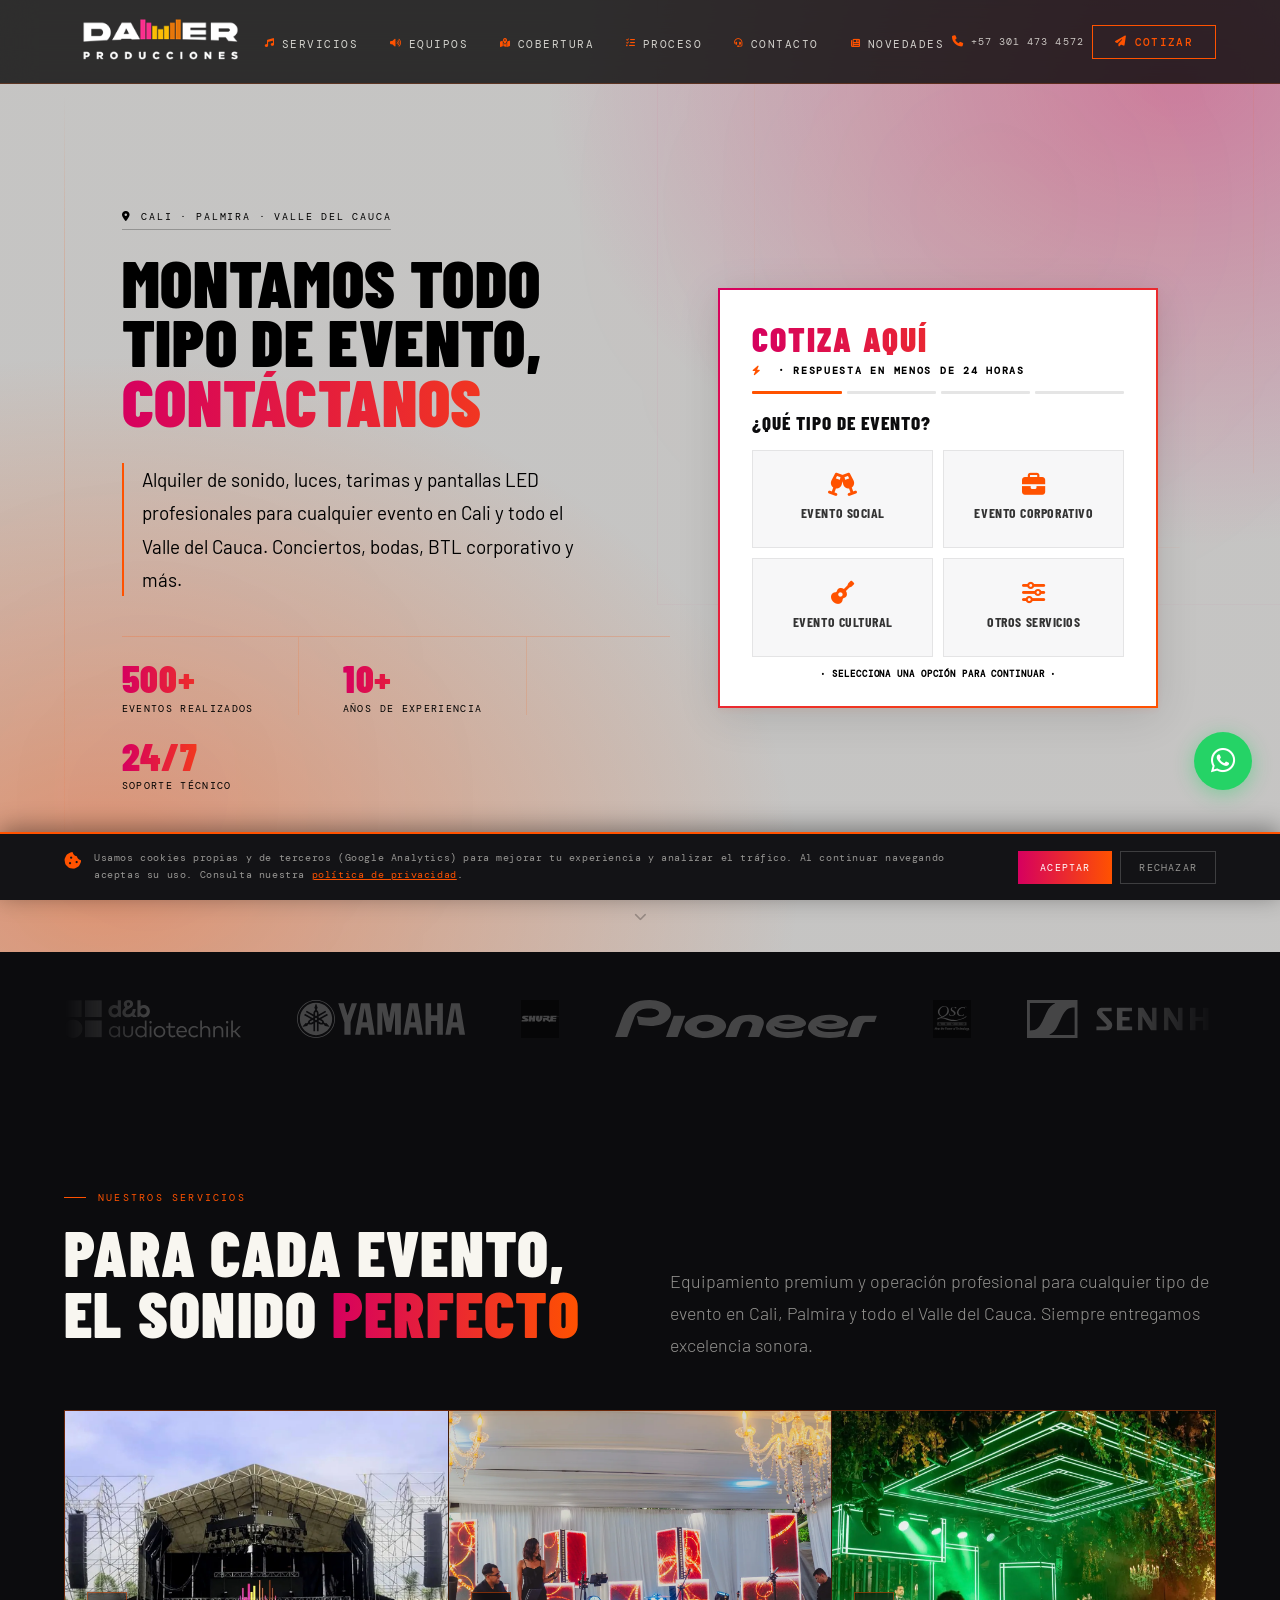
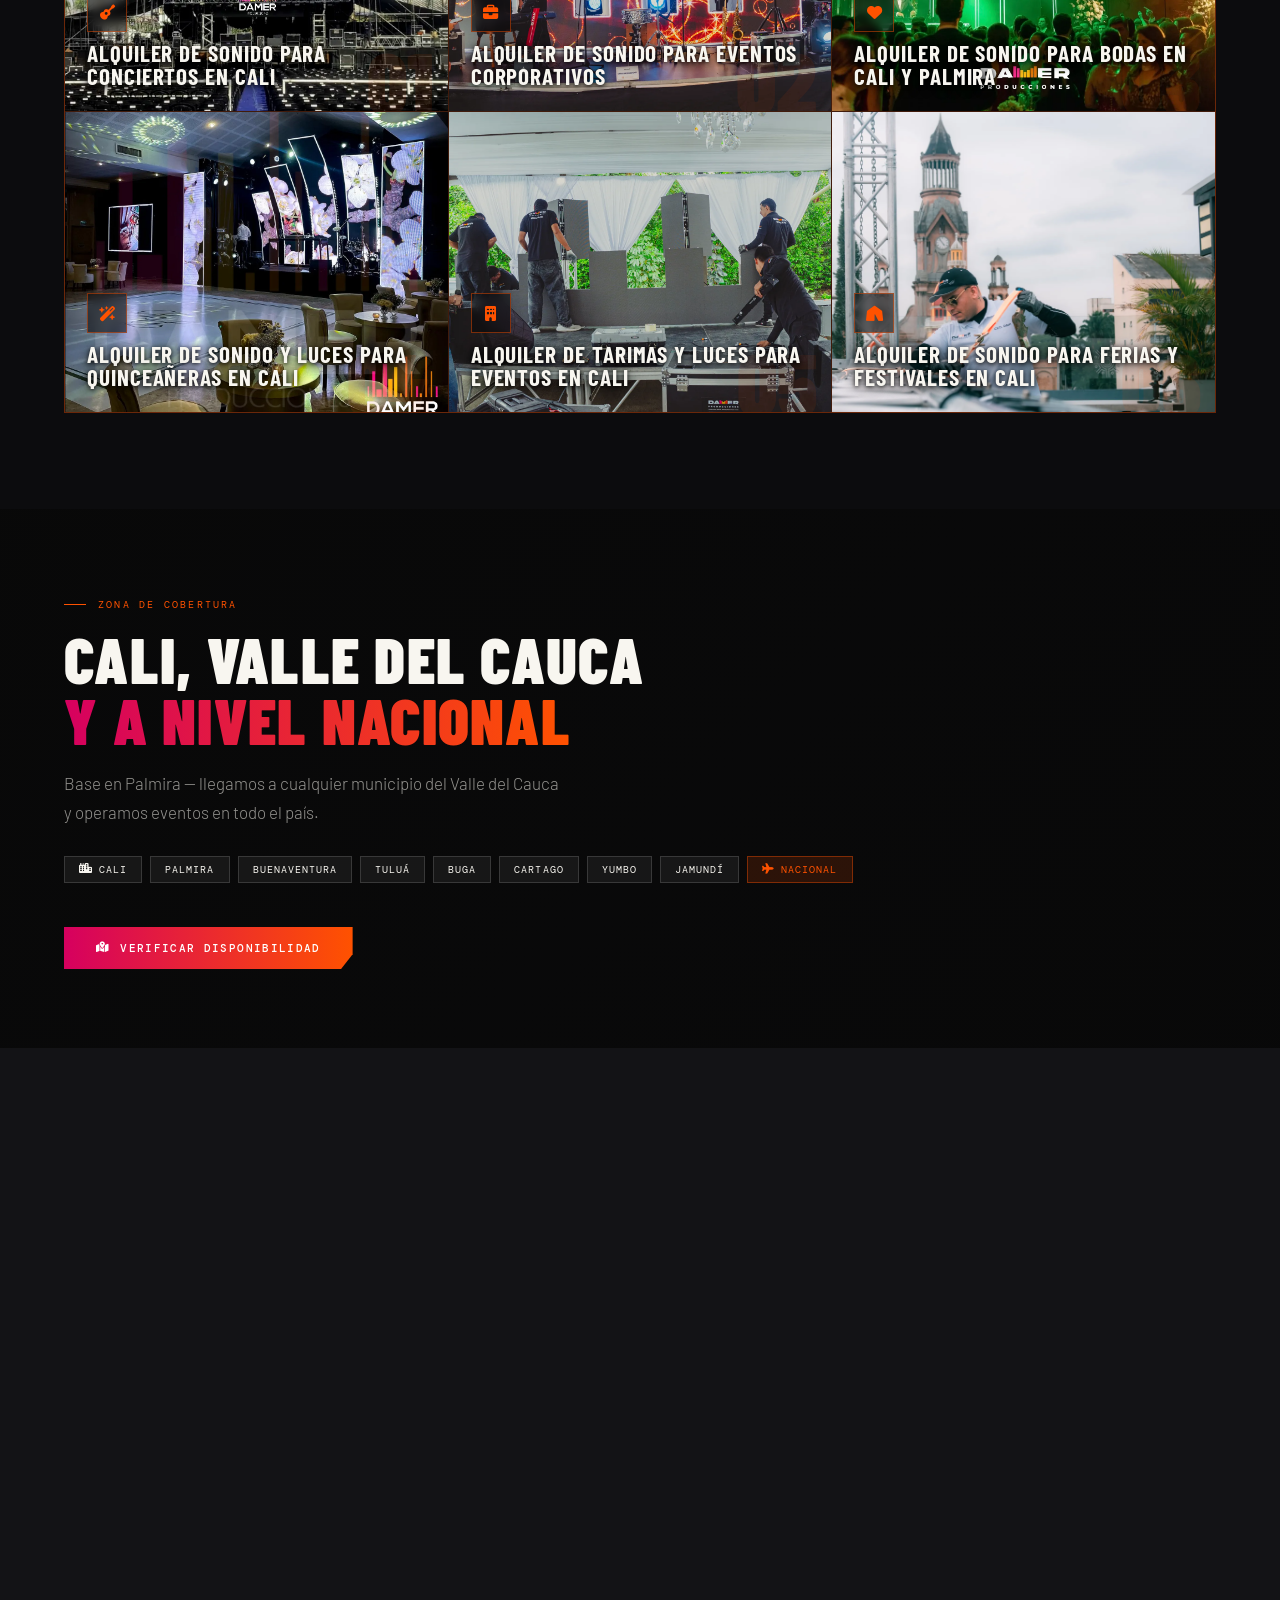
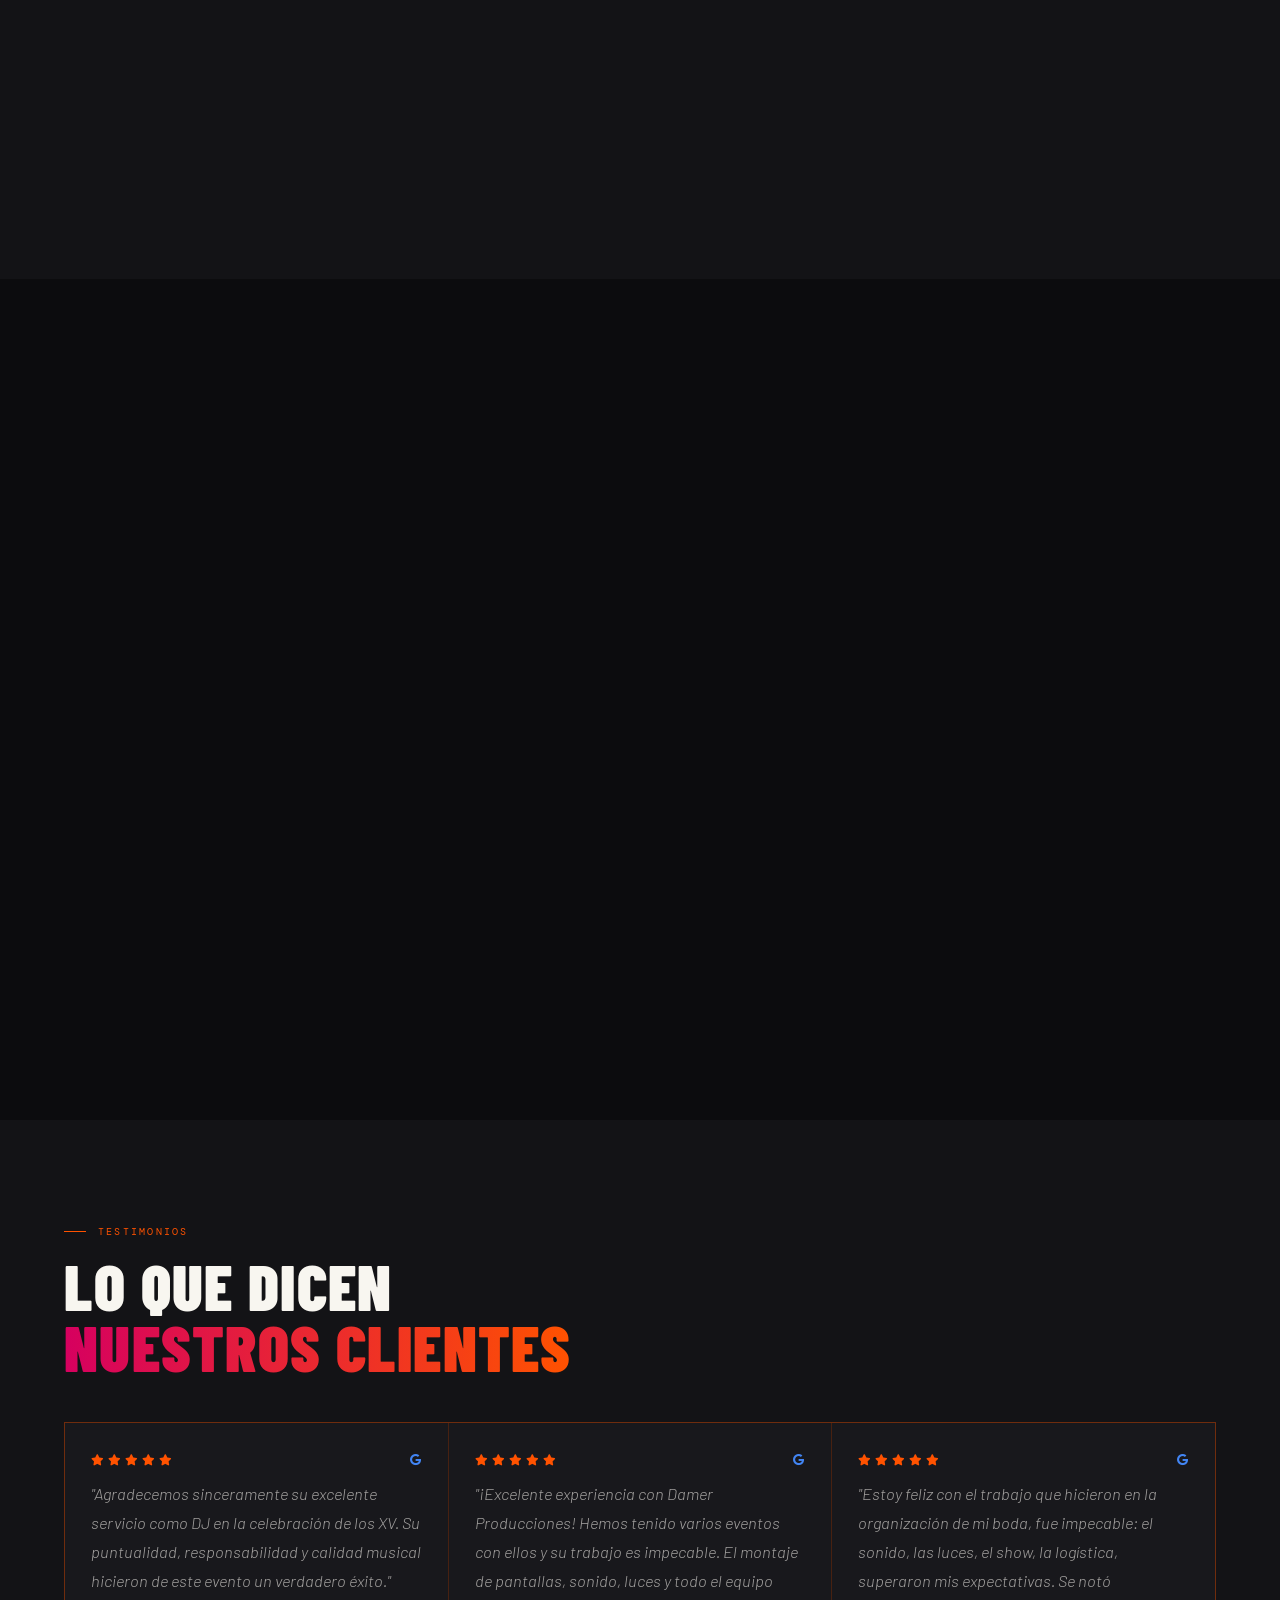
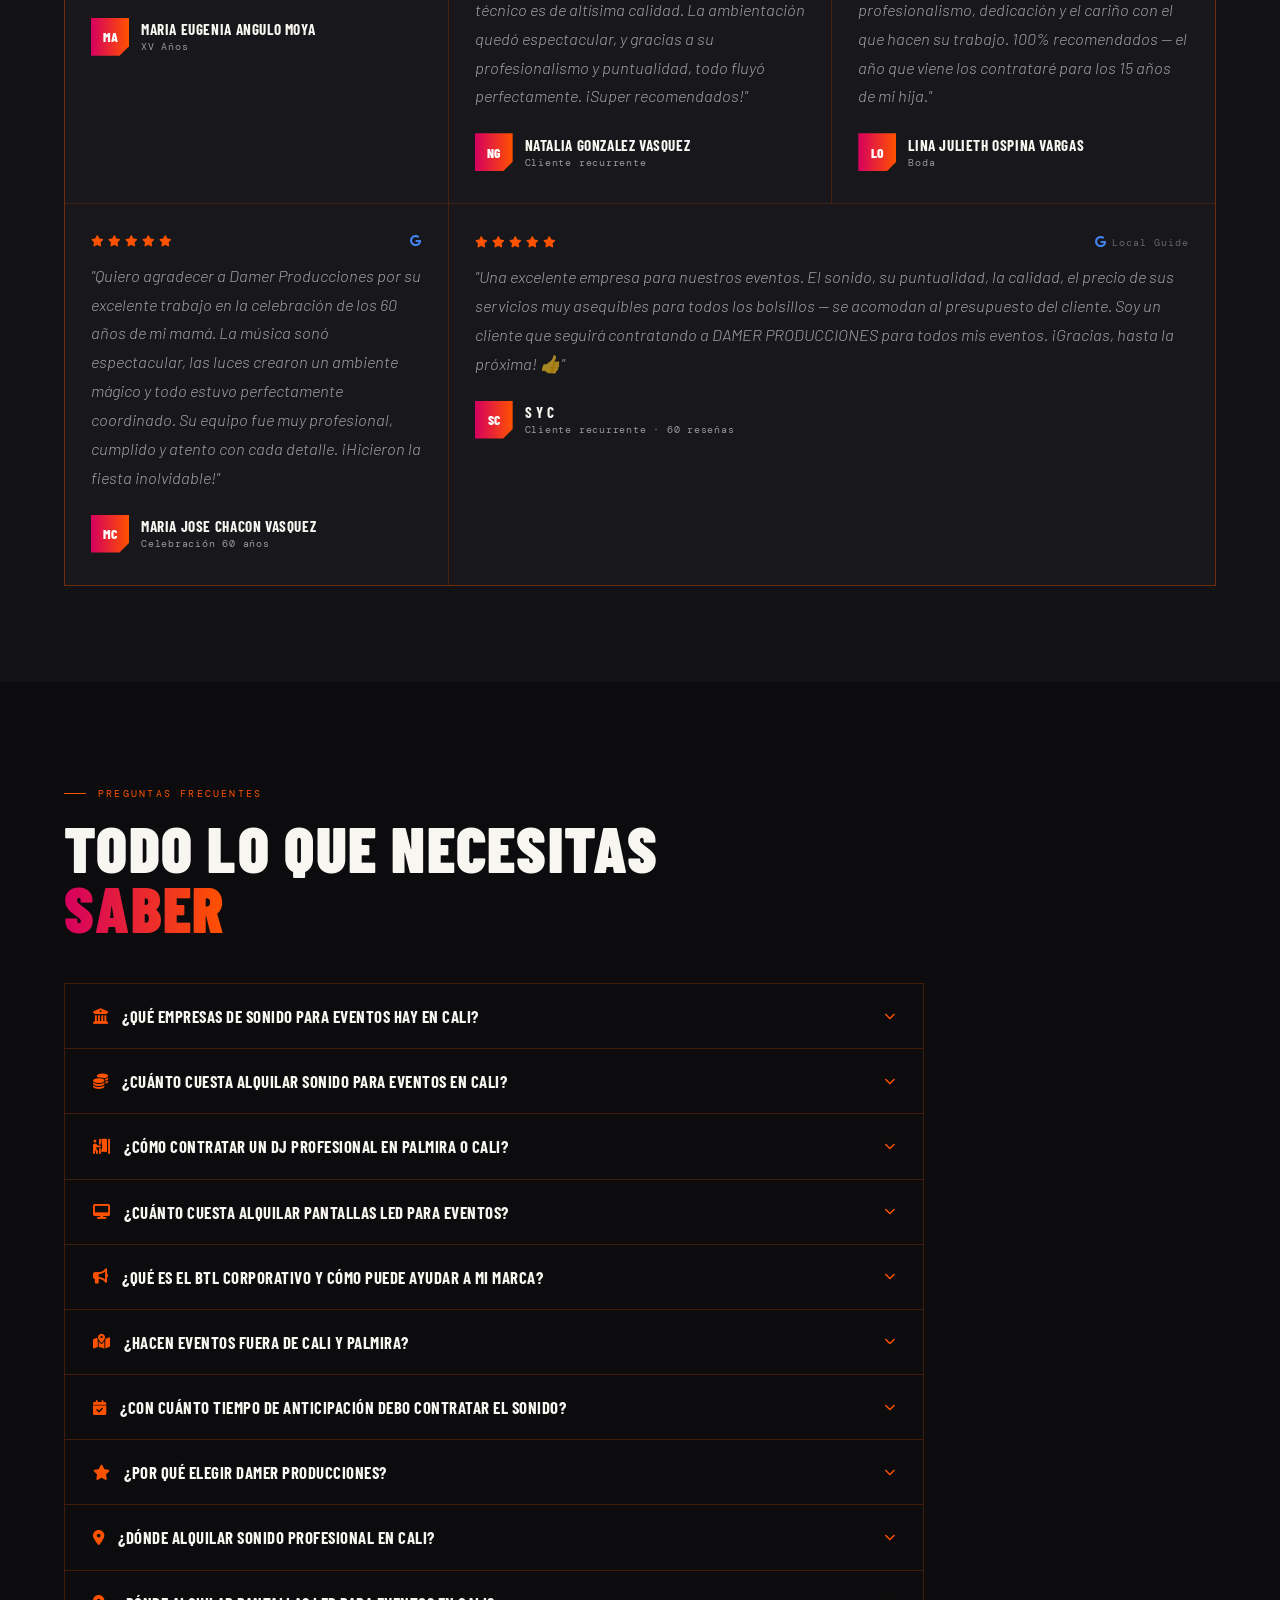
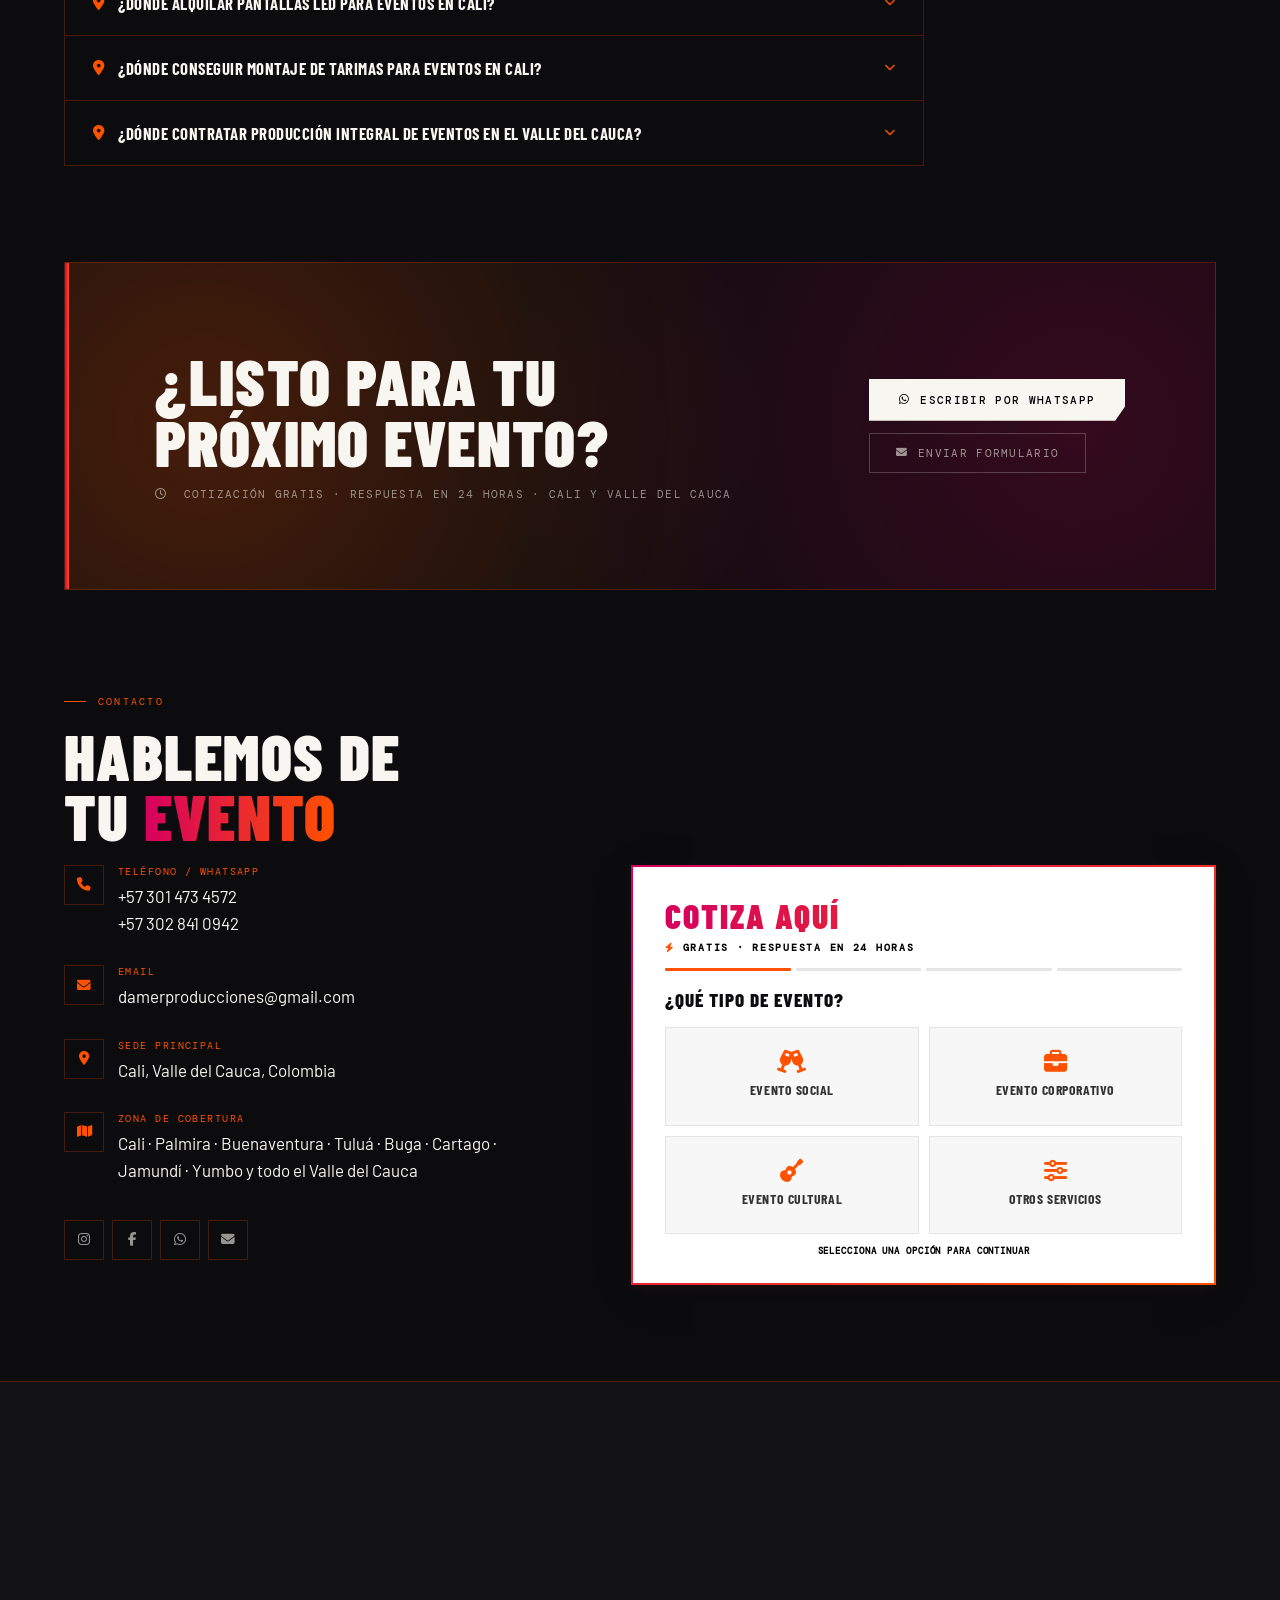
<file: index.html>
<!DOCTYPE html>
<html lang="es">
<head>
<meta charset="UTF-8">
<meta name="viewport" content="width=device-width, initial-scale=1.0">

<!-- ═══ GOOGLE ANALYTICS ═══ -->
<script async src="https://www.googletagmanager.com/gtag/js?id=G-G9PPQT1CYG"></script>
<script>
  window.dataLayer = window.dataLayer || [];
  function gtag(){dataLayer.push(arguments);}
  gtag('js', new Date());
  gtag('config', 'G-G9PPQT1CYG');
</script>

<!-- ═══ SEO PRIMARIO ═══ -->
<title>Alquiler de Sonido, Luces, Tarimas y Pantallas LED para Eventos en Cali | Damer Producciones</title>
<meta name="description" content="Producción y renta de sonido, luces, tarimas y pantallas LED profesionales en Cali y Valle del Cauca. Bodas, conciertos, BTL corporativo y quinceañeras. Cotización gratis · Respuesta en 24 horas.">
<meta name="keywords" content="sonido para eventos Cali, alquiler de sonido Cali, producción de eventos Valle del Cauca, alquiler de tarimas para eventos en Cali, alquiler de iluminación eventos, tarimas para eventos Cali, luces para eventos Cali, sonido profesional Palmira, sonido para bodas Cali, sonido para conciertos Cali, line array Cali, D&B Audiotechnik Cali, sonido para quinceañeras Cali, sonido corporativo Cali, Damer Producciones, renta de sonido Cali, escenarios para eventos Cali, producción integral de eventos Cali, ingeniero de sonido Cali, sonido dj en cali, DJ Cali, pantallas led para eventos, alquiler de pantallas para eventos, pantallas led Cali, pantallas LED eventos Cali, BTL corporativo, BTL eventos corporativos, activaciones BTL Cali">
<meta name="author" content="Damer Producciones">
<meta name="robots" content="index, follow, max-image-preview:large, max-snippet:-1, max-video-preview:-1">
<link rel="canonical" href="https://www.damerproducciones.com/">
<meta name="theme-color" content="#FF5200">

<!-- ═══ FAVICON ═══ -->
<link rel="icon" type="image/png" sizes="32x32" href="favico.png">
<link rel="icon" type="image/png" sizes="16x16" href="favico.png">
<link rel="apple-touch-icon" href="favico.png">

<!-- ═══ GEO LOCAL ═══ -->
<meta name="geo.region" content="CO-VAC">
<meta name="geo.placename" content="Cali, Valle del Cauca, Colombia">
<meta name="geo.position" content="3.4516;-76.5320">
<meta name="ICBM" content="3.4516, -76.5320">

<!-- ═══ OPEN GRAPH ═══ -->
<meta property="og:type" content="website">
<meta property="og:url" content="https://www.damerproducciones.com/">
<meta property="og:title" content="Damer Producciones | Sonido, Luces, Tarimas y Pantallas LED — Cali">
<meta property="og:description" content="Alquiler y producción de sonido, luces, tarimas y pantallas LED en Cali y Valle del Cauca. Bodas, conciertos, BTL corporativo y quinceañeras. ¡Cotización gratis en 24h!">
<meta property="og:image" content="https://www.damerproducciones.com/images/sonido_para_bodas.webp">
<meta property="og:image:width" content="1200">
<meta property="og:image:height" content="630">
<meta property="og:image:alt" content="Alquiler de sonido profesional para bodas en Cali — Damer Producciones">
<meta property="og:locale" content="es_CO">
<meta property="og:site_name" content="Damer Producciones">

<!-- ═══ TWITTER / X CARD ═══ -->
<meta name="twitter:card" content="summary_large_image">
<meta name="twitter:title" content="Damer Producciones | Sonido, Luces, Tarimas y Pantallas LED — Cali">
<meta name="twitter:description" content="Alquiler y producción de sonido, luces, tarimas y pantallas LED en Cali. Bodas, conciertos, BTL corporativo y quinceañeras. Cotización gratis en 24h.">
<meta name="twitter:image" content="https://www.damerproducciones.com/images/sonido_para_bodas.webp">
<meta name="twitter:image:alt" content="Alquiler de sonido profesional para bodas en Cali — Damer Producciones">

<!-- ═══ SCHEMA LOCAL BUSINESS + AGGREGATE RATING ═══ -->
<script type="application/ld+json">
{
  "@context": "https://schema.org",
  "@type": ["LocalBusiness", "EntertainmentBusiness"],
  "name": "Damer Producciones",
  "description": "Producción y renta especializada de sonido profesional, luces, tarimas, pantallas LED y BTL corporativo para conciertos, bodas, eventos corporativos, quinceañeras, ferias y festivales en Cali, Palmira y el Valle del Cauca.",
  "url": "https://www.damerproducciones.com",
  "telephone": ["+573014734572", "+573028410942"],
  "email": "damerproducciones@gmail.com",
  "image": "https://www.damerproducciones.com/images/sonido_para_bodas.webp",
  "logo": "https://www.damerproducciones.com/logo.png",
  "address": {
    "@type": "PostalAddress",
    "addressLocality": "Cali",
    "addressRegion": "Valle del Cauca",
    "addressCountry": "CO"
  },
  "geo": { "@type": "GeoCoordinates", "latitude": 3.4516, "longitude": -76.5320 },
  "areaServed": [
    { "@type": "City", "name": "Cali" },
    { "@type": "City", "name": "Palmira" },
    { "@type": "City", "name": "Buenaventura" },
    { "@type": "City", "name": "Tuluá" },
    { "@type": "City", "name": "Buga" },
    { "@type": "City", "name": "Cartago" },
    { "@type": "City", "name": "Jamundí" },
    { "@type": "City", "name": "Yumbo" },
    { "@type": "AdministrativeArea", "name": "Valle del Cauca" }
  ],
  "priceRange": "$$",
  "openingHours": "Mo-Su 08:00-22:00",
  "aggregateRating": {
    "@type": "AggregateRating",
    "ratingValue": "5",
    "reviewCount": "5",
    "bestRating": "5",
    "worstRating": "1"
  },
  "review": [
    {
      "@type": "Review",
      "author": { "@type": "Person", "name": "Maria Eugenia Angulo Moya" },
      "reviewRating": { "@type": "Rating", "ratingValue": "5", "bestRating": "5" },
      "reviewBody": "Agradecemos sinceramente su excelente servicio como DJ en la celebración de los XV. Su puntualidad, responsabilidad y calidad musical hicieron de este evento un verdadero éxito."
    },
    {
      "@type": "Review",
      "author": { "@type": "Person", "name": "Natalia Gonzalez Vasquez" },
      "reviewRating": { "@type": "Rating", "ratingValue": "5", "bestRating": "5" },
      "reviewBody": "Hemos tenido varios eventos con ellos y su trabajo es impecable. El montaje de pantallas, sonido, luces y todo el equipo técnico es de altísima calidad. La ambientación quedó espectacular. ¡Super recomendados!"
    },
    {
      "@type": "Review",
      "author": { "@type": "Person", "name": "Lina Julieth Ospina Vargas" },
      "reviewRating": { "@type": "Rating", "ratingValue": "5", "bestRating": "5" },
      "reviewBody": "Estoy feliz con el trabajo que hicieron en la organización de mi boda: el sonido, las luces, el show, la logística, superaron mis expectativas. Se notó profesionalismo, dedicación y el cariño con el que hacen su trabajo. 100% recomendados."
    },
    {
      "@type": "Review",
      "author": { "@type": "Person", "name": "Maria Jose Chacon Vasquez" },
      "reviewRating": { "@type": "Rating", "ratingValue": "5", "bestRating": "5" },
      "reviewBody": "La música sonó espectacular, las luces crearon un ambiente mágico y todo estuvo perfectamente coordinado. Su equipo fue muy profesional, cumplido y atento con cada detalle. ¡Hicieron la fiesta inolvidable!"
    },
    {
      "@type": "Review",
      "author": { "@type": "Person", "name": "S Y C" },
      "reviewRating": { "@type": "Rating", "ratingValue": "5", "bestRating": "5" },
      "reviewBody": "Una excelente empresa para nuestros eventos. El sonido, su puntualidad, la calidad, el precio de sus servicios muy asequibles para todos los bolsillos. Soy un cliente que seguirá contratando a DAMER PRODUCCIONES para todos mis eventos."
    }
  ],
  "hasOfferCatalog": {
    "@type": "OfferCatalog",
    "name": "Servicios de sonido profesional para eventos",
    "itemListElement": [
      { "@type": "Offer", "itemOffered": { "@type": "Service", "name": "Sonido para Conciertos en Cali", "description": "Sistemas line array, subwoofers y consolas digitales para producciones de gran escala" } },
      { "@type": "Offer", "itemOffered": { "@type": "Service", "name": "Sonido DJ en Cali", "description": "Servicio de DJ profesional con sonido, luces y equipos Pioneer para todo tipo de eventos en Cali y el Valle del Cauca" } },
      { "@type": "Offer", "itemOffered": { "@type": "Service", "name": "Alquiler de Pantallas LED para Eventos en Cali", "description": "Pantallas LED de alta resolución para eventos corporativos, conciertos, bodas y activaciones BTL en Cali y Valle del Cauca" } },
      { "@type": "Offer", "itemOffered": { "@type": "Service", "name": "BTL Corporativo y Activaciones en Cali", "description": "Producción integral de eventos BTL corporativos: pantallas LED, sonido, tarimas y logística para lanzamientos, ferias y activaciones de marca" } },
      { "@type": "Offer", "itemOffered": { "@type": "Service", "name": "Sonido para Bodas en Cali y Palmira", "description": "Audio impecable para ceremonia, cóctel y recepción" } },
      { "@type": "Offer", "itemOffered": { "@type": "Service", "name": "Sonido para Eventos Corporativos", "description": "Micrófonos inalámbricos y sistemas de audio para conferencias y lanzamientos" } },
      { "@type": "Offer", "itemOffered": { "@type": "Service", "name": "Sonido para Quinceañeras en Cali", "description": "Producciones personalizadas con sonido, iluminación y efectos especiales" } },
      { "@type": "Offer", "itemOffered": { "@type": "Service", "name": "Sonido para Ferias y Festivales", "description": "Soluciones robustas de audio para eventos al aire libre en toda la región" } },
      { "@type": "Offer", "itemOffered": { "@type": "Service", "name": "Producción Integral de Eventos en Cali", "description": "Logística completa: tarimas, iluminación, pantallas LED, sonido y operación profesional" } }
    ]
  },
  "sameAs": [
    "https://www.instagram.com/damerproducciones",
    "https://www.facebook.com/damerproducciones"
  ]
}



</script>

<!-- ═══ SCHEMA FAQ ═══ -->
<script type="application/ld+json">
{
  "@context": "https://schema.org",
  "@type": "FAQPage",
  "mainEntity": [
    { "@type": "Question", "name": "¿Qué empresas de sonido para eventos hay en Cali?", "acceptedAnswer": { "@type": "Answer", "text": "Damer Producciones es una de las empresas líderes en alquiler de sonido profesional en Cali y el Valle del Cauca. Contamos con más de 15 años de experiencia, equipos D&B Audiotechnik y cobertura en toda la región." } },
    { "@type": "Question", "name": "¿Cuánto cuesta alquilar sonido para eventos en Cali?", "acceptedAnswer": { "@type": "Answer", "text": "El precio varía según el tipo de evento, cantidad de asistentes y equipos requeridos. Manejamos presupuestos para todo tipo de producciones, desde eventos pequeños hasta grandes conciertos. Solicita tu cotización gratis y te respondemos en menos de 24 horas." } },
    { "@type": "Question", "name": "¿Cómo contratar un DJ profesional en Palmira o Cali?", "acceptedAnswer": { "@type": "Answer", "text": "Contáctanos por WhatsApp o completa el formulario de cotización. Nuestros DJs profesionales están disponibles para bodas, quinceañeras, eventos corporativos y fiestas en Palmira, Cali y todo el Valle del Cauca." } },
    { "@type": "Question", "name": "¿Cuánto cuesta alquilar pantallas LED para eventos?", "acceptedAnswer": { "@type": "Answer", "text": "El costo depende del tamaño, resolución y duración del alquiler. Tenemos pantallas LED de alta resolución disponibles para eventos corporativos, conciertos, ferias y activaciones BTL. Pídenos cotización sin costo." } },
    { "@type": "Question", "name": "¿Qué es el BTL corporativo y cómo puede ayudar a mi marca?", "acceptedAnswer": { "@type": "Answer", "text": "El BTL (Below The Line) corporativo son activaciones de marca en vivo: lanzamientos, ferias, congresos y experiencias que conectan directamente con tu público. Producimos eventos BTL integrales con sonido, pantallas LED, iluminación y logística completa en Cali." } },
    { "@type": "Question", "name": "¿Hacen eventos fuera de Cali y Palmira?", "acceptedAnswer": { "@type": "Answer", "text": "Sí. Tenemos base en Palmira y cubrimos todo el Valle del Cauca: Buenaventura, Tuluá, Buga, Cartago, Jamundí, Yumbo y más. También operamos proyectos a nivel nacional en todo Colombia." } },
    { "@type": "Question", "name": "¿Con cuánto tiempo de anticipación debo contratar el sonido?", "acceptedAnswer": { "@type": "Answer", "text": "Lo ideal es contactarnos con al menos 2 a 4 semanas de anticipación para garantizar disponibilidad de equipos y personal técnico. Para eventos grandes o fechas de alta demanda, recomendamos reservar con más tiempo." } },
    { "@type": "Question", "name": "¿Por qué elegir Damer Producciones?", "acceptedAnswer": { "@type": "Answer", "text": "Más de 15 años de experiencia, equipos de alta gama, operación técnica profesional, puntualidad garantizada y precios asequibles. Más de 500 eventos exitosos en Cali y el Valle del Cauca nos respaldan." } },
    { "@type": "Question", "name": "¿Dónde alquilar sonido profesional en Cali?", "acceptedAnswer": { "@type": "Answer", "text": "Damer Producciones ofrece alquiler de sonido profesional en Cali con despacho desde Palmira. Atendemos toda la ciudad y sus alrededores. Contáctanos por WhatsApp al +57 301 473 4572 o completa el formulario de cotización." } },
    { "@type": "Question", "name": "¿Dónde alquilar pantallas LED para eventos en Cali?", "acceptedAnswer": { "@type": "Answer", "text": "En Damer Producciones alquilamos pantallas LED de alta resolución para eventos en Cali, Palmira y todo el Valle del Cauca. Disponibles para eventos corporativos, conciertos, bodas y activaciones BTL. Incluimos instalación, operación técnica y desmontaje." } },
    { "@type": "Question", "name": "¿Dónde conseguir montaje de tarimas para eventos en Cali?", "acceptedAnswer": { "@type": "Answer", "text": "Damer Producciones suministra e instala tarimas profesionales para todo tipo de eventos en Cali y el Valle del Cauca. Contamos con diferentes tamaños y configuraciones según el espacio y la producción requerida." } },
    { "@type": "Question", "name": "¿Dónde contratar producción integral de eventos en el Valle del Cauca?", "acceptedAnswer": { "@type": "Answer", "text": "Damer Producciones es tu empresa de producción integral en el Valle del Cauca. Sonido, luces, tarimas, pantallas LED y BTL corporativo en un solo proveedor. Cubrimos Cali, Palmira, Buenaventura, Tuluá, Buga, Cartago, Jamundí, Yumbo y proyectos a nivel nacional." } }
  ]
}
</script>

<!-- Preconnects para recursos críticos -->
<link rel="preconnect" href="https://fonts.googleapis.com">
<link rel="preconnect" href="https://fonts.gstatic.com" crossorigin>
<link rel="preconnect" href="https://cdnjs.cloudflare.com" crossorigin>
<link rel="preconnect" href="https://images.unsplash.com" crossorigin>

<!-- Preload imagen hero mobile (800px) — empieza a descargar con el HTML -->
<link rel="preload" as="image"
  href="https://images.unsplash.com/photo-1540039155733-5bb30b53aa14?w=800&auto=format&fit=crop&q=65"
  media="(max-width:900px)" fetchpriority="high">
<!-- Preload imagen hero desktop (1600px) -->
<link rel="preload" as="image"
  href="https://images.unsplash.com/photo-1540039155733-5bb30b53aa14?w=1600&auto=format&fit=crop&q=70"
  media="(min-width:901px)">

<!-- styles.css: crítico, bloqueante intencional -->
<link rel="stylesheet" href="styles.css">

<!-- Google Fonts: NO bloqueante — se carga en paralelo -->
<link rel="preload" as="style" onload="this.onload=null;this.rel='stylesheet'"
  href="https://fonts.googleapis.com/css2?family=Barlow+Condensed:ital,wght@0,400;0,700;0,800;0,900;1,700&family=Barlow:wght@400;500;600&family=DM+Mono:wght@400;500;700&display=swap">
<noscript>
  <link rel="stylesheet" href="https://fonts.googleapis.com/css2?family=Barlow+Condensed:ital,wght@0,400;0,700;0,800;0,900;1,700&family=Barlow:wght@400;500;600&family=DM+Mono:wght@400;500;700&display=swap">
</noscript>

<!-- Font Awesome: NO bloqueante — se carga en paralelo -->
<link rel="preload" as="style" onload="this.onload=null;this.rel='stylesheet'"
  href="https://cdnjs.cloudflare.com/ajax/libs/font-awesome/6.5.0/css/all.min.css">
<noscript>
  <link rel="stylesheet" href="https://cdnjs.cloudflare.com/ajax/libs/font-awesome/6.5.0/css/all.min.css">
</noscript>

<!-- Meta Pixel Code -->
<script>
!function(f,b,e,v,n,t,s)
{if(f.fbq)return;n=f.fbq=function(){n.callMethod?
n.callMethod.apply(n,arguments):n.queue.push(arguments)};
if(!f._fbq)f._fbq=n;n.push=n;n.loaded=!0;n.version='2.0';
n.queue=[];t=b.createElement(e);t.async=!0;
t.src=v;s=b.getElementsByTagName(e)[0];
s.parentNode.insertBefore(t,s)}(window, document,'script',
'https://connect.facebook.net/en_US/fbevents.js');
fbq('init', '326025997838612');
fbq('track', 'PageView');
</script>
<noscript><img height="1" width="1" style="display:none"
src="https://www.facebook.com/tr?id=326025997838612&ev=PageView&noscript=1"
/></noscript>
<!-- End Meta Pixel Code -->






</head>
<body>

<!-- NAVBAR -->
<nav class="navbar" id="navbar" aria-label="Navegación principal">
 <a href="index.html" class="nav-logo">
  <img src="logo-sm.png" alt="Damer Producciones — Sonido profesional para eventos en Cali" width="248" height="100" style="height:78px;width:auto;vertical-align:middle;" fetchpriority="high">
</a>
  <ul class="nav-links">
    <li><a href="#servicios"><i class="fa-solid fa-music"></i> Servicios</a></li>
    <li><a href="#equipos"><i class="fa-solid fa-volume-high"></i> Equipos</a></li>
    <li><a href="#cobertura"><i class="fa-solid fa-map-location-dot"></i> Cobertura</a></li>
    <li><a href="#proceso"><i class="fa-solid fa-list-check"></i> Proceso</a></li>
    <li><a href="#contacto"><i class="fa-solid fa-headset"></i> Contacto</a></li>
    <li><a href="novedades.html"><i class="fa-solid fa-newspaper"></i> Novedades</a></li>
  </ul>
  <a href="tel:+573014734572" class="nav-phone">
    <i class="fa-solid fa-phone"></i><span>+57 301 473 4572</span>
  </a>
  <a href="#cotizar-form" class="nav-btn">
    <i class="fa-solid fa-paper-plane"></i><span>Cotizar</span>
  </a>
  <button class="hamburger" id="hamburger" aria-label="Abrir menú">
    <span></span><span></span><span></span>
  </button>
</nav>

<!-- MOBILE MENU -->
<div class="mobile-menu" id="mobileMenu">
  <button class="mobile-close" id="mobileClose">&#x2715;</button>
  <a href="#servicios" class="mob-link">Servicios</a>
  <a href="#equipos" class="mob-link">Equipos</a>
  <a href="#cobertura" class="mob-link">Cobertura</a>
  <a href="#proceso" class="mob-link">Proceso</a>
  <a href="#contacto" class="mob-link">Contacto</a>
  <a href="novedades.html" class="mob-link">Novedades</a>
  <a href="https://wa.me/573014734572?text=Hola%20Damer%20Producciones%2C%20vengo%20de%20la%20p%C3%A1gina%20y%20necesito%20cotizar%20un%20evento.%20Cu%C3%A9ntame%3A%20tipo%20de%20evento%20%C2%B7%20cantidad%20de%20personas%20%C2%B7%20lugar%20%C2%B7%20fecha" class="btn-grad" style="margin-top:10px" target="_blank" rel="noopener noreferrer"><i class="fa-solid fa-paper-plane"></i><span>Cotizar ahora</span></a>
</div>

<!-- ═══════════════════════════
   HERO — two-column layout
════════════════════════════ -->
<main id="contenido-principal">
<section class="hero" id="inicio">
  <div class="hero-light hl-1"></div>
  <div class="hero-light hl-2"></div>
  <div class="hero-light hl-3"></div>
  <div class="orb orb-1"></div>
  <div class="orb orb-2"></div>
  <div class="ring ring-1"></div>
  <div class="ring ring-2"></div>

  <div class="hero-inner">

    <!-- ─── FORMULARIO (izquierda) ─── -->
    <div class="hero-form-col">
      <div class="hero-form-card" id="cotizar-form">

        <div class="hf-header">
          <div class="hf-card-title">COTIZA AQUÍ</div>
          <div class="hf-eyebrow"><i class="fa-solid fa-bolt"></i>&nbsp; · Respuesta en menos de 24 horas</div>
          <div class="hf-steps-bar">
            <div class="hf-sdot" data-s="1"></div>
            <div class="hf-sdot" data-s="2"></div>
            <div class="hf-sdot" data-s="3"></div>
            <div class="hf-sdot" data-s="4"></div>
          </div>
        </div>

        <!-- Paso 1: Categoría -->
        <div class="hf-panel" id="hfP1">
          <p class="hf-ptitle">¿Qué tipo de evento?</p>
          <div class="hf-cat-grid">
            <button class="hf-cat" data-cat="social">
              <i class="fa-solid fa-champagne-glasses"></i>
              <span>Evento Social</span>
            </button>
            <button class="hf-cat" data-cat="corporativo">
              <i class="fa-solid fa-briefcase"></i>
              <span>Evento Corporativo</span>
            </button>
            <button class="hf-cat" data-cat="cultural">
              <i class="fa-solid fa-guitar"></i>
              <span>Evento Cultural</span>
            </button>
            <button class="hf-cat" data-cat="otros">
              <i class="fa-solid fa-sliders"></i>
              <span>Otros Servicios</span>
            </button>
          </div>
          <p class="hf-hint"> · Selecciona una opción para continuar ·</p>
        </div>

        <!-- Paso 2: Subcategoría -->
        <div class="hf-panel" id="hfP2" hidden>
          <p class="hf-ptitle" id="hfP2Title">Selecciona el servicio</p>
          <div class="hf-sub-wrap" id="hfSubWrap"></div>
          <p class="hf-hint">Selecciona un servicio para continuar</p>
        </div>

        <!-- Paso 3: Detalles del evento -->
        <div class="hf-panel" id="hfP3" hidden>
          <p class="hf-ptitle">Cuéntanos sobre tu evento</p>
          <div class="form-field">
            <label>Describe tu evento</label>
            <textarea id="hfDesc" placeholder="¿Cuántos asistentes? ¿Al aire libre o en salón?..."></textarea>
          </div>
          <div class="form-field">
            <label>Ciudad y lugar del evento</label>
            <input type="text" id="hfPlace" placeholder="Cali, nombre del salón, dirección...">
          </div>
          <div class="form-field">
            <label>Fecha del evento</label>
            <input type="date" id="hfDate">
          </div>
        </div>

        <!-- Paso 4: Datos de contacto -->
        <div class="hf-panel" id="hfP4" hidden>
          <p class="hf-ptitle">Tus datos de contacto</p>
          <div class="form-field">
            <label>Nombre completo</label>
            <input type="text" id="hfName" placeholder="Tu nombre">
          </div>
          <div class="hf-row2">
            <div class="form-field">
              <label>Teléfono *</label>
              <input type="tel" id="hfPhone" placeholder="+57 300 000 0000" required>
            </div>
            <div class="form-field">
              <label>Correo electrónico</label>
              <input type="email" id="hfEmail" placeholder="tu@correo.com">
            </div>
          </div>
          <div class="hf-pref">
            <span class="hf-pref-lbl">Prefiero ser contactado por:</span>
            <div class="hf-pref-opts">
              <label class="hf-radio">
                <input type="radio" name="hfContact" value="WhatsApp" checked>
                <i class="fa-brands fa-whatsapp"></i> WhatsApp
              </label>
              <label class="hf-radio">
                <input type="radio" name="hfContact" value="Llamada">
                <i class="fa-solid fa-phone"></i> Llamada
              </label>
            </div>
          </div>
          <label class="hf-check">
            <input type="checkbox" id="hfTerms" checked>
            <span>Autorizo el <a href="tratamiento-datos.html" target="_blank" style="color:var(--orange);text-decoration:underline;">tratamiento de mis datos personales</a></span>
          </label>
        </div>

        <!-- Navegación -->
        <div class="hf-nav" id="hfNav">
          <input type="text" id="hfHp" name="website" tabindex="-1" autocomplete="off" style="position:absolute;left:-9999px;width:1px;height:1px;opacity:0;">
          <button class="hf-btn-back" id="hfBack"><i class="fa-solid fa-arrow-left"></i></button>
          <button class="hf-btn-next" id="hfNext">Siguiente <i class="fa-solid fa-arrow-right"></i></button>
          <button class="hf-btn-send" id="hfSend"><i class="fa-brands fa-whatsapp"></i> Solicitar cotización</button>
        </div>

      </div>
    </div>

    <!-- ─── CONTENIDO (derecha) ─── -->
    <div class="hero-content-col">
      <div class="hero-badge"><i class="fa-solid fa-location-dot"></i> Cali · Palmira · Valle del Cauca</div>
      <h1 class="hero-title">
        <span class="line-white">MONTAMOS TODO</span>
        <span class="line-white">TIPO DE EVENTO,</span>
        <span class="line-grad">CONTÁCTANOS</span>
      </h1>
      <p class="hero-sub">Alquiler de sonido, luces, tarimas y pantallas LED profesionales para cualquier evento en Cali y todo el Valle del Cauca. Conciertos, bodas, BTL corporativo y más.</p>
      <div class="hero-stats">
        <div class="hstat"><div class="hstat-num">500+</div><div class="hstat-label">Eventos realizados</div></div>
        <div class="hstat"><div class="hstat-num">10+</div><div class="hstat-label">Años de experiencia</div></div>
       
        <div class="hstat"><div class="hstat-num">24/7</div><div class="hstat-label">Soporte técnico</div></div>
      </div>
    </div>

  </div>

  <div class="hero-scroll"><i class="fa-solid fa-chevron-down"></i></div>
</section>


<!-- EQUIPOS -->
<section id="equipos" style="background:var(--deep); padding:48px 5%;">
  <div class="brands-ticker">
    <div class="brands-slide">
      <img src="images/marcas-logos/db.svg"           alt="D&B Audiotechnik" class="brand-logo" loading="lazy" width="120" height="40">
      <img src="images/marcas-logos/yamaha-gakki.svg" alt="Yamaha"           class="brand-logo" loading="lazy" width="120" height="40">
      <img src="images/marcas-logos/shure.svg"        alt="Shure"            class="brand-logo" loading="lazy" width="120" height="40">
      <img src="images/marcas-logos/pioneer.svg"      alt="Pioneer DJ"       class="brand-logo" loading="lazy" width="120" height="40">
      <img src="images/marcas-logos/qsc-audio.svg"    alt="QSC"              class="brand-logo" loading="lazy" width="120" height="40">
      <img src="images/marcas-logos/sennheiser-3.svg" alt="Sennheiser"       class="brand-logo" loading="lazy" width="120" height="40">
      <img src="images/marcas-logos/clay-paky.svg"    alt="Clay Paky"        class="brand-logo" loading="lazy" width="120" height="40">
    </div>
    <div class="brands-slide" aria-hidden="true">
      <img src="images/marcas-logos/db.svg"           alt="" class="brand-logo">
      <img src="images/marcas-logos/yamaha-gakki.svg" alt="" class="brand-logo">
      <img src="images/marcas-logos/shure.svg"        alt="" class="brand-logo">
    
      <img src="images/marcas-logos/pioneer.svg"      alt="" class="brand-logo">
     <img src="images/marcas-logos/qsc-audio.svg"    alt="" class="brand-logo">
      <img src="images/marcas-logos/sennheiser-3.svg" alt="" class="brand-logo">
     
      <img src="images/marcas-logos/clay-paky.svg"    alt="" class="brand-logo">
    </div>
  </div>
</section>

<!-- ═══════════════════════════
   SERVICIOS — cards con foto
════════════════════════════ -->
<section id="servicios">
  <div class="reveal">
    <div class="section-eyebrow">Nuestros servicios</div>
    <div class="services-header">
      <h2 class="section-title">Para cada evento,<br>el sonido <span class="grad">perfecto</span></h2>
      <p class="services-lead">Equipamiento premium y operación profesional para cualquier tipo de evento en Cali, Palmira y todo el Valle del Cauca. Siempre entregamos excelencia sonora.</p>
    </div>
  </div>
  <div class="services-grid">

    <div class="svc-card reveal rd1" data-num="01">
      <div class="svc-img" style="background-image:url('images/Tarima_concierto.webp')" role="img" aria-label="Sistemas line array, subwoofers y consolas digitales para producciones de gran escala en Cali y el Valle. Cobertura total sin puntos muertos." title="Sistemas line array, subwoofers y consolas digitales para producciones de gran escala en Cali y el Valle. Cobertura total sin puntos muertos."></div>
      <div class="svc-body">
        <div class="svc-icon-wrap"><i class="fa-solid fa-guitar"></i></div>
        <h3 class="svc-name">Alquiler de Sonido para Conciertos en Cali</h3>
      </div>
    </div>

    <div class="svc-card reveal rd2" data-num="02">
      <div class="svc-img" style="background-image:url('images/alquiler_tarimas_evento_corporativo.webp')" role="img" aria-label="Conferencias, lanzamientos y eventos empresariales con calidad de audio impecable. Micrófonos inalámbricos y sistema IEM para toda la región." title="Conferencias, lanzamientos y eventos empresariales con calidad de audio impecable. Micrófonos inalámbricos y sistema IEM para toda la región."></div>
      <div class="svc-body">
        <div class="svc-icon-wrap"><i class="fa-solid fa-briefcase"></i></div>
        <h3 class="svc-name">Alquiler de Sonido para Eventos Corporativos</h3>
      </div>
    </div>

    <a href="sonido-para-bodas-cali.html" class="svc-card reveal rd3" data-num="03" style="text-decoration:none;color:inherit;">
      <div class="svc-img" style="background-image:url('images/sonido_para_bodas.webp')" role="img" aria-label="El sonido perfecto para tu día especial en Cali o Palmira. Ceremonia, cóctel y recepción — cada momento con claridad y emoción garantizada." title="El sonido perfecto para tu día especial en Cali o Palmira. Ceremonia, cóctel y recepción — cada momento con claridad y emoción garantizada."></div>
      <div class="svc-body">
        <div class="svc-icon-wrap"><i class="fa-solid fa-heart"></i></div>
        <h3 class="svc-name">Alquiler de Sonido para Bodas en Cali y Palmira</h3>
      </div>
    </a>

    <a href="sonido-para-quinceaneras-cali.html" class="svc-card reveal rd1" data-num="04" style="text-decoration:none;color:inherit;">
      <div class="svc-img" style="background-image:url('images/pista_baile_15_anos.webp')" role="img" aria-label="Producciones personalizadas con sonido, iluminación y efectos especiales para una noche mágica e irrepetible en cualquier municipio del Valle." title="Producciones personalizadas con sonido, iluminación y efectos especiales para una noche mágica e irrepetible en cualquier municipio del Valle."></div>
      <div class="svc-body">
        <div class="svc-icon-wrap"><i class="fa-solid fa-wand-magic-sparkles"></i></div>
        <h3 class="svc-name">Alquiler de Sonido y Luces para Quinceañeras en Cali</h3>
      </div>
    </a>

    <a href="alquiler-de-tarimas-cali.html" class="svc-card reveal rd2" data-num="05" style="text-decoration:none;color:inherit;">
      <div class="svc-img" style="background-image:url('images/eventos_corporativos.webp')" role="img" aria-label="Nos encargamos de toda la logística y organización de tu evento en Cali y el Valle del Cauca." title="Nos encargamos de toda la logística y organización de tu evento en Cali y el Valle del Cauca."></div>
      <div class="svc-body">
        <div class="svc-icon-wrap"><i class="fa-solid fa-building"></i></div>
        <h3 class="svc-name">Alquiler de Tarimas y Luces para Eventos en Cali</h3>
      </div>
    </a>

    <div class="svc-card reveal rd3" data-num="06">
      <div class="svc-img" style="background-image:url('images/montaje_sonido_palmira.webp')" role="img" aria-label="Soluciones robustas para eventos al aire libre en toda la región. Potencia, resistencia y claridad sin importar el tamaño del espacio." title="Soluciones robustas para eventos al aire libre en toda la región. Potencia, resistencia y claridad sin importar el tamaño del espacio."></div>
      <div class="svc-body">
        <div class="svc-icon-wrap"><i class="fa-solid fa-tent"></i></div>
        <h3 class="svc-name">Alquiler de Sonido para Ferias y Festivales en Cali</h3>
      </div>
    </div>

  </div>
</section>



<!-- ═══════════════════════════
   COBERTURA — foto Valle fondo
════════════════════════════ -->
<section id="cobertura" class="cobertura-section">
  <div class="cob-bg" style="background-image:url('https://images.unsplash.com/photo-1514565131-fce0801e6f26?w=900&auto=format&fit=crop&q=70')"></div>
  <div class="cob-overlay"></div>
  <div class="cob-inner reveal">
    <div class="section-eyebrow">Zona de cobertura</div>
    <h2 class="section-title">Cali, Valle del Cauca<br><span class="grad">y a nivel nacional</span></h2>
    <p class="cob-lead">Base en Palmira — llegamos a cualquier municipio del Valle del Cauca y operamos eventos en todo el país.</p>
    <div class="cob-cities">
      <span class="cob-city"><i class="fa-solid fa-city"></i> Cali</span>
      <span class="cob-city">Palmira</span>
      <span class="cob-city">Buenaventura</span>
      <span class="cob-city">Tuluá</span>
      <span class="cob-city">Buga</span>
      <span class="cob-city">Cartago</span>
      <span class="cob-city">Yumbo</span>
      <span class="cob-city">Jamundí</span>
      <span class="cob-city cob-city-nacional"><i class="fa-solid fa-plane"></i> Nacional</span>
    </div>
    <a href="#cotiza-ahora2" class="btn-grad" style="margin-top:36px;display:inline-flex">
      <i class="fa-solid fa-map-location-dot"></i><span>Verificar disponibilidad</span>
    </a>
  </div>
</section>

<!-- PROCESO -->
<section id="proceso" style="background:var(--surface)">
  <div class="reveal">
    <div class="section-eyebrow">Cómo trabajamos</div>
    <h2 class="section-title">Simple, rápido<br>y <span class="grad">sin sorpresas</span></h2>
  </div>
  <div class="process-wrap reveal">
    <div class="process-step">
      <span class="process-num">01</span>
      <div class="process-icon"><i class="fa-solid fa-comments"></i></div>
      <h3 class="process-title">Consulta inicial</h3>
      <p class="process-desc">Nos cuentas los detalles — fecha, lugar, tipo y asistentes. Sin compromiso, atendemos desde Cali para todo el Valle.</p>
    </div>
    <div class="process-step">
      <span class="process-num">02</span>
      <div class="process-icon"><i class="fa-solid fa-file-lines"></i></div>
      <h3 class="process-title">Propuesta técnica</h3>
      <p class="process-desc">Rider técnico personalizado y cotización detallada en menos de 24 horas. Precios claros, sin cobros ocultos.</p>
    </div>
    <div class="process-step">
      <span class="process-num">03</span>
      <div class="process-icon"><i class="fa-solid fa-clipboard-check"></i></div>
      <h3 class="process-title">Preparación</h3>
      <p class="process-desc">Coordinamos logística, transporte y personal. Confirmamos cada detalle técnico del rider para que no haya imprevistos.</p>
    </div>
    <div class="process-step">
      <span class="process-num">04</span>
      <div class="process-icon"><i class="fa-solid fa-truck"></i></div>
      <h3 class="process-title">Día de montaje</h3>
      <p class="process-desc">Llegamos con anticipación a cualquier punto del Valle, instalamos el sistema completo y realizamos soundcheck exhaustivo.</p>
    </div>
    <div class="process-step">
      <span class="process-num">05</span>
      <div class="process-icon"><i class="fa-solid fa-sliders"></i></div>
      <h3 class="process-title">El show comienza</h3>
      <p class="process-desc">Un ingeniero de sonido dedicado opera el sistema en vivo. Tú disfrutas, nosotros trabajamos.</p>
    </div>
  </div>
</section>

<!-- ═══════════════════════════
   GALERÍA — grid de fotos
════════════════════════════ -->
<section class="gallery-section" id="galeria" aria-label="Galería de eventos realizados">
  <div class="reveal">
    <div class="section-eyebrow">Eventos realizados</div>
    <h2 class="section-title">Nuestro trabajo<br><span class="grad">habla por nosotros</span></h2>
  </div>
  <div class="gallery-grid reveal">
    <div class="gal-item gal-tall"
      style="background-image:url('images/Tarima_concierto.webp')">
      <div class="gal-label">Conciertos · Cali</div>
    </div>
    <div class="gal-item"
      style="background-image:url('images/sonido_para_bodas.webp')">
      <div class="gal-label">Bodas · Palmira</div>
    </div>
    <div class="gal-item"
      style="background-image:url('images/pista_baile_15_anos.webp')">
      <div class="gal-label">Quinceañeras</div>
    </div>
    <div class="gal-item gal-wide"
      style="background-image:url('images/alquiler_tarimas_evento_corporativo.webp')">
      <div class="gal-label">Corporativos · Valle del Cauca</div>
    </div>
  </div>
</section>

<!-- TESTIMONIOS -->
<section id="testimonios" style="background:var(--surface)">
  <div class="reveal">
    <div class="section-eyebrow">Testimonios</div>
    <h2 class="section-title">Lo que dicen<br><span class="grad">nuestros clientes</span></h2>
  </div>
  <div class="testimonials-grid">
    <div class="testi-card reveal rd1">
      <div class="testi-header">
        <div class="testi-stars"><i class="fa-solid fa-star"></i><i class="fa-solid fa-star"></i><i class="fa-solid fa-star"></i><i class="fa-solid fa-star"></i><i class="fa-solid fa-star"></i></div>
        <div class="testi-source"><i class="fa-brands fa-google"></i></div>
      </div>
      <p class="testi-text">"Agradecemos sinceramente su excelente servicio como DJ en la celebración de los XV. Su puntualidad, responsabilidad y calidad musical hicieron de este evento un verdadero éxito."</p>
      <div class="testi-author">
        <div class="testi-avatar">MA</div>
        <div><div class="testi-name">Maria Eugenia Angulo Moya</div><div class="testi-role">XV Años</div></div>
      </div>
    </div>
    <div class="testi-card reveal rd2">
      <div class="testi-header">
        <div class="testi-stars"><i class="fa-solid fa-star"></i><i class="fa-solid fa-star"></i><i class="fa-solid fa-star"></i><i class="fa-solid fa-star"></i><i class="fa-solid fa-star"></i></div>
        <div class="testi-source"><i class="fa-brands fa-google"></i></div>
      </div>
      <p class="testi-text">"¡Excelente experiencia con Damer Producciones! Hemos tenido varios eventos con ellos y su trabajo es impecable. El montaje de pantallas, sonido, luces y todo el equipo técnico es de altísima calidad. La ambientación quedó espectacular, y gracias a su profesionalismo y puntualidad, todo fluyó perfectamente. ¡Super recomendados!"</p>
      <div class="testi-author">
        <div class="testi-avatar">NG</div>
        <div><div class="testi-name">Natalia Gonzalez Vasquez</div><div class="testi-role">Cliente recurrente</div></div>
      </div>
    </div>
    <div class="testi-card reveal rd3">
      <div class="testi-header">
        <div class="testi-stars"><i class="fa-solid fa-star"></i><i class="fa-solid fa-star"></i><i class="fa-solid fa-star"></i><i class="fa-solid fa-star"></i><i class="fa-solid fa-star"></i></div>
        <div class="testi-source"><i class="fa-brands fa-google"></i></div>
      </div>
      <p class="testi-text">"Estoy feliz con el trabajo que hicieron en la organización de mi boda, fue impecable: el sonido, las luces, el show, la logística, superaron mis expectativas. Se notó profesionalismo, dedicación y el cariño con el que hacen su trabajo. 100% recomendados — el año que viene los contrataré para los 15 años de mi hija."</p>
      <div class="testi-author">
        <div class="testi-avatar">LO</div>
        <div><div class="testi-name">Lina Julieth Ospina Vargas</div><div class="testi-role">Boda</div></div>
      </div>
    </div>
    <div class="testi-card reveal rd1">
      <div class="testi-header">
        <div class="testi-stars"><i class="fa-solid fa-star"></i><i class="fa-solid fa-star"></i><i class="fa-solid fa-star"></i><i class="fa-solid fa-star"></i><i class="fa-solid fa-star"></i></div>
        <div class="testi-source"><i class="fa-brands fa-google"></i></div>
      </div>
      <p class="testi-text">"Quiero agradecer a Damer Producciones por su excelente trabajo en la celebración de los 60 años de mi mamá. La música sonó espectacular, las luces crearon un ambiente mágico y todo estuvo perfectamente coordinado. Su equipo fue muy profesional, cumplido y atento con cada detalle. ¡Hicieron la fiesta inolvidable!"</p>
      <div class="testi-author">
        <div class="testi-avatar">MC</div>
        <div><div class="testi-name">Maria Jose Chacon Vasquez</div><div class="testi-role">Celebración 60 años</div></div>
      </div>
    </div>
    <div class="testi-card testi-wide reveal rd2">
      <div class="testi-header">
        <div class="testi-stars"><i class="fa-solid fa-star"></i><i class="fa-solid fa-star"></i><i class="fa-solid fa-star"></i><i class="fa-solid fa-star"></i><i class="fa-solid fa-star"></i></div>
        <div class="testi-source"><i class="fa-brands fa-google"></i> Local Guide</div>
      </div>
      <p class="testi-text">"Una excelente empresa para nuestros eventos. El sonido, su puntualidad, la calidad, el precio de sus servicios muy asequibles para todos los bolsillos — se acomodan al presupuesto del cliente. Soy un cliente que seguirá contratando a DAMER PRODUCCIONES para todos mis eventos. ¡Gracias, hasta la próxima! 👍"</p>
      <div class="testi-author">
        <div class="testi-avatar">SC</div>
        <div><div class="testi-name">S Y C</div><div class="testi-role">Cliente recurrente · 60 reseñas</div></div>
      </div>
    </div>
  </div>
</section>

<!-- ═══════════════════════════
   FAQ
════════════════════════════ -->
<section id="faq" style="background:var(--deep)">
  <div class="reveal">
    <div class="section-eyebrow">Preguntas frecuentes</div>
    <h2 class="section-title">Todo lo que necesitas<br><span class="grad">saber</span></h2>
  </div>
  <div class="faq-accordion reveal">

    <div class="faq-item">
      <button class="faq-q" aria-expanded="false">
        <span class="faq-q-inner"><i class="fa-solid fa-building-columns"></i><span>¿Qué empresas de sonido para eventos hay en Cali?</span></span>
        <i class="fa-solid fa-chevron-down faq-chevron"></i>
      </button>
      <div class="faq-a">Damer Producciones es una de las empresas líderes en alquiler de sonido profesional en Cali y el Valle del Cauca. Contamos con más de 15 años de experiencia, equipos D&amp;B Audiotechnik y cobertura en toda la región.</div>
    </div>

    <div class="faq-item">
      <button class="faq-q" aria-expanded="false">
        <span class="faq-q-inner"><i class="fa-solid fa-coins"></i><span>¿Cuánto cuesta alquilar sonido para eventos en Cali?</span></span>
        <i class="fa-solid fa-chevron-down faq-chevron"></i>
      </button>
      <div class="faq-a">El precio varía según el tipo de evento, cantidad de asistentes y equipos requeridos. Manejamos presupuestos para todo tipo de producciones, desde eventos pequeños hasta grandes conciertos. Solicita tu cotización gratis y te respondemos en menos de 24 horas.</div>
    </div>

    <div class="faq-item">
      <button class="faq-q" aria-expanded="false">
        <span class="faq-q-inner"><i class="fa-solid fa-person-booth"></i><span>¿Cómo contratar un DJ profesional en Palmira o Cali?</span></span>
        <i class="fa-solid fa-chevron-down faq-chevron"></i>
      </button>
      <div class="faq-a">Contáctanos por WhatsApp o completa el formulario de cotización. Nuestros DJs profesionales están disponibles para bodas, quinceañeras, eventos corporativos y fiestas en Palmira, Cali y todo el Valle del Cauca.</div>
    </div>

    <div class="faq-item">
      <button class="faq-q" aria-expanded="false">
        <span class="faq-q-inner"><i class="fa-solid fa-desktop"></i><span>¿Cuánto cuesta alquilar pantallas LED para eventos?</span></span>
        <i class="fa-solid fa-chevron-down faq-chevron"></i>
      </button>
      <div class="faq-a">El costo depende del tamaño, resolución y duración del alquiler. Tenemos pantallas LED de alta resolución disponibles para eventos corporativos, conciertos, ferias y activaciones BTL. Pídenos cotización sin costo.</div>
    </div>

    <div class="faq-item">
      <button class="faq-q" aria-expanded="false">
        <span class="faq-q-inner"><i class="fa-solid fa-bullhorn"></i><span>¿Qué es el BTL corporativo y cómo puede ayudar a mi marca?</span></span>
        <i class="fa-solid fa-chevron-down faq-chevron"></i>
      </button>
      <div class="faq-a">El BTL (Below The Line) corporativo son activaciones de marca en vivo: lanzamientos, ferias, congresos y experiencias que conectan directamente con tu público. Producimos eventos BTL integrales con sonido, pantallas LED, iluminación y logística completa en Cali.</div>
    </div>

    <div class="faq-item">
      <button class="faq-q" aria-expanded="false">
        <span class="faq-q-inner"><i class="fa-solid fa-map-location-dot"></i><span>¿Hacen eventos fuera de Cali y Palmira?</span></span>
        <i class="fa-solid fa-chevron-down faq-chevron"></i>
      </button>
      <div class="faq-a">Sí. Tenemos base en Palmira y cubrimos todo el Valle del Cauca: Buenaventura, Tuluá, Buga, Cartago, Jamundí, Yumbo y más. También operamos proyectos a nivel nacional en todo Colombia.</div>
    </div>

    <div class="faq-item">
      <button class="faq-q" aria-expanded="false">
        <span class="faq-q-inner"><i class="fa-solid fa-calendar-check"></i><span>¿Con cuánto tiempo de anticipación debo contratar el sonido?</span></span>
        <i class="fa-solid fa-chevron-down faq-chevron"></i>
      </button>
      <div class="faq-a">Lo ideal es contactarnos con al menos 2 a 4 semanas de anticipación para garantizar disponibilidad de equipos y personal técnico. Para eventos grandes o fechas de alta demanda (fin de año, temporada de bodas), recomendamos reservar con más tiempo.</div>
    </div>

    <div class="faq-item">
      <button class="faq-q" aria-expanded="false">
        <span class="faq-q-inner"><i class="fa-solid fa-star"></i><span>¿Por qué elegir Damer Producciones?</span></span>
        <i class="fa-solid fa-chevron-down faq-chevron"></i>
      </button>
      <div class="faq-a">Más de 15 años de experiencia, equipos de alta gama, operación técnica profesional, puntualidad garantizada y precios asequibles. Más de 500 eventos exitosos en Cali y el Valle del Cauca nos respaldan.</div>
    </div>

    <div class="faq-item">
      <button class="faq-q" aria-expanded="false">
        <span class="faq-q-inner"><i class="fa-solid fa-location-dot"></i><span>¿Dónde alquilar sonido profesional en Cali?</span></span>
        <i class="fa-solid fa-chevron-down faq-chevron"></i>
      </button>
      <div class="faq-a">Damer Producciones ofrece alquiler de sonido profesional en Cali con despacho desde Palmira. Atendemos toda la ciudad y sus alrededores: norte, sur, oriente y occidente. Contáctanos por WhatsApp al +57 301 473 4572 o completa el formulario de cotización.</div>
    </div>

    <div class="faq-item">
      <button class="faq-q" aria-expanded="false">
        <span class="faq-q-inner"><i class="fa-solid fa-location-dot"></i><span>¿Dónde alquilar pantallas LED para eventos en Cali?</span></span>
        <i class="fa-solid fa-chevron-down faq-chevron"></i>
      </button>
      <div class="faq-a">En Damer Producciones alquilamos pantallas LED de alta resolución para eventos en Cali, Palmira y todo el Valle del Cauca. Disponibles para eventos corporativos, conciertos, bodas y activaciones BTL. Incluimos instalación, operación técnica y desmontaje.</div>
    </div>

    <div class="faq-item">
      <button class="faq-q" aria-expanded="false">
        <span class="faq-q-inner"><i class="fa-solid fa-location-dot"></i><span>¿Dónde conseguir montaje de tarimas para eventos en Cali?</span></span>
        <i class="fa-solid fa-chevron-down faq-chevron"></i>
      </button>
      <div class="faq-a">Damer Producciones suministra e instala tarimas profesionales para todo tipo de eventos en Cali y el Valle del Cauca. Contamos con diferentes tamaños y configuraciones según el espacio y la producción requerida. Cotiza gratis y con respuesta en 24 horas.</div>
    </div>

    <div class="faq-item">
      <button class="faq-q" aria-expanded="false">
        <span class="faq-q-inner"><i class="fa-solid fa-location-dot"></i><span>¿Dónde contratar producción integral de eventos en el Valle del Cauca?</span></span>
        <i class="fa-solid fa-chevron-down faq-chevron"></i>
      </button>
      <div class="faq-a">Damer Producciones es tu empresa de producción integral en el Valle del Cauca. Sonido, luces, tarimas, pantallas LED y BTL corporativo en un solo proveedor. Cubrimos Cali, Palmira, Buenaventura, Tuluá, Buga, Cartago, Jamundí, Yumbo y proyectos a nivel nacional.</div>
    </div>

  </div>
</section>

<!-- ═══════════════════════════
   CTA — foto de fondo
════════════════════════════ -->
<div class="cta-band reveal">
  <div class="cta-content">
    <h2 class="cta-title">¿Listo para tu<br>próximo evento?</h2>
    <p class="cta-sub"><i class="fa-regular fa-clock"></i>&nbsp; Cotización gratis · Respuesta en 24 horas · Cali y Valle del Cauca</p>
  </div>
  <div class="cta-actions">
    <a href="https://wa.me/573014734572?text=Hola%20Damer%20Producciones%2C%20vengo%20de%20la%20p%C3%A1gina%20y%20necesito%20cotizar%20un%20evento.%20Cu%C3%A9ntame%3A%20tipo%20de%20evento%20%C2%B7%20cantidad%20de%20personas%20%C2%B7%20lugar%20%C2%B7%20fecha" class="btn-white"><i class="fa-brands fa-whatsapp"></i> Escribir por WhatsApp</a>
    <a href="#cotiza-ahora2" class="btn-white-ghost"><i class="fa-solid fa-envelope"></i> Enviar formulario</a>
  </div>
</div>

<!-- CONTACTO -->
<section id="contacto">
  <div class="reveal">
    <div class="section-eyebrow">Contacto</div>
    <h2 class="section-title">Hablemos de<br>tu <span class="grad">evento</span></h2>
  </div>
  <div class="contact-grid">
    <div class="reveal">
      <address style="font-style:normal">
      <div class="contact-info-item">
        <div class="contact-icon"><i class="fa-solid fa-phone"></i></div>
        <div>
          <div class="contact-info-label">Teléfono / WhatsApp</div>
          <a href="tel:+573014734572" class="contact-info-val">+57 301 473 4572</a>
          <a href="tel:+573028410942" class="contact-info-val">+57 302 841 0942</a>
        </div>
      </div>
      <div class="contact-info-item">
        <div class="contact-icon"><i class="fa-solid fa-envelope"></i></div>
        <div>
          <div class="contact-info-label">Email</div>
          <a href="mailto:damerproducciones@gmail.com" class="contact-info-val">damerproducciones@gmail.com</a>
        </div>
      </div>
      <div class="contact-info-item">
        <div class="contact-icon"><i class="fa-solid fa-location-dot"></i></div>
        <div>
          <div class="contact-info-label">Sede principal</div>
          <span class="contact-info-val">Cali, Valle del Cauca, Colombia</span>
        </div>
      </div>
      </address>
      <div class="contact-info-item">
        <div class="contact-icon"><i class="fa-solid fa-map"></i></div>
        <div>
          <div class="contact-info-label">Zona de cobertura</div>
          <span class="contact-info-val">Cali · Palmira · Buenaventura · Tuluá · Buga · Cartago · Jamundí · Yumbo y todo el Valle del Cauca</span>
        </div>
      </div>
      <div class="socials">
        <a href="https://www.instagram.com/damerproducciones" class="social-btn" title="Instagram" target="_blank" rel="noopener noreferrer" aria-label="Instagram de Damer Producciones"><i class="fa-brands fa-instagram"></i></a>
        <a href="https://www.facebook.com/damerproducciones" class="social-btn" title="Facebook" target="_blank" rel="noopener noreferrer" aria-label="Facebook de Damer Producciones"><i class="fa-brands fa-facebook-f"></i></a>
        <a href="https://wa.me/573014734572?text=Hola%20Damer%20Producciones%2C%20vengo%20de%20la%20p%C3%A1gina%20y%20necesito%20cotizar%20un%20evento.%20Cu%C3%A9ntame%3A%20tipo%20de%20evento%20%C2%B7%20cantidad%20de%20personas%20%C2%B7%20lugar%20%C2%B7%20fecha" class="social-btn" title="WhatsApp" target="_blank" rel="noopener noreferrer" aria-label="WhatsApp de Damer Producciones"><i class="fa-brands fa-whatsapp"></i></a>
        <a href="mailto:damerproducciones@gmail.com" class="social-btn" title="Email" aria-label="Email de Damer Producciones"><i class="fa-solid fa-envelope"></i></a>
      </div>
    </div>
    <div class="hero-form-card reveal" id="cotizar-form-2">
      <div class="hf-header">
        <div class="hf-card-title" id="cotiza-ahora2">COTIZA AQUÍ</div>
        <div class="hf-eyebrow"><i class="fa-solid fa-bolt"></i>&nbsp;Gratis · Respuesta en 24 horas</div>
        <div class="hf-steps-bar">
          <div class="hf2-sdot hf-sdot" data-s="1"></div>
          <div class="hf2-sdot hf-sdot" data-s="2"></div>
          <div class="hf2-sdot hf-sdot" data-s="3"></div>
          <div class="hf2-sdot hf-sdot" data-s="4"></div>
        </div>
      </div>
      <div class="hf-panel" id="hf2P1">
        <p class="hf-ptitle">¿Qué tipo de evento?</p>
        <div class="hf-cat-grid">
          <button class="hf-cat hf2-cat" data-cat="social"><i class="fa-solid fa-champagne-glasses"></i><span>Evento Social</span></button>
          <button class="hf-cat hf2-cat" data-cat="corporativo"><i class="fa-solid fa-briefcase"></i><span>Evento Corporativo</span></button>
          <button class="hf-cat hf2-cat" data-cat="cultural"><i class="fa-solid fa-guitar"></i><span>Evento Cultural</span></button>
          <button class="hf-cat hf2-cat" data-cat="otros"><i class="fa-solid fa-sliders"></i><span>Otros Servicios</span></button>
        </div>
        <p class="hf-hint">Selecciona una opción para continuar</p>
      </div>
      <div class="hf-panel" id="hf2P2" hidden>
        <p class="hf-ptitle" id="hf2P2Title">Selecciona el servicio</p>
        <div class="hf-sub-wrap" id="hf2SubWrap"></div>
        <p class="hf-hint">Selecciona un servicio para continuar</p>
      </div>
      <div class="hf-panel" id="hf2P3" hidden>
        <p class="hf-ptitle">Cuéntanos sobre tu evento</p>
        <div class="form-field"><label>Describe tu evento</label><textarea id="hf2Desc" placeholder="¿Cuántos asistentes? ¿Al aire libre o en salón?..."></textarea></div>
        <div class="form-field"><label>Ciudad y lugar del evento</label><input type="text" id="hf2Place" placeholder="Cali, nombre del salón, dirección..."></div>
        <div class="form-field"><label>Fecha del evento</label><input type="date" id="hf2Date"></div>
      </div>
      <div class="hf-panel" id="hf2P4" hidden>
        <p class="hf-ptitle">Tus datos de contacto</p>
        <div class="form-field"><label>Nombre completo</label><input type="text" id="hf2Name" placeholder="Tu nombre"></div>
        <div class="hf-row2">
          <div class="form-field"><label>Teléfono *</label><input type="tel" id="hf2Phone" placeholder="+57 300 000 0000" required></div>
          <div class="form-field"><label>Correo electrónico</label><input type="email" id="hf2Email" placeholder="tu@correo.com"></div>
        </div>
        <div class="hf-pref">
          <span class="hf-pref-lbl">Prefiero ser contactado por:</span>
          <div class="hf-pref-opts">
            <label class="hf-radio"><input type="radio" name="hf2Contact" value="WhatsApp" checked><i class="fa-brands fa-whatsapp"></i> WhatsApp</label>
            <label class="hf-radio"><input type="radio" name="hf2Contact" value="Llamada"><i class="fa-solid fa-phone"></i> Llamada</label>
          </div>
        </div>
        <label class="hf-check"><input type="checkbox" id="hf2Terms" checked><span>Autorizo el <a href="tratamiento-datos.html" target="_blank" style="color:var(--orange);text-decoration:underline;">tratamiento de mis datos personales</a></span></label>
      </div>
      <div class="hf-nav" id="hf2Nav">
        <input type="text" id="hf2Hp" name="website" tabindex="-1" autocomplete="off" style="position:absolute;left:-9999px;width:1px;height:1px;opacity:0;">
        <button class="hf-btn-back" id="hf2Back"><i class="fa-solid fa-arrow-left"></i></button>
        <button class="hf-btn-next" id="hf2Next">Siguiente <i class="fa-solid fa-arrow-right"></i></button>
        <button class="hf-btn-send" id="hf2Send"><i class="fa-brands fa-whatsapp"></i> Solicitar cotización</button>
      </div>
    </div>
  </div>
</section>

</main>

<!-- FOOTER -->
<footer class="footer">
  <div class="footer-top">
    <div class="footer-brand">
      <a href="index.html" class="footer-logo-link">
        <img src="logo-sm.png" alt="Damer Producciones — Sonido profesional para eventos en Cali" width="248" height="100" style="height:78px;width:auto;display:block;" loading="lazy">
      </a>
      <p>Producción y renta especializada de sonido profesional para eventos en Cali, Palmira y todo el Valle del Cauca. Más de 10 años de experiencia.</p>
    </div>
    <div class="footer-links-col">
      <h4>Servicios</h4>
      <ul>
        <li><a href="#servicios">Conciertos en Cali</a></li>
        <li><a href="sonido-para-bodas-cali.html">Bodas en Cali y Palmira</a></li>
        <li><a href="alquiler-pantallas-led-eventos-cali.html">Pantallas LED para eventos</a></li>
        <li><a href="#servicios">BTL Corporativo</a></li>
        <li><a href="#servicios">Eventos corporativos</a></li>
        <li><a href="sonido-para-quinceaneras-cali.html">Quinceañeras</a></li>
        <li><a href="alquiler-de-tarimas-cali.html">Tarimas para eventos</a></li>
      </ul>
    </div>
    <div class="footer-links-col">
      <h4>Cobertura</h4>
      <ul>
        <li><a href="#cobertura">Sonido para eventos Cali</a></li>
        <li><a href="#cobertura">Sonido para eventos Palmira</a></li>
        <li><a href="#cobertura">Buenaventura</a></li>
        <li><a href="#cobertura">Tuluá · Buga</a></li>
        <li><a href="#cobertura">Cartago · Jamundí</a></li>
        <li><a href="#cobertura">Todo el Valle del Cauca</a></li>
      </ul>
    </div>
    <div class="footer-links-col">
      <h4>Contacto</h4>
      <ul>
        <li><a href="tel:+573014734572">+57 301 473 4572</a></li>
        <li><a href="tel:+573028410942">+57 302 841 0942</a></li>
        <li><a href="mailto:Damerproducciones@gmail.com">damerproducciones@gmail.com</a></li>
        <li><a href="#inicio">Cali, Valle del Cauca</a></li>
      </ul>
    </div>
  </div>
  <div class="footer-bottom">
    <div class="footer-copy">© 2026 <span>Damer Producciones</span>. Todos los derechos reservados. · Cali, Valle del Cauca, Colombia.</div>
    <div class="socials" style="margin-top:0">
      <a href="https://www.instagram.com/damerproducciones" class="social-btn" target="_blank" rel="noopener noreferrer" aria-label="Instagram de Damer Producciones"><i class="fa-brands fa-instagram"></i></a>
      <a href="https://www.facebook.com/damerproducciones" class="social-btn" target="_blank" rel="noopener noreferrer" aria-label="Facebook de Damer Producciones"><i class="fa-brands fa-facebook-f"></i></a>
      <a href="https://wa.me/573014734572?text=Hola%20Damer%20Producciones%2C%20vengo%20de%20la%20p%C3%A1gina%20y%20necesito%20cotizar%20un%20evento.%20Cu%C3%A9ntame%3A%20tipo%20de%20evento%20%C2%B7%20cantidad%20de%20personas%20%C2%B7%20lugar%20%C2%B7%20fecha" class="social-btn" target="_blank" rel="noopener noreferrer" aria-label="WhatsApp de Damer Producciones"><i class="fa-brands fa-whatsapp"></i></a>
    </div>
  </div>
</footer>

<script src="script.js" defer></script>
<script>
document.querySelectorAll('.faq-q').forEach(function(btn){
  btn.addEventListener('click', function(){
    var expanded = this.getAttribute('aria-expanded') === 'true';
    document.querySelectorAll('.faq-q').forEach(function(b){
      b.setAttribute('aria-expanded','false');
      b.nextElementSibling.classList.remove('faq-open');
    });
    if(!expanded){
      this.setAttribute('aria-expanded','true');
      this.nextElementSibling.classList.add('faq-open');
    }
  });
});
</script>

<!-- ═══ BOTÓN FLOTANTE WHATSAPP ═══ -->
<a href="https://wa.me/573014734572?text=Hola%20Damer%20Producciones%2C%20vengo%20de%20la%20p%C3%A1gina%20y%20necesito%20cotizar%20un%20evento." class="wa-float" target="_blank" rel="noopener noreferrer" aria-label="Contactar por WhatsApp">
  <i class="fa-brands fa-whatsapp"></i>
</a>

<!-- ═══ AVISO DE COOKIES ═══ -->
<div class="cookie-banner" id="cookieBanner" role="dialog" aria-label="Aviso de cookies">
  <div class="cookie-inner">
    <div class="cookie-text">
      <i class="fa-solid fa-cookie-bite"></i>
      <p>Usamos cookies propias y de terceros (Google Analytics) para mejorar tu experiencia y analizar el tráfico. Al continuar navegando aceptas su uso. Consulta nuestra <a href="tratamiento-datos.html">política de privacidad</a>.</p>
    </div>
    <div class="cookie-actions">
      <button class="cookie-btn-accept" id="cookieAccept">Aceptar</button>
      <button class="cookie-btn-reject" id="cookieReject">Rechazar</button>
    </div>
  </div>
</div>

<script>
(function(){
  var b = document.getElementById('cookieBanner');
  var wa = document.querySelector('.wa-float');
  if(localStorage.getItem('cookieConsent')) return;
  b.classList.add('cookie-visible');
  if(wa) wa.classList.add('wa-up');
  function dismiss(){
    b.classList.remove('cookie-visible');
    if(wa) wa.classList.remove('wa-up');
  }
  document.getElementById('cookieAccept').addEventListener('click', function(){
    localStorage.setItem('cookieConsent','accepted'); dismiss();
  });
  document.getElementById('cookieReject').addEventListener('click', function(){
    localStorage.setItem('cookieConsent','rejected'); dismiss();
  });
})();
</script>
</body>
</html>
</file>
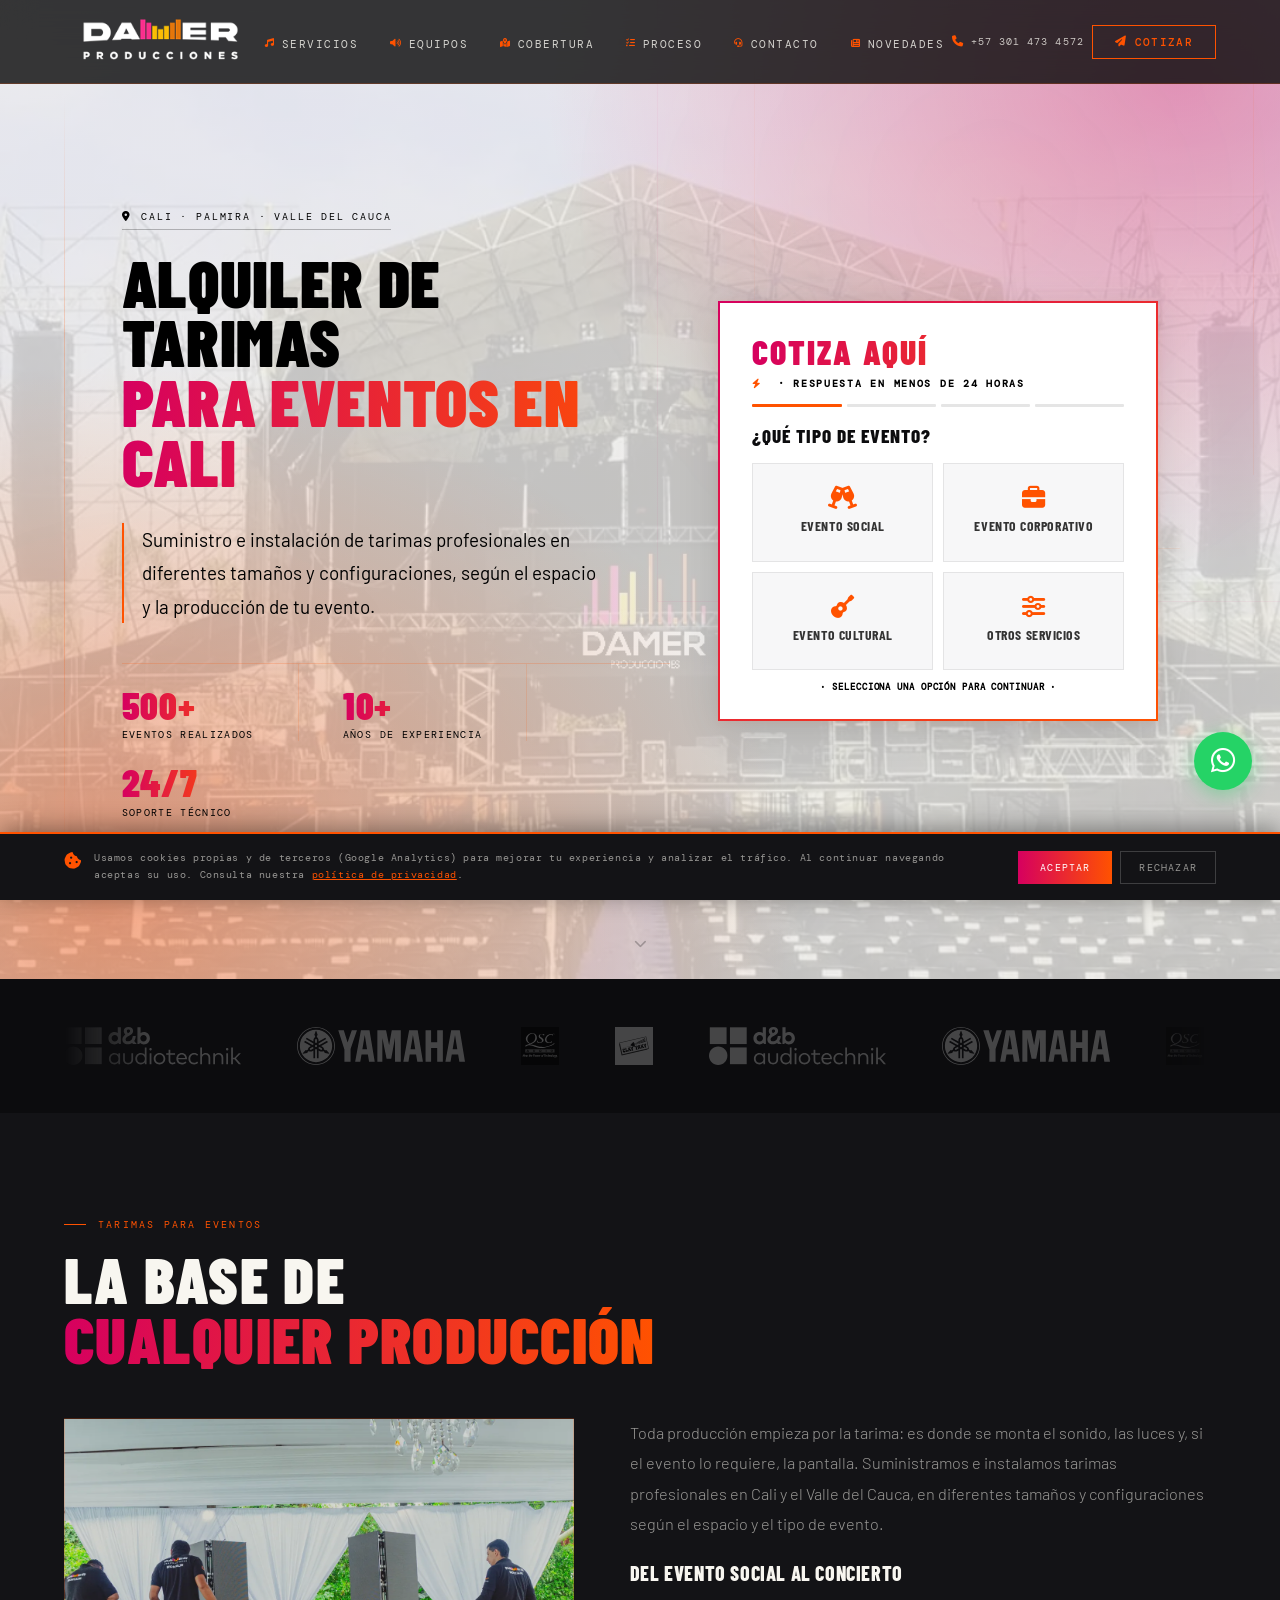
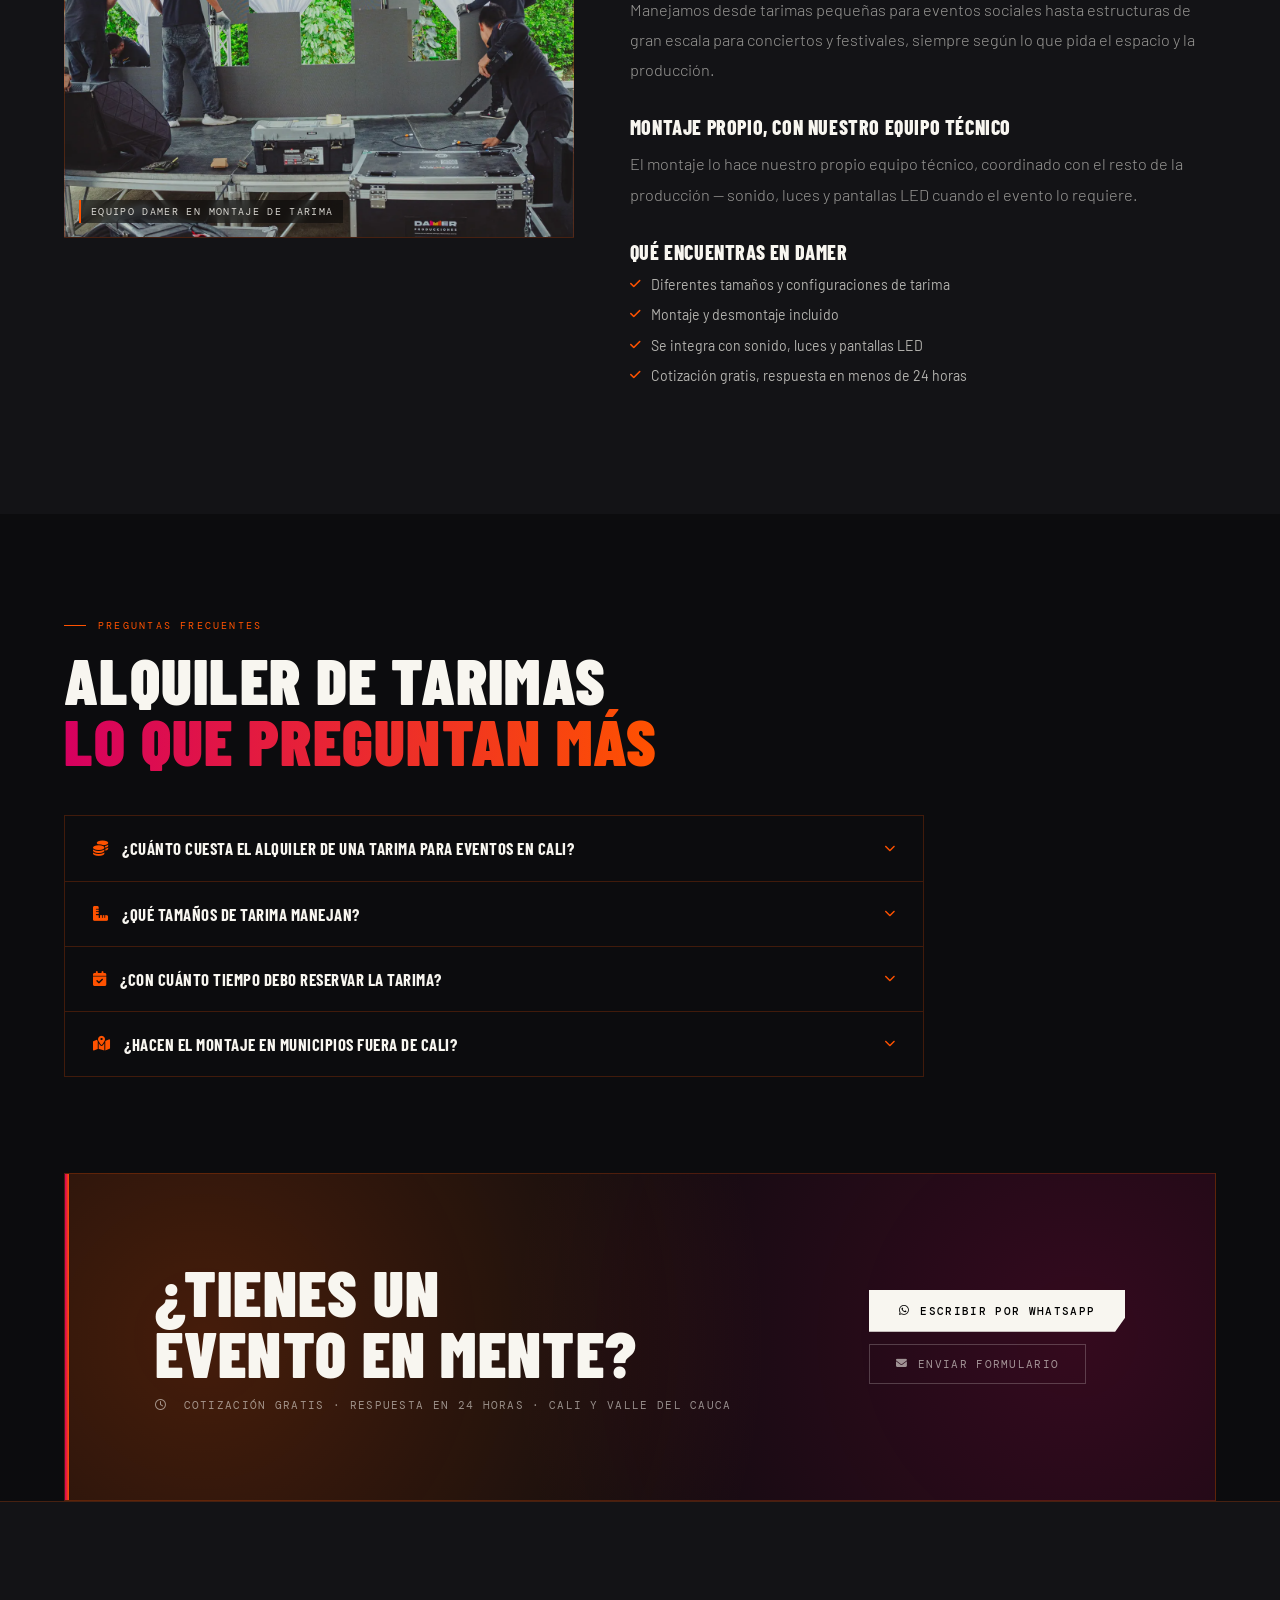
<file: alquiler-de-tarimas-cali.html>
<!DOCTYPE html>
<html lang="es">
<head>
<meta charset="UTF-8">
<meta name="viewport" content="width=device-width, initial-scale=1.0">

<!-- ═══ GOOGLE ANALYTICS ═══ -->
<script async src="https://www.googletagmanager.com/gtag/js?id=G-G9PPQT1CYG"></script>
<script>
  window.dataLayer = window.dataLayer || [];
  function gtag(){dataLayer.push(arguments);}
  gtag('js', new Date());
  gtag('config', 'G-G9PPQT1CYG');
</script>

<!-- ═══ SEO PRIMARIO ═══ -->
<title>Alquiler de Tarimas para Eventos en Cali | Damer Producciones</title>
<meta name="description" content="Alquiler e instalación de tarimas profesionales para eventos en Cali y Valle del Cauca. Diferentes tamaños y configuraciones según el espacio. Cotización gratis en 24 horas.">
<meta name="keywords" content="alquiler de tarimas Cali, alquiler de tarimas para eventos, tarimas para eventos Cali, escenarios para eventos Cali, montaje de tarimas Valle del Cauca">
<meta name="author" content="Damer Producciones">
<meta name="robots" content="index, follow, max-image-preview:large, max-snippet:-1, max-video-preview:-1">
<link rel="canonical" href="https://www.damerproducciones.com/alquiler-de-tarimas-cali.html">
<meta name="theme-color" content="#FF5200">

<!-- ═══ FAVICON ═══ -->
<link rel="icon" type="image/png" sizes="32x32" href="favico.png">
<link rel="icon" type="image/png" sizes="16x16" href="favico.png">
<link rel="apple-touch-icon" href="favico.png">

<!-- ═══ GEO LOCAL ═══ -->
<meta name="geo.region" content="CO-VAC">
<meta name="geo.placename" content="Cali, Valle del Cauca, Colombia">
<meta name="geo.position" content="3.4516;-76.5320">
<meta name="ICBM" content="3.4516, -76.5320">

<!-- ═══ OPEN GRAPH ═══ -->
<meta property="og:type" content="website">
<meta property="og:url" content="https://www.damerproducciones.com/alquiler-de-tarimas-cali.html">
<meta property="og:title" content="Alquiler de Tarimas para Eventos en Cali | Damer Producciones">
<meta property="og:description" content="Tarimas profesionales en diferentes tamaños y configuraciones para eventos en Cali y Valle del Cauca. Cotización gratis, respuesta en 24h.">
<meta property="og:image" content="https://www.damerproducciones.com/images/Tarima_concierto.webp">
<meta property="og:image:width" content="1200">
<meta property="og:image:height" content="630">
<meta property="og:image:alt" content="Montaje de tarima para concierto — Damer Producciones">
<meta property="og:locale" content="es_CO">
<meta property="og:site_name" content="Damer Producciones">

<!-- ═══ TWITTER / X CARD ═══ -->
<meta name="twitter:card" content="summary_large_image">
<meta name="twitter:title" content="Alquiler de Tarimas para Eventos en Cali | Damer Producciones">
<meta name="twitter:description" content="Tarimas profesionales en diferentes tamaños y configuraciones para eventos en Cali y Valle del Cauca. Cotización gratis en 24h.">
<meta name="twitter:image" content="https://www.damerproducciones.com/images/Tarima_concierto.webp">
<meta name="twitter:image:alt" content="Montaje de tarima para concierto — Damer Producciones">

<!-- ═══ SCHEMA BREADCRUMB ═══ -->
<script type="application/ld+json">
{
  "@context": "https://schema.org",
  "@type": "BreadcrumbList",
  "itemListElement": [
    { "@type": "ListItem", "position": 1, "name": "Inicio", "item": "https://www.damerproducciones.com/" },
    { "@type": "ListItem", "position": 2, "name": "Alquiler de Tarimas", "item": "https://www.damerproducciones.com/alquiler-de-tarimas-cali.html" }
  ]
}
</script>

<!-- ═══ SCHEMA SERVICE ═══ -->
<script type="application/ld+json">
{
  "@context": "https://schema.org",
  "@type": "Service",
  "serviceType": "Alquiler e instalación de tarimas para eventos",
  "name": "Alquiler de Tarimas para Eventos en Cali",
  "description": "Damer Producciones suministra e instala tarimas profesionales para todo tipo de eventos en Cali y el Valle del Cauca, en diferentes tamaños y configuraciones según el espacio y la producción requerida.",
  "provider": {
    "@type": "LocalBusiness",
    "name": "Damer Producciones",
    "telephone": "+573014734572",
    "email": "damerproducciones@gmail.com",
    "url": "https://www.damerproducciones.com",
    "address": { "@type": "PostalAddress", "addressLocality": "Palmira", "addressRegion": "Valle del Cauca", "addressCountry": "CO" }
  },
  "areaServed": [
    { "@type": "City", "name": "Cali" },
    { "@type": "City", "name": "Palmira" },
    { "@type": "AdministrativeArea", "name": "Valle del Cauca" }
  ],
  "offers": { "@type": "Offer", "priceCurrency": "COP", "description": "Cotización gratuita, respuesta en menos de 24 horas" }
}
</script>

<!-- ═══ SCHEMA FAQ ═══ -->
<script type="application/ld+json">
{
  "@context": "https://schema.org",
  "@type": "FAQPage",
  "mainEntity": [
    { "@type": "Question", "name": "¿Cuánto cuesta el alquiler de una tarima para eventos en Cali?", "acceptedAnswer": { "@type": "Answer", "text": "El precio depende del tamaño de la tarima, la configuración y el tipo de evento. Solicita tu cotización gratis y te respondemos en menos de 24 horas." } },
    { "@type": "Question", "name": "¿Qué tamaños de tarima manejan?", "acceptedAnswer": { "@type": "Answer", "text": "Contamos con diferentes tamaños y configuraciones según el espacio y la producción requerida, desde eventos sociales pequeños hasta conciertos de gran escala." } },
    { "@type": "Question", "name": "¿Con cuánto tiempo debo reservar la tarima?", "acceptedAnswer": { "@type": "Answer", "text": "Recomendamos reservar con 2 a 4 semanas de anticipación para garantizar la disponibilidad de equipos y personal técnico." } },
    { "@type": "Question", "name": "¿Hacen el montaje en municipios fuera de Cali?", "acceptedAnswer": { "@type": "Answer", "text": "Sí. Tenemos base en Palmira y cubrimos todo el Valle del Cauca: Cali, Buenaventura, Tuluá, Buga, Cartago, Jamundí, Yumbo y más." } }
  ]
}
</script>

<!-- Preconnects para recursos críticos -->
<link rel="preconnect" href="https://fonts.googleapis.com">
<link rel="preconnect" href="https://fonts.gstatic.com" crossorigin>
<link rel="preconnect" href="https://cdnjs.cloudflare.com" crossorigin>

<link rel="preload" as="image" href="images/Tarima_concierto.webp" fetchpriority="high">

<link rel="stylesheet" href="styles.css">

<link rel="preload" as="style" onload="this.onload=null;this.rel='stylesheet'"
  href="https://fonts.googleapis.com/css2?family=Barlow+Condensed:ital,wght@0,400;0,700;0,800;0,900;1,700&family=Barlow:wght@400;500;600&family=DM+Mono:wght@400;500;700&display=swap">
<noscript>
  <link rel="stylesheet" href="https://fonts.googleapis.com/css2?family=Barlow+Condensed:ital,wght@0,400;0,700;0,800;0,900;1,700&family=Barlow:wght@400;500;600&family=DM+Mono:wght@400;500;700&display=swap">
</noscript>

<link rel="preload" as="style" onload="this.onload=null;this.rel='stylesheet'"
  href="https://cdnjs.cloudflare.com/ajax/libs/font-awesome/6.5.0/css/all.min.css">
<noscript>
  <link rel="stylesheet" href="https://cdnjs.cloudflare.com/ajax/libs/font-awesome/6.5.0/css/all.min.css">
</noscript>

<!-- Meta Pixel Code -->
<script>
!function(f,b,e,v,n,t,s)
{if(f.fbq)return;n=f.fbq=function(){n.callMethod?
n.callMethod.apply(n,arguments):n.queue.push(arguments)};
if(!f._fbq)f._fbq=n;n.push=n;n.loaded=!0;n.version='2.0';
n.queue=[];t=b.createElement(e);t.async=!0;
t.src=v;s=b.getElementsByTagName(e)[0];
s.parentNode.insertBefore(t,s)}(window, document,'script',
'https://connect.facebook.net/en_US/fbevents.js');
fbq('init', '326025997838612');
fbq('track', 'PageView');
</script>
<noscript><img height="1" width="1" style="display:none"
src="https://www.facebook.com/tr?id=326025997838612&ev=PageView&noscript=1"
/></noscript>
<!-- End Meta Pixel Code -->

<style>
  .hero.hero-tarimas{
    background:
      radial-gradient(ellipse at 8% 92%,  rgba(255,82,0,.42)  0%, transparent 42%),
      radial-gradient(ellipse at 92% 8%,  rgba(214,0,95,.36)  0%, transparent 38%),
      linear-gradient(rgba(238,237,235,.82), rgba(238,237,235,.82)),
      url('images/Tarima_concierto.webp') center/cover no-repeat;
  }
  .bd-info{ display:grid; grid-template-columns:1fr 1.15fr; gap:56px; align-items:start; margin-top:48px; }
  .bd-photo{ background:url('images/eventos_corporativos.webp') center/cover no-repeat; min-height:420px; border:1px solid var(--border); position:relative; }
  .bd-photo::after{ content:'Equipo Damer en montaje de tarima'; position:absolute; bottom:14px; left:14px; font-family:var(--mono); font-size:.6rem; letter-spacing:.14em; text-transform:uppercase; color:rgba(248,246,240,.85); padding:5px 10px; background:rgba(8,8,8,.55); border-left:2px solid var(--orange); backdrop-filter:blur(4px); }
  .bd-text p{ font-size:.95rem; color:var(--muted); line-height:1.85; font-weight:300; margin-bottom:22px; }
  .bd-block h3{ font-family:var(--display); font-weight:800; font-size:1.25rem; text-transform:uppercase; letter-spacing:.03em; color:var(--white); margin-bottom:10px; }
  .bd-block{ margin-bottom:30px; }
  @media (min-width:901px){ .bd-text p{ font-size:1.02rem; } }
  @media (max-width:900px){ .bd-info{ grid-template-columns:1fr; gap:28px; } .bd-photo{ min-height:260px; } }
</style>

</head>
<body>

<!-- NAVBAR -->
<nav class="navbar" id="navbar" aria-label="Navegación principal">
 <a href="index.html" class="nav-logo">
  <img src="logo-sm.png" alt="Damer Producciones — Sonido profesional para eventos en Cali" width="248" height="100" style="height:78px;width:auto;vertical-align:middle;" fetchpriority="high">
</a>
  <ul class="nav-links">
    <li><a href="index.html#servicios"><i class="fa-solid fa-music"></i> Servicios</a></li>
    <li><a href="index.html#equipos"><i class="fa-solid fa-volume-high"></i> Equipos</a></li>
    <li><a href="index.html#cobertura"><i class="fa-solid fa-map-location-dot"></i> Cobertura</a></li>
    <li><a href="index.html#proceso"><i class="fa-solid fa-list-check"></i> Proceso</a></li>
    <li><a href="index.html#contacto"><i class="fa-solid fa-headset"></i> Contacto</a></li>
    <li><a href="novedades.html"><i class="fa-solid fa-newspaper"></i> Novedades</a></li>
  </ul>
  <a href="tel:+573014734572" class="nav-phone">
    <i class="fa-solid fa-phone"></i><span>+57 301 473 4572</span>
  </a>
  <a href="#cotizar-form" class="nav-btn">
    <i class="fa-solid fa-paper-plane"></i><span>Cotizar</span>
  </a>
  <button class="hamburger" id="hamburger" aria-label="Abrir menú">
    <span></span><span></span><span></span>
  </button>
</nav>

<!-- MOBILE MENU -->
<div class="mobile-menu" id="mobileMenu">
  <button class="mobile-close" id="mobileClose">&#x2715;</button>
  <a href="index.html#servicios" class="mob-link">Servicios</a>
  <a href="index.html#equipos" class="mob-link">Equipos</a>
  <a href="index.html#cobertura" class="mob-link">Cobertura</a>
  <a href="index.html#proceso" class="mob-link">Proceso</a>
  <a href="index.html#contacto" class="mob-link">Contacto</a>
  <a href="novedades.html" class="mob-link">Novedades</a>
  <a href="https://wa.me/573014734572?text=Hola%20Damer%20Producciones%2C%20vengo%20de%20la%20p%C3%A1gina%20de%20tarimas%20y%20quiero%20cotizar%20tarima%20para%20mi%20evento%3A%20fecha%2C%20lugar%20y%20tipo%20de%20evento" class="btn-grad" style="margin-top:10px" target="_blank" rel="noopener noreferrer"><i class="fa-solid fa-paper-plane"></i><span>Cotizar ahora</span></a>
</div>

<main id="contenido-principal">

<section class="hero hero-tarimas">
  <div class="orb orb-1"></div>
  <div class="orb orb-2"></div>
  <div class="ring ring-1"></div>
  <div class="ring ring-2"></div>

  <div class="hero-inner">

    <div class="hero-form-col">
      <div class="hero-form-card" id="cotizar-form">

        <div class="hf-header">
          <div class="hf-card-title">COTIZA AQUÍ</div>
          <div class="hf-eyebrow"><i class="fa-solid fa-bolt"></i>&nbsp; · Respuesta en menos de 24 horas</div>
          <div class="hf-steps-bar">
            <div class="hf-sdot" data-s="1"></div>
            <div class="hf-sdot" data-s="2"></div>
            <div class="hf-sdot" data-s="3"></div>
            <div class="hf-sdot" data-s="4"></div>
          </div>
        </div>

        <div class="hf-panel" id="hfP1">
          <p class="hf-ptitle">¿Qué tipo de evento?</p>
          <div class="hf-cat-grid">
            <button class="hf-cat" data-cat="social">
              <i class="fa-solid fa-champagne-glasses"></i>
              <span>Evento Social</span>
            </button>
            <button class="hf-cat" data-cat="corporativo">
              <i class="fa-solid fa-briefcase"></i>
              <span>Evento Corporativo</span>
            </button>
            <button class="hf-cat" data-cat="cultural">
              <i class="fa-solid fa-guitar"></i>
              <span>Evento Cultural</span>
            </button>
            <button class="hf-cat" data-cat="otros">
              <i class="fa-solid fa-sliders"></i>
              <span>Otros Servicios</span>
            </button>
          </div>
          <p class="hf-hint"> · Selecciona una opción para continuar ·</p>
        </div>

        <div class="hf-panel" id="hfP2" hidden>
          <p class="hf-ptitle" id="hfP2Title">Selecciona el servicio</p>
          <div class="hf-sub-wrap" id="hfSubWrap"></div>
          <p class="hf-hint">Selecciona un servicio para continuar</p>
        </div>

        <div class="hf-panel" id="hfP3" hidden>
          <p class="hf-ptitle">Cuéntanos sobre tu evento</p>
          <div class="form-field">
            <label>Describe tu evento</label>
            <textarea id="hfDesc" placeholder="¿Cuántos asistentes? ¿Al aire libre o en salón?..."></textarea>
          </div>
          <div class="form-field">
            <label>Ciudad y lugar del evento</label>
            <input type="text" id="hfPlace" placeholder="Cali, nombre del salón, dirección...">
          </div>
          <div class="form-field">
            <label>Fecha del evento</label>
            <input type="date" id="hfDate">
          </div>
        </div>

        <div class="hf-panel" id="hfP4" hidden>
          <p class="hf-ptitle">Tus datos de contacto</p>
          <div class="form-field">
            <label>Nombre completo</label>
            <input type="text" id="hfName" placeholder="Tu nombre">
          </div>
          <div class="hf-row2">
            <div class="form-field">
              <label>Teléfono *</label>
              <input type="tel" id="hfPhone" placeholder="+57 300 000 0000" required>
            </div>
            <div class="form-field">
              <label>Correo electrónico</label>
              <input type="email" id="hfEmail" placeholder="tu@correo.com">
            </div>
          </div>
          <div class="hf-pref">
            <span class="hf-pref-lbl">Prefiero ser contactado por:</span>
            <div class="hf-pref-opts">
              <label class="hf-radio">
                <input type="radio" name="hfContact" value="WhatsApp" checked>
                <i class="fa-brands fa-whatsapp"></i> WhatsApp
              </label>
              <label class="hf-radio">
                <input type="radio" name="hfContact" value="Llamada">
                <i class="fa-solid fa-phone"></i> Llamada
              </label>
            </div>
          </div>
          <label class="hf-check">
            <input type="checkbox" id="hfTerms" checked>
            <span>Autorizo el <a href="tratamiento-datos.html" target="_blank" style="color:var(--orange);text-decoration:underline;">tratamiento de mis datos personales</a></span>
          </label>
        </div>

        <div class="hf-nav" id="hfNav">
          <input type="text" id="hfHp" name="website" tabindex="-1" autocomplete="off" style="position:absolute;left:-9999px;width:1px;height:1px;opacity:0;">
          <button class="hf-btn-back" id="hfBack"><i class="fa-solid fa-arrow-left"></i></button>
          <button class="hf-btn-next" id="hfNext">Siguiente <i class="fa-solid fa-arrow-right"></i></button>
          <button class="hf-btn-send" id="hfSend"><i class="fa-brands fa-whatsapp"></i> Solicitar cotización</button>
        </div>

      </div>
    </div>

    <div class="hero-content-col">
      <div class="hero-badge"><i class="fa-solid fa-location-dot"></i> Cali · Palmira · Valle del Cauca</div>
      <h1 class="hero-title">
        <span class="line-white">ALQUILER DE TARIMAS</span>
        <span class="line-grad">PARA EVENTOS EN CALI</span>
      </h1>
      <p class="hero-sub">Suministro e instalación de tarimas profesionales en diferentes tamaños y configuraciones, según el espacio y la producción de tu evento.</p>
      <div class="hero-stats">
        <div class="hstat"><div class="hstat-num">500+</div><div class="hstat-label">Eventos realizados</div></div>
        <div class="hstat"><div class="hstat-num">10+</div><div class="hstat-label">Años de experiencia</div></div>
        <div class="hstat"><div class="hstat-num">24/7</div><div class="hstat-label">Soporte técnico</div></div>
      </div>
    </div>

  </div>

  <div class="hero-scroll"><i class="fa-solid fa-chevron-down"></i></div>
</section>

<section style="background:var(--deep); padding:48px 5%;">
  <div class="brands-ticker">
    <div class="brands-slide">
      <img src="images/marcas-logos/db.svg"           alt="D&B Audiotechnik" class="brand-logo" loading="lazy" width="120" height="40">
      <img src="images/marcas-logos/yamaha-gakki.svg" alt="Yamaha"           class="brand-logo" loading="lazy" width="120" height="40">
      <img src="images/marcas-logos/qsc-audio.svg"    alt="QSC"              class="brand-logo" loading="lazy" width="120" height="40">
      <img src="images/marcas-logos/clay-paky.svg"    alt="Clay Paky"        class="brand-logo" loading="lazy" width="120" height="40">
    </div>
    <div class="brands-slide" aria-hidden="true">
      <img src="images/marcas-logos/db.svg"           alt="" class="brand-logo">
      <img src="images/marcas-logos/yamaha-gakki.svg" alt="" class="brand-logo">
      <img src="images/marcas-logos/qsc-audio.svg"    alt="" class="brand-logo">
      <img src="images/marcas-logos/clay-paky.svg"    alt="" class="brand-logo">
    </div>
  </div>
</section>

<section id="alquiler-tarimas" style="background:var(--surface)">
  <div class="reveal">
    <div class="section-eyebrow">Tarimas para eventos</div>
    <h2 class="section-title">La base de<br><span class="grad">cualquier producción</span></h2>
  </div>

  <div class="bd-info reveal">
    <div class="bd-photo" role="img" aria-label="Equipo de Damer Producciones en montaje de tarima para evento"></div>
    <div class="bd-text">
      <p>Toda producción empieza por la tarima: es donde se monta el sonido, las luces y, si el evento lo requiere, la pantalla. Suministramos e instalamos tarimas profesionales en Cali y el Valle del Cauca, en diferentes tamaños y configuraciones según el espacio y el tipo de evento.</p>

      <div class="bd-block">
        <h3>Del evento social al concierto</h3>
        <p>Manejamos desde tarimas pequeñas para eventos sociales hasta estructuras de gran escala para conciertos y festivales, siempre según lo que pida el espacio y la producción.</p>
      </div>

      <div class="bd-block">
        <h3>Montaje propio, con nuestro equipo técnico</h3>
        <p>El montaje lo hace nuestro propio equipo técnico, coordinado con el resto de la producción — sonido, luces y pantallas LED cuando el evento lo requiere.</p>
      </div>

      <div class="bd-block">
        <h3>Qué encuentras en Damer</h3>
        <ul class="nov-list">
          <li><i class="fa-solid fa-check"></i> Diferentes tamaños y configuraciones de tarima</li>
          <li><i class="fa-solid fa-check"></i> Montaje y desmontaje incluido</li>
          <li><i class="fa-solid fa-check"></i> Se integra con sonido, luces y pantallas LED</li>
          <li><i class="fa-solid fa-check"></i> Cotización gratis, respuesta en menos de 24 horas</li>
        </ul>
      </div>
    </div>
  </div>
</section>

<section id="faq" style="background:var(--deep)">
  <div class="reveal">
    <div class="section-eyebrow">Preguntas frecuentes</div>
    <h2 class="section-title">Alquiler de tarimas<br><span class="grad">lo que preguntan más</span></h2>
  </div>
  <div class="faq-accordion reveal">

    <div class="faq-item">
      <button class="faq-q" aria-expanded="false">
        <span class="faq-q-inner"><i class="fa-solid fa-coins"></i><span>¿Cuánto cuesta el alquiler de una tarima para eventos en Cali?</span></span>
        <i class="fa-solid fa-chevron-down faq-chevron"></i>
      </button>
      <div class="faq-a">El precio depende del tamaño de la tarima, la configuración y el tipo de evento. Solicita tu cotización gratis y te respondemos en menos de 24 horas.</div>
    </div>

    <div class="faq-item">
      <button class="faq-q" aria-expanded="false">
        <span class="faq-q-inner"><i class="fa-solid fa-ruler-combined"></i><span>¿Qué tamaños de tarima manejan?</span></span>
        <i class="fa-solid fa-chevron-down faq-chevron"></i>
      </button>
      <div class="faq-a">Contamos con diferentes tamaños y configuraciones según el espacio y la producción requerida, desde eventos sociales pequeños hasta conciertos de gran escala.</div>
    </div>

    <div class="faq-item">
      <button class="faq-q" aria-expanded="false">
        <span class="faq-q-inner"><i class="fa-solid fa-calendar-check"></i><span>¿Con cuánto tiempo debo reservar la tarima?</span></span>
        <i class="fa-solid fa-chevron-down faq-chevron"></i>
      </button>
      <div class="faq-a">Recomendamos reservar con 2 a 4 semanas de anticipación para garantizar la disponibilidad de equipos y personal técnico.</div>
    </div>

    <div class="faq-item">
      <button class="faq-q" aria-expanded="false">
        <span class="faq-q-inner"><i class="fa-solid fa-map-location-dot"></i><span>¿Hacen el montaje en municipios fuera de Cali?</span></span>
        <i class="fa-solid fa-chevron-down faq-chevron"></i>
      </button>
      <div class="faq-a">Sí. Tenemos base en Palmira y cubrimos todo el Valle del Cauca: Cali, Buenaventura, Tuluá, Buga, Cartago, Jamundí, Yumbo y más.</div>
    </div>

  </div>
</section>

<div class="cta-band reveal">
  <div class="cta-content">
    <h2 class="cta-title">¿Tienes un<br>evento en mente?</h2>
    <p class="cta-sub"><i class="fa-regular fa-clock"></i>&nbsp; Cotización gratis · Respuesta en 24 horas · Cali y Valle del Cauca</p>
  </div>
  <div class="cta-actions">
    <a href="https://wa.me/573014734572?text=Hola%20Damer%20Producciones%2C%20vengo%20de%20la%20p%C3%A1gina%20de%20tarimas%20y%20quiero%20cotizar%20tarima%20para%20mi%20evento%3A%20fecha%2C%20lugar%20y%20tipo%20de%20evento" class="btn-white" target="_blank" rel="noopener noreferrer"><i class="fa-brands fa-whatsapp"></i> Escribir por WhatsApp</a>
    <a href="#cotizar-form" class="btn-white-ghost"><i class="fa-solid fa-envelope"></i> Enviar formulario</a>
  </div>
</div>

</main>

<!-- FOOTER -->
<footer class="footer">
  <div class="footer-top">
    <div class="footer-brand">
      <a href="index.html" class="footer-logo-link">
        <img src="logo-sm.png" alt="Damer Producciones — Sonido profesional para eventos en Cali" width="248" height="100" style="height:78px;width:auto;display:block;" loading="lazy">
      </a>
      <p>Producción y renta especializada de sonido profesional para eventos en Cali, Palmira y todo el Valle del Cauca. Más de 10 años de experiencia.</p>
    </div>
    <div class="footer-links-col">
      <h4>Servicios</h4>
      <ul>
        <li><a href="index.html#servicios">Conciertos en Cali</a></li>
        <li><a href="sonido-para-bodas-cali.html">Bodas en Cali y Palmira</a></li>
        <li><a href="alquiler-pantallas-led-eventos-cali.html">Pantallas LED para eventos</a></li>
        <li><a href="index.html#servicios">BTL Corporativo</a></li>
        <li><a href="index.html#servicios">Eventos corporativos</a></li>
        <li><a href="sonido-para-quinceaneras-cali.html">Quinceañeras</a></li>
        <li><a href="alquiler-de-tarimas-cali.html">Tarimas para eventos</a></li>
      </ul>
    </div>
    <div class="footer-links-col">
      <h4>Contacto</h4>
      <ul>
        <li><a href="tel:+573014734572">+57 301 473 4572</a></li>
        <li><a href="tel:+573028410942">+57 302 841 0942</a></li>
        <li><a href="mailto:damerproducciones@gmail.com">damerproducciones@gmail.com</a></li>
        <li><a href="index.html">Cali, Valle del Cauca</a></li>
      </ul>
    </div>
  </div>
  <div class="footer-bottom">
    <div class="footer-copy">© 2026 <span>Damer Producciones</span>. Todos los derechos reservados. · Cali, Valle del Cauca, Colombia.</div>
    <div class="socials" style="margin-top:0">
      <a href="https://www.instagram.com/damerproducciones" class="social-btn" target="_blank" rel="noopener noreferrer" aria-label="Instagram de Damer Producciones"><i class="fa-brands fa-instagram"></i></a>
      <a href="https://www.facebook.com/damerproducciones" class="social-btn" target="_blank" rel="noopener noreferrer" aria-label="Facebook de Damer Producciones"><i class="fa-brands fa-facebook-f"></i></a>
      <a href="https://wa.me/573014734572?text=Hola%20Damer%20Producciones%2C%20vengo%20de%20la%20p%C3%A1gina%20de%20tarimas" class="social-btn" target="_blank" rel="noopener noreferrer" aria-label="WhatsApp de Damer Producciones"><i class="fa-brands fa-whatsapp"></i></a>
    </div>
  </div>
</footer>

<script src="script.js" defer></script>
<script>
document.querySelectorAll('.faq-q').forEach(function(btn){
  btn.addEventListener('click', function(){
    var expanded = this.getAttribute('aria-expanded') === 'true';
    document.querySelectorAll('.faq-q').forEach(function(b){
      b.setAttribute('aria-expanded','false');
      b.nextElementSibling.classList.remove('faq-open');
    });
    if(!expanded){
      this.setAttribute('aria-expanded','true');
      this.nextElementSibling.classList.add('faq-open');
    }
  });
});
</script>

<a href="https://wa.me/573014734572?text=Hola%20Damer%20Producciones%2C%20vengo%20de%20la%20p%C3%A1gina%20de%20tarimas%20y%20quiero%20cotizar%20tarima%20para%20mi%20evento%3A%20fecha%2C%20lugar%20y%20tipo%20de%20evento" class="wa-float" target="_blank" rel="noopener noreferrer" aria-label="Contactar por WhatsApp">
  <i class="fa-brands fa-whatsapp"></i>
</a>

<div class="cookie-banner" id="cookieBanner" role="dialog" aria-label="Aviso de cookies">
  <div class="cookie-inner">
    <div class="cookie-text">
      <i class="fa-solid fa-cookie-bite"></i>
      <p>Usamos cookies propias y de terceros (Google Analytics) para mejorar tu experiencia y analizar el tráfico. Al continuar navegando aceptas su uso. Consulta nuestra <a href="tratamiento-datos.html">política de privacidad</a>.</p>
    </div>
    <div class="cookie-actions">
      <button class="cookie-btn-accept" id="cookieAccept">Aceptar</button>
      <button class="cookie-btn-reject" id="cookieReject">Rechazar</button>
    </div>
  </div>
</div>

<script>
(function(){
  var b = document.getElementById('cookieBanner');
  var wa = document.querySelector('.wa-float');
  if(localStorage.getItem('cookieConsent')) return;
  b.classList.add('cookie-visible');
  if(wa) wa.classList.add('wa-up');
  function dismiss(){
    b.classList.remove('cookie-visible');
    if(wa) wa.classList.remove('wa-up');
  }
  document.getElementById('cookieAccept').addEventListener('click', function(){
    localStorage.setItem('cookieConsent','accepted'); dismiss();
  });
  document.getElementById('cookieReject').addEventListener('click', function(){
    localStorage.setItem('cookieConsent','rejected'); dismiss();
  });
})();
</script>
</body>
</html>
</file>
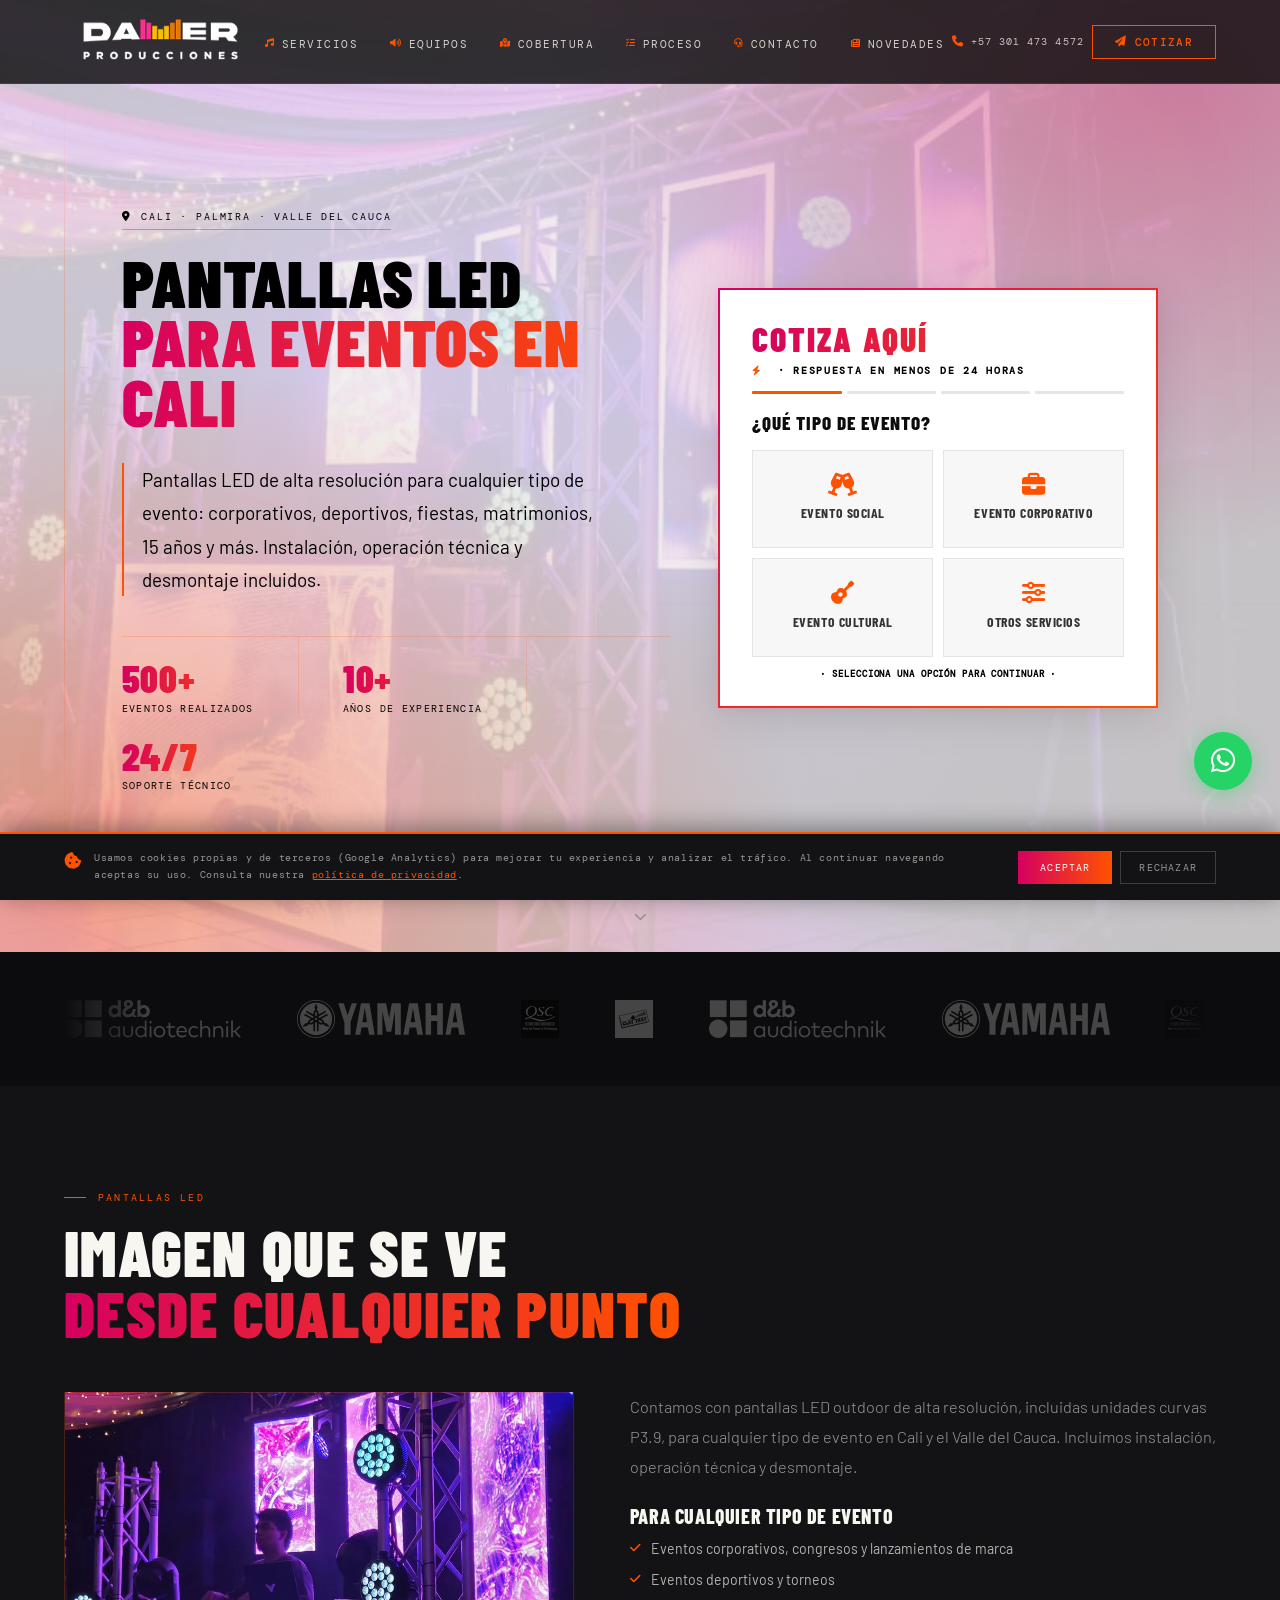
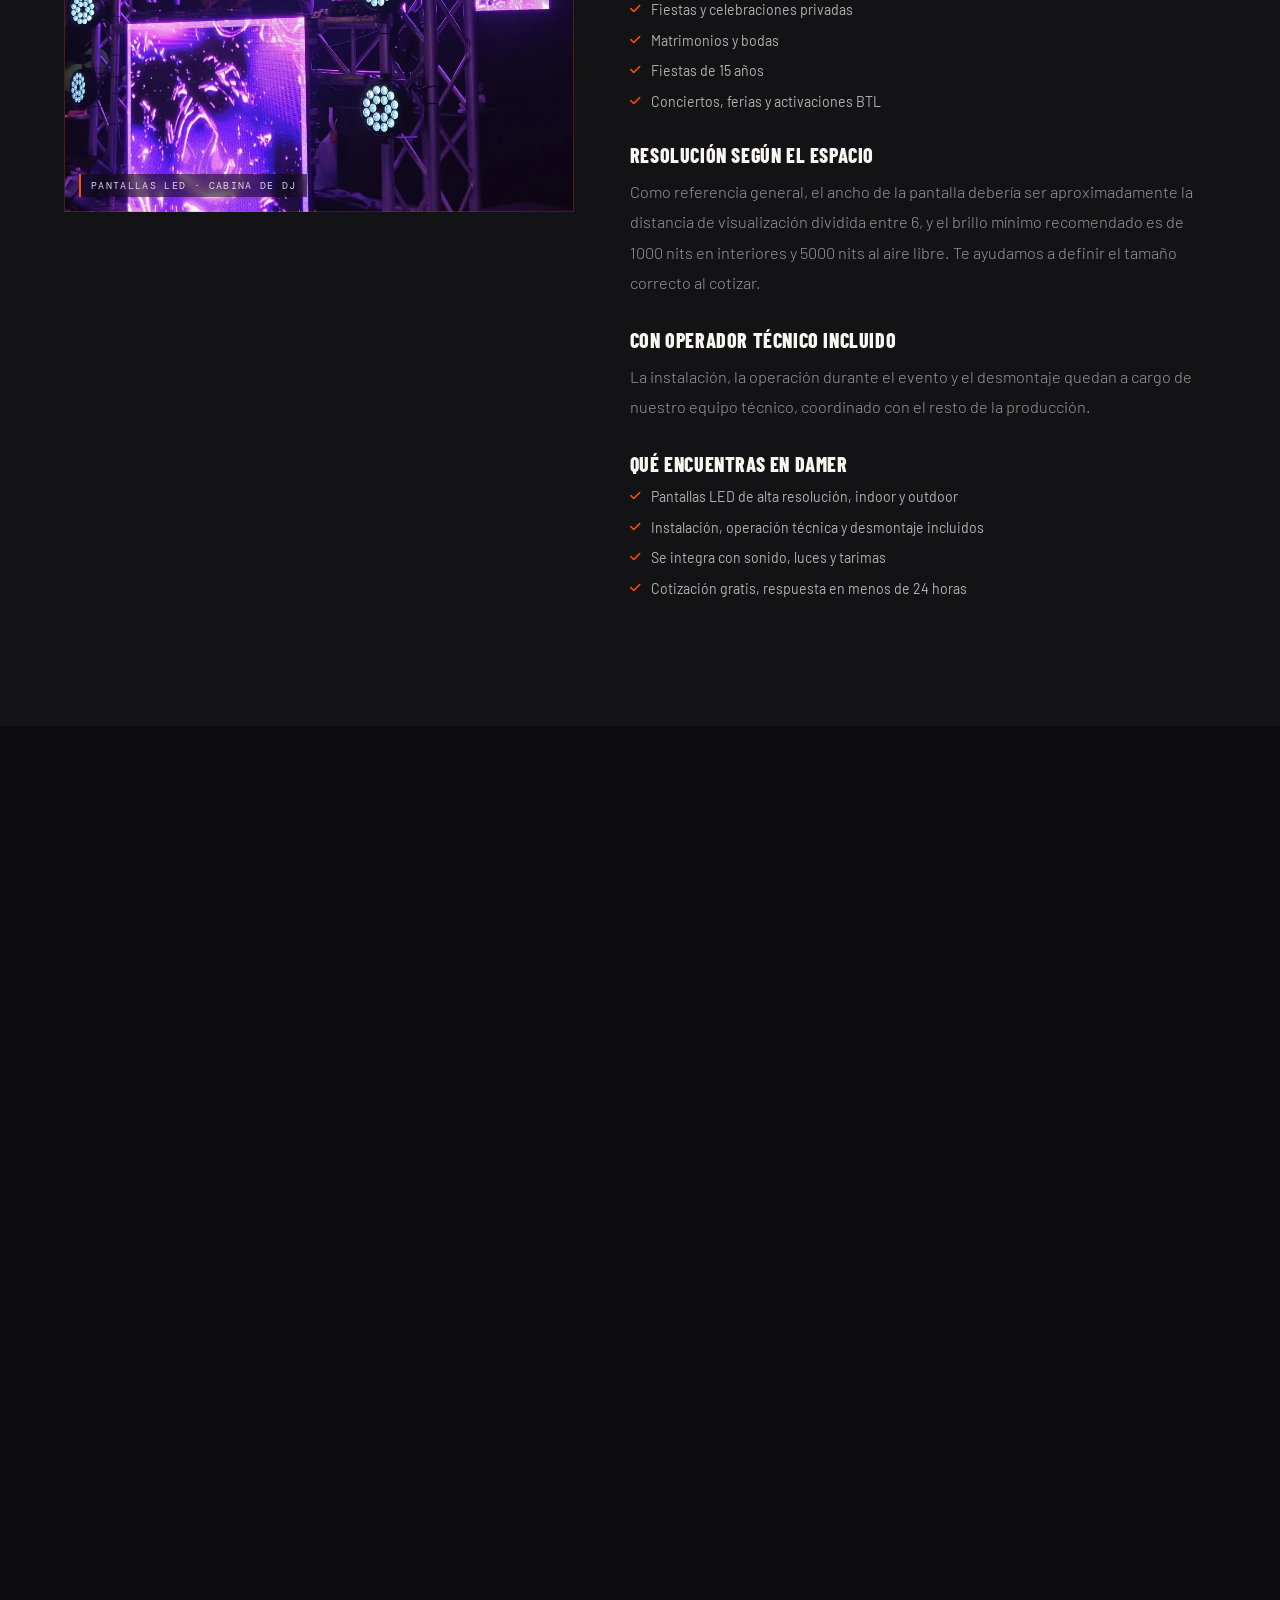
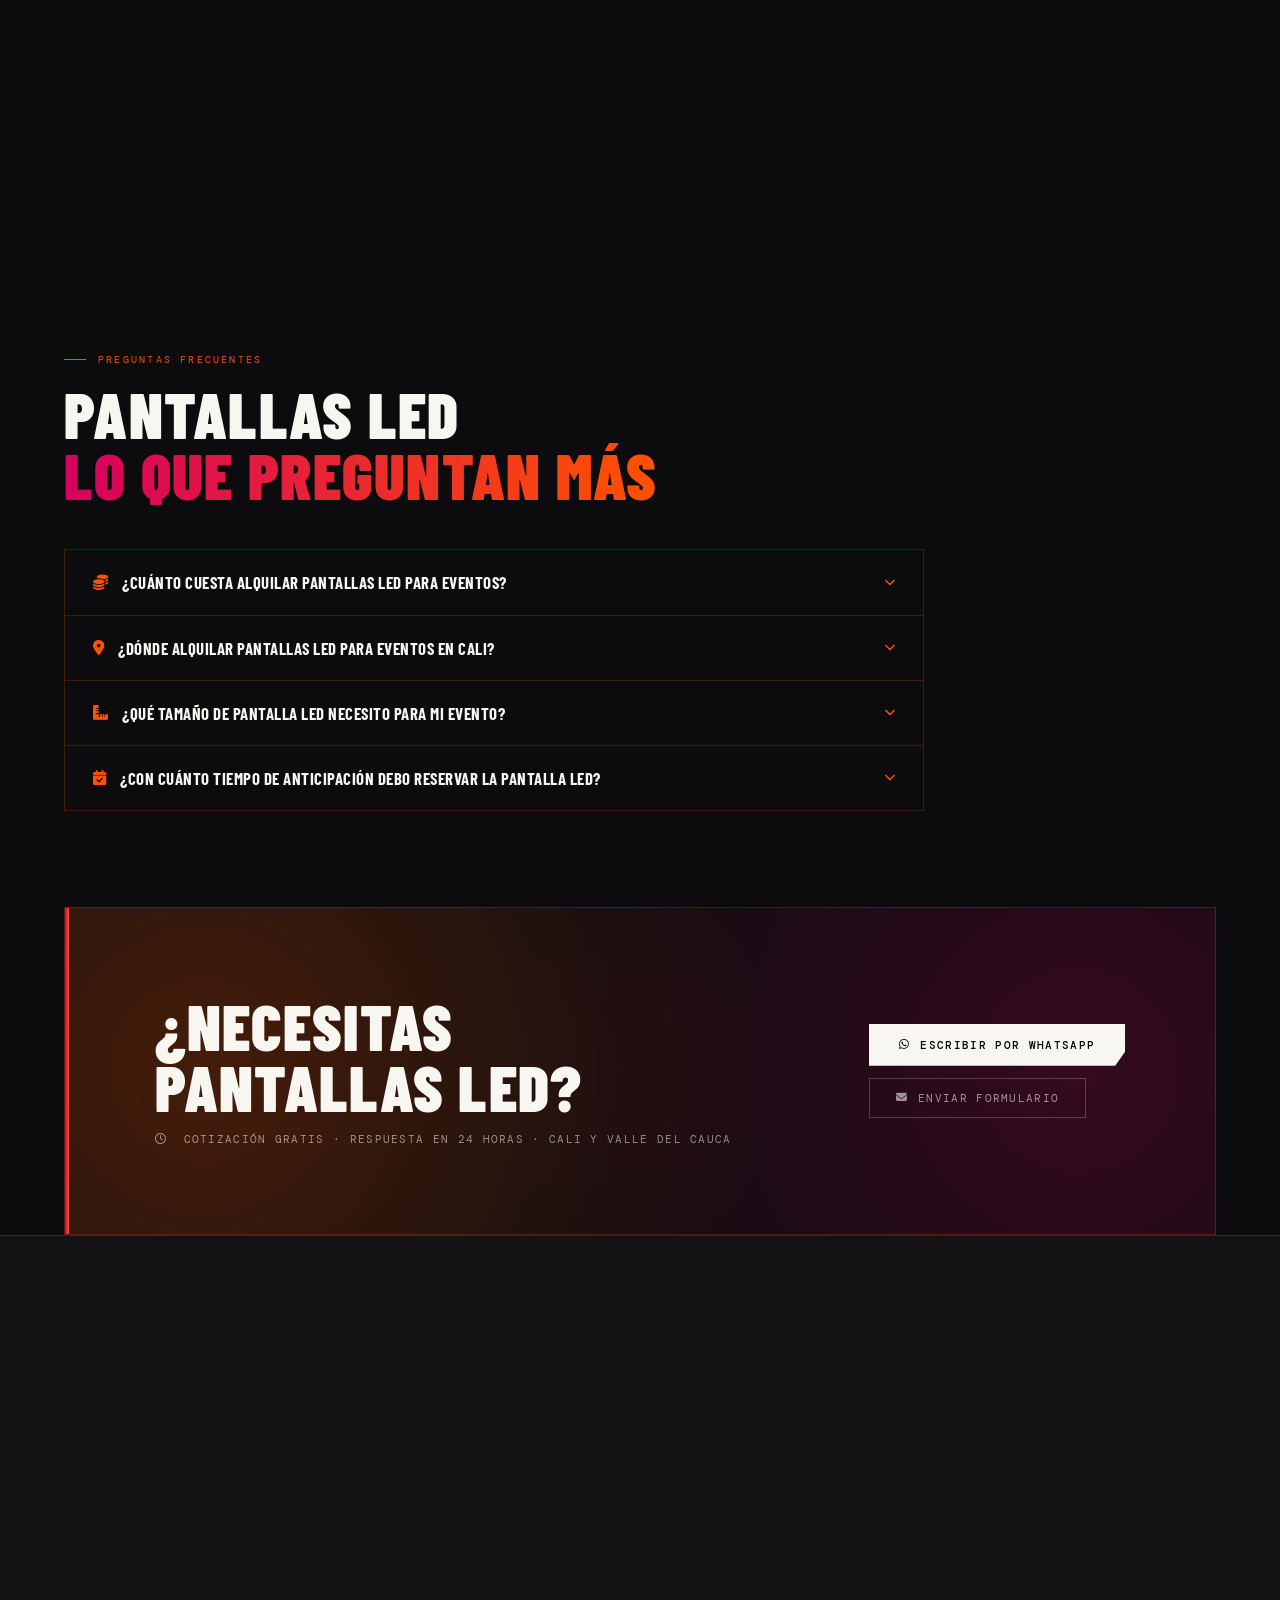
<file: alquiler-pantallas-led-eventos-cali.html>
<!DOCTYPE html>
<html lang="es">
<head>
<meta charset="UTF-8">
<meta name="viewport" content="width=device-width, initial-scale=1.0">

<!-- ═══ GOOGLE ANALYTICS ═══ -->
<script async src="https://www.googletagmanager.com/gtag/js?id=G-G9PPQT1CYG"></script>
<script>
  window.dataLayer = window.dataLayer || [];
  function gtag(){dataLayer.push(arguments);}
  gtag('js', new Date());
  gtag('config', 'G-G9PPQT1CYG');
</script>

<!-- ═══ SEO PRIMARIO ═══ -->
<title>Alquiler de Pantallas LED para Eventos en Cali | Damer Producciones</title>
<meta name="description" content="Alquiler de pantallas LED para todo tipo de eventos en Cali y el Valle: corporativos, deportivos, fiestas, matrimonios y 15 años. Instalación y operación técnica incluidas.">
<meta name="keywords" content="alquiler de pantallas LED Cali, pantallas LED para eventos, alquiler de pantallas para eventos Cali, pantallas LED eventos corporativos, video wall eventos Cali, pantallas LED eventos deportivos, pantallas LED para matrimonios, pantallas LED para 15 años, pantallas LED para fiestas">
<meta name="author" content="Damer Producciones">
<meta name="robots" content="index, follow, max-image-preview:large, max-snippet:-1, max-video-preview:-1">
<link rel="canonical" href="https://www.damerproducciones.com/alquiler-pantallas-led-eventos-cali.html">
<meta name="theme-color" content="#FF5200">

<!-- ═══ FAVICON ═══ -->
<link rel="icon" type="image/png" sizes="32x32" href="favico.png">
<link rel="icon" type="image/png" sizes="16x16" href="favico.png">
<link rel="apple-touch-icon" href="favico.png">

<!-- ═══ GEO LOCAL ═══ -->
<meta name="geo.region" content="CO-VAC">
<meta name="geo.placename" content="Cali, Valle del Cauca, Colombia">
<meta name="geo.position" content="3.4516;-76.5320">
<meta name="ICBM" content="3.4516, -76.5320">

<!-- ═══ OPEN GRAPH ═══ -->
<meta property="og:type" content="website">
<meta property="og:url" content="https://www.damerproducciones.com/alquiler-pantallas-led-eventos-cali.html">
<meta property="og:title" content="Alquiler de Pantallas LED para Eventos en Cali | Damer Producciones">
<meta property="og:description" content="Pantallas LED de alta resolución para eventos corporativos, deportivos, fiestas, matrimonios, 15 años y conciertos. Instalación y operación técnica incluidas. Cotización gratis en 24h.">
<meta property="og:image" content="https://www.damerproducciones.com/images/pantalla_led_fiesta_montaje.webp">
<meta property="og:image:width" content="1200">
<meta property="og:image:height" content="630">
<meta property="og:image:alt" content="Módulo de pantalla LED outdoor de Damer Producciones">
<meta property="og:locale" content="es_CO">
<meta property="og:site_name" content="Damer Producciones">

<!-- ═══ TWITTER / X CARD ═══ -->
<meta name="twitter:card" content="summary_large_image">
<meta name="twitter:title" content="Alquiler de Pantallas LED para Eventos en Cali | Damer Producciones">
<meta name="twitter:description" content="Pantallas LED de alta resolución para eventos en Cali y Valle del Cauca. Instalación y operación técnica incluidas. Cotización gratis en 24h.">
<meta name="twitter:image" content="https://www.damerproducciones.com/images/pantalla_led_fiesta_montaje.webp">
<meta name="twitter:image:alt" content="Módulo de pantalla LED outdoor de Damer Producciones">

<!-- ═══ SCHEMA BREADCRUMB ═══ -->
<script type="application/ld+json">
{
  "@context": "https://schema.org",
  "@type": "BreadcrumbList",
  "itemListElement": [
    { "@type": "ListItem", "position": 1, "name": "Inicio", "item": "https://www.damerproducciones.com/" },
    { "@type": "ListItem", "position": 2, "name": "Alquiler de Pantallas LED", "item": "https://www.damerproducciones.com/alquiler-pantallas-led-eventos-cali.html" }
  ]
}
</script>

<!-- ═══ SCHEMA SERVICE ═══ -->
<script type="application/ld+json">
{
  "@context": "https://schema.org",
  "@type": "Service",
  "serviceType": "Alquiler de pantallas LED para eventos",
  "name": "Alquiler de Pantallas LED para Eventos en Cali",
  "description": "Pantallas LED de alta resolución para eventos corporativos, deportivos, fiestas, matrimonios, 15 años, conciertos y activaciones BTL en Cali y Valle del Cauca, con instalación, operación técnica y desmontaje incluidos.",
  "provider": {
    "@type": "LocalBusiness",
    "name": "Damer Producciones",
    "telephone": "+573014734572",
    "email": "damerproducciones@gmail.com",
    "url": "https://www.damerproducciones.com",
    "address": { "@type": "PostalAddress", "addressLocality": "Palmira", "addressRegion": "Valle del Cauca", "addressCountry": "CO" }
  },
  "areaServed": [
    { "@type": "City", "name": "Cali" },
    { "@type": "City", "name": "Palmira" },
    { "@type": "AdministrativeArea", "name": "Valle del Cauca" }
  ],
  "offers": { "@type": "Offer", "priceCurrency": "COP", "description": "Cotización gratuita, respuesta en menos de 24 horas" }
}
</script>

<!-- ═══ SCHEMA FAQ ═══ -->
<script type="application/ld+json">
{
  "@context": "https://schema.org",
  "@type": "FAQPage",
  "mainEntity": [
    { "@type": "Question", "name": "¿Cuánto cuesta alquilar pantallas LED para eventos?", "acceptedAnswer": { "@type": "Answer", "text": "El costo depende del tamaño, resolución y duración del alquiler. Tenemos pantallas LED de alta resolución para cualquier tipo de evento: corporativos, deportivos, fiestas, matrimonios, 15 años, conciertos, ferias y activaciones BTL. Pídenos cotización sin costo." } },
    { "@type": "Question", "name": "¿Dónde alquilar pantallas LED para eventos en Cali?", "acceptedAnswer": { "@type": "Answer", "text": "En Damer Producciones alquilamos pantallas LED de alta resolución para eventos en Cali, Palmira y todo el Valle del Cauca. Disponibles para cualquier tipo de evento: corporativos, deportivos, fiestas, matrimonios, 15 años, conciertos y activaciones BTL. Incluimos instalación, operación técnica y desmontaje." } },
    { "@type": "Question", "name": "¿Qué tamaño de pantalla LED necesito para mi evento?", "acceptedAnswer": { "@type": "Answer", "text": "Como referencia general, el ancho de la pantalla debería ser aproximadamente la distancia de visualización dividida entre 6. Te ayudamos a calcularlo según tu espacio al momento de cotizar." } },
    { "@type": "Question", "name": "¿Con cuánto tiempo de anticipación debo reservar la pantalla LED?", "acceptedAnswer": { "@type": "Answer", "text": "Recomendamos reservar con 2 a 4 semanas de anticipación para garantizar la disponibilidad de equipos y personal técnico." } }
  ]
}
</script>

<!-- Preconnects para recursos críticos -->
<link rel="preconnect" href="https://fonts.googleapis.com">
<link rel="preconnect" href="https://fonts.gstatic.com" crossorigin>
<link rel="preconnect" href="https://cdnjs.cloudflare.com" crossorigin>

<link rel="preload" as="image" href="images/pantalla_led_fiesta_montaje.webp" fetchpriority="high">

<link rel="stylesheet" href="styles.css">

<link rel="preload" as="style" onload="this.onload=null;this.rel='stylesheet'"
  href="https://fonts.googleapis.com/css2?family=Barlow+Condensed:ital,wght@0,400;0,700;0,800;0,900;1,700&family=Barlow:wght@400;500;600&family=DM+Mono:wght@400;500;700&display=swap">
<noscript>
  <link rel="stylesheet" href="https://fonts.googleapis.com/css2?family=Barlow+Condensed:ital,wght@0,400;0,700;0,800;0,900;1,700&family=Barlow:wght@400;500;600&family=DM+Mono:wght@400;500;700&display=swap">
</noscript>

<link rel="preload" as="style" onload="this.onload=null;this.rel='stylesheet'"
  href="https://cdnjs.cloudflare.com/ajax/libs/font-awesome/6.5.0/css/all.min.css">
<noscript>
  <link rel="stylesheet" href="https://cdnjs.cloudflare.com/ajax/libs/font-awesome/6.5.0/css/all.min.css">
</noscript>

<!-- Meta Pixel Code -->
<script>
!function(f,b,e,v,n,t,s)
{if(f.fbq)return;n=f.fbq=function(){n.callMethod?
n.callMethod.apply(n,arguments):n.queue.push(arguments)};
if(!f._fbq)f._fbq=n;n.push=n;n.loaded=!0;n.version='2.0';
n.queue=[];t=b.createElement(e);t.async=!0;
t.src=v;s=b.getElementsByTagName(e)[0];
s.parentNode.insertBefore(t,s)}(window, document,'script',
'https://connect.facebook.net/en_US/fbevents.js');
fbq('init', '326025997838612');
fbq('track', 'PageView');
</script>
<noscript><img height="1" width="1" style="display:none"
src="https://www.facebook.com/tr?id=326025997838612&ev=PageView&noscript=1"
/></noscript>
<!-- End Meta Pixel Code -->

<style>
  .hero.hero-led{
    background:
      radial-gradient(ellipse at 8% 92%,  rgba(255,82,0,.42)  0%, transparent 42%),
      radial-gradient(ellipse at 92% 8%,  rgba(214,0,95,.36)  0%, transparent 38%),
      linear-gradient(rgba(238,237,235,.82), rgba(238,237,235,.82)),
      url('images/pantalla_led_fiesta_montaje.webp') center/cover no-repeat;
  }
  .bd-info{ display:grid; grid-template-columns:1fr 1.15fr; gap:56px; align-items:start; margin-top:48px; }
  .bd-photo{ background:url('images/pantalla_led_cabina_dj.webp') center 70%/cover no-repeat; min-height:420px; border:1px solid var(--border); position:relative; }
  .bd-photo::after{ content:'Pantallas LED · Cabina de DJ'; position:absolute; bottom:14px; left:14px; font-family:var(--mono); font-size:.6rem; letter-spacing:.14em; text-transform:uppercase; color:rgba(248,246,240,.85); padding:5px 10px; background:rgba(8,8,8,.55); border-left:2px solid var(--orange); backdrop-filter:blur(4px); }
  .bd-text p{ font-size:.95rem; color:var(--muted); line-height:1.85; font-weight:300; margin-bottom:22px; }
  .bd-block h3{ font-family:var(--display); font-weight:800; font-size:1.25rem; text-transform:uppercase; letter-spacing:.03em; color:var(--white); margin-bottom:10px; }
  .bd-block{ margin-bottom:30px; }
  @media (min-width:901px){ .bd-text p{ font-size:1.02rem; } }
  @media (min-width:901px){ #galeria .gallery-grid{ grid-template-rows:220px 220px 280px; } }
  @media (max-width:900px){ .bd-info{ grid-template-columns:1fr; gap:28px; } .bd-photo{ min-height:260px; } }
</style>

</head>
<body>

<!-- NAVBAR -->
<nav class="navbar" id="navbar" aria-label="Navegación principal">
 <a href="index.html" class="nav-logo">
  <img src="logo-sm.png" alt="Damer Producciones — Sonido profesional para eventos en Cali" width="248" height="100" style="height:78px;width:auto;vertical-align:middle;" fetchpriority="high">
</a>
  <ul class="nav-links">
    <li><a href="index.html#servicios"><i class="fa-solid fa-music"></i> Servicios</a></li>
    <li><a href="index.html#equipos"><i class="fa-solid fa-volume-high"></i> Equipos</a></li>
    <li><a href="index.html#cobertura"><i class="fa-solid fa-map-location-dot"></i> Cobertura</a></li>
    <li><a href="index.html#proceso"><i class="fa-solid fa-list-check"></i> Proceso</a></li>
    <li><a href="index.html#contacto"><i class="fa-solid fa-headset"></i> Contacto</a></li>
    <li><a href="novedades.html"><i class="fa-solid fa-newspaper"></i> Novedades</a></li>
  </ul>
  <a href="tel:+573014734572" class="nav-phone">
    <i class="fa-solid fa-phone"></i><span>+57 301 473 4572</span>
  </a>
  <a href="#cotizar-form" class="nav-btn">
    <i class="fa-solid fa-paper-plane"></i><span>Cotizar</span>
  </a>
  <button class="hamburger" id="hamburger" aria-label="Abrir menú">
    <span></span><span></span><span></span>
  </button>
</nav>

<!-- MOBILE MENU -->
<div class="mobile-menu" id="mobileMenu">
  <button class="mobile-close" id="mobileClose">&#x2715;</button>
  <a href="index.html#servicios" class="mob-link">Servicios</a>
  <a href="index.html#equipos" class="mob-link">Equipos</a>
  <a href="index.html#cobertura" class="mob-link">Cobertura</a>
  <a href="index.html#proceso" class="mob-link">Proceso</a>
  <a href="index.html#contacto" class="mob-link">Contacto</a>
  <a href="novedades.html" class="mob-link">Novedades</a>
  <a href="https://wa.me/573014734572?text=Hola%20Damer%20Producciones%2C%20vengo%20de%20la%20p%C3%A1gina%20de%20pantallas%20LED%20y%20quiero%20cotizar%20pantallas%20para%20mi%20evento%3A%20fecha%2C%20lugar%20y%20tipo%20de%20evento" class="btn-grad" style="margin-top:10px" target="_blank" rel="noopener noreferrer"><i class="fa-solid fa-paper-plane"></i><span>Cotizar ahora</span></a>
</div>

<main id="contenido-principal">

<section class="hero hero-led">
  <div class="orb orb-1"></div>
  <div class="orb orb-2"></div>
  <div class="ring ring-1"></div>
  <div class="ring ring-2"></div>

  <div class="hero-inner">

    <div class="hero-form-col">
      <div class="hero-form-card" id="cotizar-form">

        <div class="hf-header">
          <div class="hf-card-title">COTIZA AQUÍ</div>
          <div class="hf-eyebrow"><i class="fa-solid fa-bolt"></i>&nbsp; · Respuesta en menos de 24 horas</div>
          <div class="hf-steps-bar">
            <div class="hf-sdot" data-s="1"></div>
            <div class="hf-sdot" data-s="2"></div>
            <div class="hf-sdot" data-s="3"></div>
            <div class="hf-sdot" data-s="4"></div>
          </div>
        </div>

        <div class="hf-panel" id="hfP1">
          <p class="hf-ptitle">¿Qué tipo de evento?</p>
          <div class="hf-cat-grid">
            <button class="hf-cat" data-cat="social">
              <i class="fa-solid fa-champagne-glasses"></i>
              <span>Evento Social</span>
            </button>
            <button class="hf-cat" data-cat="corporativo">
              <i class="fa-solid fa-briefcase"></i>
              <span>Evento Corporativo</span>
            </button>
            <button class="hf-cat" data-cat="cultural">
              <i class="fa-solid fa-guitar"></i>
              <span>Evento Cultural</span>
            </button>
            <button class="hf-cat" data-cat="otros">
              <i class="fa-solid fa-sliders"></i>
              <span>Otros Servicios</span>
            </button>
          </div>
          <p class="hf-hint"> · Selecciona una opción para continuar ·</p>
        </div>

        <div class="hf-panel" id="hfP2" hidden>
          <p class="hf-ptitle" id="hfP2Title">Selecciona el servicio</p>
          <div class="hf-sub-wrap" id="hfSubWrap"></div>
          <p class="hf-hint">Selecciona un servicio para continuar</p>
        </div>

        <div class="hf-panel" id="hfP3" hidden>
          <p class="hf-ptitle">Cuéntanos sobre tu evento</p>
          <div class="form-field">
            <label>Describe tu evento</label>
            <textarea id="hfDesc" placeholder="¿Cuántos asistentes? ¿Al aire libre o en salón?..."></textarea>
          </div>
          <div class="form-field">
            <label>Ciudad y lugar del evento</label>
            <input type="text" id="hfPlace" placeholder="Cali, nombre del salón, dirección...">
          </div>
          <div class="form-field">
            <label>Fecha del evento</label>
            <input type="date" id="hfDate">
          </div>
        </div>

        <div class="hf-panel" id="hfP4" hidden>
          <p class="hf-ptitle">Tus datos de contacto</p>
          <div class="form-field">
            <label>Nombre completo</label>
            <input type="text" id="hfName" placeholder="Tu nombre">
          </div>
          <div class="hf-row2">
            <div class="form-field">
              <label>Teléfono *</label>
              <input type="tel" id="hfPhone" placeholder="+57 300 000 0000" required>
            </div>
            <div class="form-field">
              <label>Correo electrónico</label>
              <input type="email" id="hfEmail" placeholder="tu@correo.com">
            </div>
          </div>
          <div class="hf-pref">
            <span class="hf-pref-lbl">Prefiero ser contactado por:</span>
            <div class="hf-pref-opts">
              <label class="hf-radio">
                <input type="radio" name="hfContact" value="WhatsApp" checked>
                <i class="fa-brands fa-whatsapp"></i> WhatsApp
              </label>
              <label class="hf-radio">
                <input type="radio" name="hfContact" value="Llamada">
                <i class="fa-solid fa-phone"></i> Llamada
              </label>
            </div>
          </div>
          <label class="hf-check">
            <input type="checkbox" id="hfTerms" checked>
            <span>Autorizo el <a href="tratamiento-datos.html" target="_blank" style="color:var(--orange);text-decoration:underline;">tratamiento de mis datos personales</a></span>
          </label>
        </div>

        <div class="hf-nav" id="hfNav">
          <input type="text" id="hfHp" name="website" tabindex="-1" autocomplete="off" style="position:absolute;left:-9999px;width:1px;height:1px;opacity:0;">
          <button class="hf-btn-back" id="hfBack"><i class="fa-solid fa-arrow-left"></i></button>
          <button class="hf-btn-next" id="hfNext">Siguiente <i class="fa-solid fa-arrow-right"></i></button>
          <button class="hf-btn-send" id="hfSend"><i class="fa-brands fa-whatsapp"></i> Solicitar cotización</button>
        </div>

      </div>
    </div>

    <div class="hero-content-col">
      <div class="hero-badge"><i class="fa-solid fa-location-dot"></i> Cali · Palmira · Valle del Cauca</div>
      <h1 class="hero-title">
        <span class="line-white">PANTALLAS LED</span>
        <span class="line-grad">PARA EVENTOS EN CALI</span>
      </h1>
      <p class="hero-sub">Pantallas LED de alta resolución para cualquier tipo de evento: corporativos, deportivos, fiestas, matrimonios, 15 años y más. Instalación, operación técnica y desmontaje incluidos.</p>
      <div class="hero-stats">
        <div class="hstat"><div class="hstat-num">500+</div><div class="hstat-label">Eventos realizados</div></div>
        <div class="hstat"><div class="hstat-num">10+</div><div class="hstat-label">Años de experiencia</div></div>
        <div class="hstat"><div class="hstat-num">24/7</div><div class="hstat-label">Soporte técnico</div></div>
      </div>
    </div>

  </div>

  <div class="hero-scroll"><i class="fa-solid fa-chevron-down"></i></div>
</section>

<section style="background:var(--deep); padding:48px 5%;">
  <div class="brands-ticker">
    <div class="brands-slide">
      <img src="images/marcas-logos/db.svg"           alt="D&B Audiotechnik" class="brand-logo" loading="lazy" width="120" height="40">
      <img src="images/marcas-logos/yamaha-gakki.svg" alt="Yamaha"           class="brand-logo" loading="lazy" width="120" height="40">
      <img src="images/marcas-logos/qsc-audio.svg"    alt="QSC"              class="brand-logo" loading="lazy" width="120" height="40">
      <img src="images/marcas-logos/clay-paky.svg"    alt="Clay Paky"        class="brand-logo" loading="lazy" width="120" height="40">
    </div>
    <div class="brands-slide" aria-hidden="true">
      <img src="images/marcas-logos/db.svg"           alt="" class="brand-logo">
      <img src="images/marcas-logos/yamaha-gakki.svg" alt="" class="brand-logo">
      <img src="images/marcas-logos/qsc-audio.svg"    alt="" class="brand-logo">
      <img src="images/marcas-logos/clay-paky.svg"    alt="" class="brand-logo">
    </div>
  </div>
</section>

<section id="pantallas-led" style="background:var(--surface)">
  <div class="reveal">
    <div class="section-eyebrow">Pantallas LED</div>
    <h2 class="section-title">Imagen que se ve<br><span class="grad">desde cualquier punto</span></h2>
  </div>

  <div class="bd-info reveal">
    <div class="bd-photo" role="img" aria-label="Cabina de DJ con pantallas LED y luces en una fiesta, montaje de Damer Producciones"></div>
    <div class="bd-text">
      <p>Contamos con pantallas LED outdoor de alta resolución, incluidas unidades curvas P3.9, para cualquier tipo de evento en Cali y el Valle del Cauca. Incluimos instalación, operación técnica y desmontaje.</p>

      <div class="bd-block">
        <h3>Para cualquier tipo de evento</h3>
        <ul class="nov-list">
          <li><i class="fa-solid fa-check"></i> Eventos corporativos, congresos y lanzamientos de marca</li>
          <li><i class="fa-solid fa-check"></i> Eventos deportivos y torneos</li>
          <li><i class="fa-solid fa-check"></i> Fiestas y celebraciones privadas</li>
          <li><i class="fa-solid fa-check"></i> Matrimonios y bodas</li>
          <li><i class="fa-solid fa-check"></i> Fiestas de 15 años</li>
          <li><i class="fa-solid fa-check"></i> Conciertos, ferias y activaciones BTL</li>
        </ul>
      </div>

      <div class="bd-block">
        <h3>Resolución según el espacio</h3>
        <p>Como referencia general, el ancho de la pantalla debería ser aproximadamente la distancia de visualización dividida entre 6, y el brillo mínimo recomendado es de 1000 nits en interiores y 5000 nits al aire libre. Te ayudamos a definir el tamaño correcto al cotizar.</p>
      </div>

      <div class="bd-block">
        <h3>Con operador técnico incluido</h3>
        <p>La instalación, la operación durante el evento y el desmontaje quedan a cargo de nuestro equipo técnico, coordinado con el resto de la producción.</p>
      </div>

      <div class="bd-block">
        <h3>Qué encuentras en Damer</h3>
        <ul class="nov-list">
          <li><i class="fa-solid fa-check"></i> Pantallas LED de alta resolución, indoor y outdoor</li>
          <li><i class="fa-solid fa-check"></i> Instalación, operación técnica y desmontaje incluidos</li>
          <li><i class="fa-solid fa-check"></i> Se integra con sonido, luces y tarimas</li>
          <li><i class="fa-solid fa-check"></i> Cotización gratis, respuesta en menos de 24 horas</li>
        </ul>
      </div>
    </div>
  </div>
</section>

<section class="gallery-section" id="galeria" aria-label="Galería de pantallas LED en eventos">
  <div class="reveal">
    <div class="section-eyebrow">Eventos realizados</div>
    <h2 class="section-title">Pantallas LED<br><span class="grad">en todo tipo de evento</span></h2>
  </div>
  <div class="gallery-grid reveal">
    <div class="gal-item gal-tall" role="img" aria-label="Pantallas LED en cancha de tenis durante un torneo nocturno"
      style="background-image:url('images/pantalla_led_torneo_tenis.webp'); background-position:center 62%">
      <div class="gal-label">Eventos deportivos</div>
    </div>
    <div class="gal-item" role="img" aria-label="Montaje de pantallas LED y luces en una fiesta"
      style="background-image:url('images/pantalla_led_fiesta_montaje.webp')">
      <div class="gal-label">Fiestas</div>
    </div>
    <div class="gal-item" role="img" aria-label="Pantalla LED outdoor instalada sobre cancha de tenis"
      style="background-image:url('images/pantalla_led_outdoor_detalle.webp'); background-position:center 45%">
      <div class="gal-label">Pantalla outdoor</div>
    </div>
    <div class="gal-item gal-wide" role="img" aria-label="Pantalla LED de fondo en el escenario de un evento corporativo con panel de invitados"
      style="background-image:url('images/pantalla_led_evento_corporativo.webp'); background-position:center top">
      <div class="gal-label">Eventos corporativos</div>
    </div>
  </div>
</section>

<section id="faq" style="background:var(--deep)">
  <div class="reveal">
    <div class="section-eyebrow">Preguntas frecuentes</div>
    <h2 class="section-title">Pantallas LED<br><span class="grad">lo que preguntan más</span></h2>
  </div>
  <div class="faq-accordion reveal">

    <div class="faq-item">
      <button class="faq-q" aria-expanded="false">
        <span class="faq-q-inner"><i class="fa-solid fa-coins"></i><span>¿Cuánto cuesta alquilar pantallas LED para eventos?</span></span>
        <i class="fa-solid fa-chevron-down faq-chevron"></i>
      </button>
      <div class="faq-a">El costo depende del tamaño, resolución y duración del alquiler. Tenemos pantallas LED de alta resolución para cualquier tipo de evento: corporativos, deportivos, fiestas, matrimonios, 15 años, conciertos, ferias y activaciones BTL. Pídenos cotización sin costo.</div>
    </div>

    <div class="faq-item">
      <button class="faq-q" aria-expanded="false">
        <span class="faq-q-inner"><i class="fa-solid fa-location-dot"></i><span>¿Dónde alquilar pantallas LED para eventos en Cali?</span></span>
        <i class="fa-solid fa-chevron-down faq-chevron"></i>
      </button>
      <div class="faq-a">En Damer Producciones alquilamos pantallas LED de alta resolución para eventos en Cali, Palmira y todo el Valle del Cauca. Disponibles para cualquier tipo de evento: corporativos, deportivos, fiestas, matrimonios, 15 años, conciertos y activaciones BTL. Incluimos instalación, operación técnica y desmontaje.</div>
    </div>

    <div class="faq-item">
      <button class="faq-q" aria-expanded="false">
        <span class="faq-q-inner"><i class="fa-solid fa-ruler-combined"></i><span>¿Qué tamaño de pantalla LED necesito para mi evento?</span></span>
        <i class="fa-solid fa-chevron-down faq-chevron"></i>
      </button>
      <div class="faq-a">Como referencia general, el ancho de la pantalla debería ser aproximadamente la distancia de visualización dividida entre 6. Te ayudamos a calcularlo según tu espacio al momento de cotizar.</div>
    </div>

    <div class="faq-item">
      <button class="faq-q" aria-expanded="false">
        <span class="faq-q-inner"><i class="fa-solid fa-calendar-check"></i><span>¿Con cuánto tiempo de anticipación debo reservar la pantalla LED?</span></span>
        <i class="fa-solid fa-chevron-down faq-chevron"></i>
      </button>
      <div class="faq-a">Recomendamos reservar con 2 a 4 semanas de anticipación para garantizar la disponibilidad de equipos y personal técnico.</div>
    </div>

  </div>
</section>

<div class="cta-band reveal">
  <div class="cta-content">
    <h2 class="cta-title">¿Necesitas<br>pantallas LED?</h2>
    <p class="cta-sub"><i class="fa-regular fa-clock"></i>&nbsp; Cotización gratis · Respuesta en 24 horas · Cali y Valle del Cauca</p>
  </div>
  <div class="cta-actions">
    <a href="https://wa.me/573014734572?text=Hola%20Damer%20Producciones%2C%20vengo%20de%20la%20p%C3%A1gina%20de%20pantallas%20LED%20y%20quiero%20cotizar%20pantallas%20para%20mi%20evento%3A%20fecha%2C%20lugar%20y%20tipo%20de%20evento" class="btn-white" target="_blank" rel="noopener noreferrer"><i class="fa-brands fa-whatsapp"></i> Escribir por WhatsApp</a>
    <a href="#cotizar-form" class="btn-white-ghost"><i class="fa-solid fa-envelope"></i> Enviar formulario</a>
  </div>
</div>

</main>

<!-- FOOTER -->
<footer class="footer">
  <div class="footer-top">
    <div class="footer-brand">
      <a href="index.html" class="footer-logo-link">
        <img src="logo-sm.png" alt="Damer Producciones — Sonido profesional para eventos en Cali" width="248" height="100" style="height:78px;width:auto;display:block;" loading="lazy">
      </a>
      <p>Producción y renta especializada de sonido profesional para eventos en Cali, Palmira y todo el Valle del Cauca. Más de 10 años de experiencia.</p>
    </div>
    <div class="footer-links-col">
      <h4>Servicios</h4>
      <ul>
        <li><a href="index.html#servicios">Conciertos en Cali</a></li>
        <li><a href="sonido-para-bodas-cali.html">Bodas en Cali y Palmira</a></li>
        <li><a href="alquiler-pantallas-led-eventos-cali.html">Pantallas LED para eventos</a></li>
        <li><a href="index.html#servicios">BTL Corporativo</a></li>
        <li><a href="index.html#servicios">Eventos corporativos</a></li>
        <li><a href="sonido-para-quinceaneras-cali.html">Quinceañeras</a></li>
        <li><a href="alquiler-de-tarimas-cali.html">Tarimas para eventos</a></li>
      </ul>
    </div>
    <div class="footer-links-col">
      <h4>Contacto</h4>
      <ul>
        <li><a href="tel:+573014734572">+57 301 473 4572</a></li>
        <li><a href="tel:+573028410942">+57 302 841 0942</a></li>
        <li><a href="mailto:damerproducciones@gmail.com">damerproducciones@gmail.com</a></li>
        <li><a href="index.html">Cali, Valle del Cauca</a></li>
      </ul>
    </div>
  </div>
  <div class="footer-bottom">
    <div class="footer-copy">© 2026 <span>Damer Producciones</span>. Todos los derechos reservados. · Cali, Valle del Cauca, Colombia.</div>
    <div class="socials" style="margin-top:0">
      <a href="https://www.instagram.com/damerproducciones" class="social-btn" target="_blank" rel="noopener noreferrer" aria-label="Instagram de Damer Producciones"><i class="fa-brands fa-instagram"></i></a>
      <a href="https://www.facebook.com/damerproducciones" class="social-btn" target="_blank" rel="noopener noreferrer" aria-label="Facebook de Damer Producciones"><i class="fa-brands fa-facebook-f"></i></a>
      <a href="https://wa.me/573014734572?text=Hola%20Damer%20Producciones%2C%20vengo%20de%20la%20p%C3%A1gina%20de%20pantallas%20LED" class="social-btn" target="_blank" rel="noopener noreferrer" aria-label="WhatsApp de Damer Producciones"><i class="fa-brands fa-whatsapp"></i></a>
    </div>
  </div>
</footer>

<script src="script.js" defer></script>
<script>
document.querySelectorAll('.faq-q').forEach(function(btn){
  btn.addEventListener('click', function(){
    var expanded = this.getAttribute('aria-expanded') === 'true';
    document.querySelectorAll('.faq-q').forEach(function(b){
      b.setAttribute('aria-expanded','false');
      b.nextElementSibling.classList.remove('faq-open');
    });
    if(!expanded){
      this.setAttribute('aria-expanded','true');
      this.nextElementSibling.classList.add('faq-open');
    }
  });
});
</script>

<a href="https://wa.me/573014734572?text=Hola%20Damer%20Producciones%2C%20vengo%20de%20la%20p%C3%A1gina%20de%20pantallas%20LED%20y%20quiero%20cotizar%20pantallas%20para%20mi%20evento%3A%20fecha%2C%20lugar%20y%20tipo%20de%20evento" class="wa-float" target="_blank" rel="noopener noreferrer" aria-label="Contactar por WhatsApp">
  <i class="fa-brands fa-whatsapp"></i>
</a>

<div class="cookie-banner" id="cookieBanner" role="dialog" aria-label="Aviso de cookies">
  <div class="cookie-inner">
    <div class="cookie-text">
      <i class="fa-solid fa-cookie-bite"></i>
      <p>Usamos cookies propias y de terceros (Google Analytics) para mejorar tu experiencia y analizar el tráfico. Al continuar navegando aceptas su uso. Consulta nuestra <a href="tratamiento-datos.html">política de privacidad</a>.</p>
    </div>
    <div class="cookie-actions">
      <button class="cookie-btn-accept" id="cookieAccept">Aceptar</button>
      <button class="cookie-btn-reject" id="cookieReject">Rechazar</button>
    </div>
  </div>
</div>

<script>
(function(){
  var b = document.getElementById('cookieBanner');
  var wa = document.querySelector('.wa-float');
  if(localStorage.getItem('cookieConsent')) return;
  b.classList.add('cookie-visible');
  if(wa) wa.classList.add('wa-up');
  function dismiss(){
    b.classList.remove('cookie-visible');
    if(wa) wa.classList.remove('wa-up');
  }
  document.getElementById('cookieAccept').addEventListener('click', function(){
    localStorage.setItem('cookieConsent','accepted'); dismiss();
  });
  document.getElementById('cookieReject').addEventListener('click', function(){
    localStorage.setItem('cookieConsent','rejected'); dismiss();
  });
})();
</script>
</body>
</html>
</file>
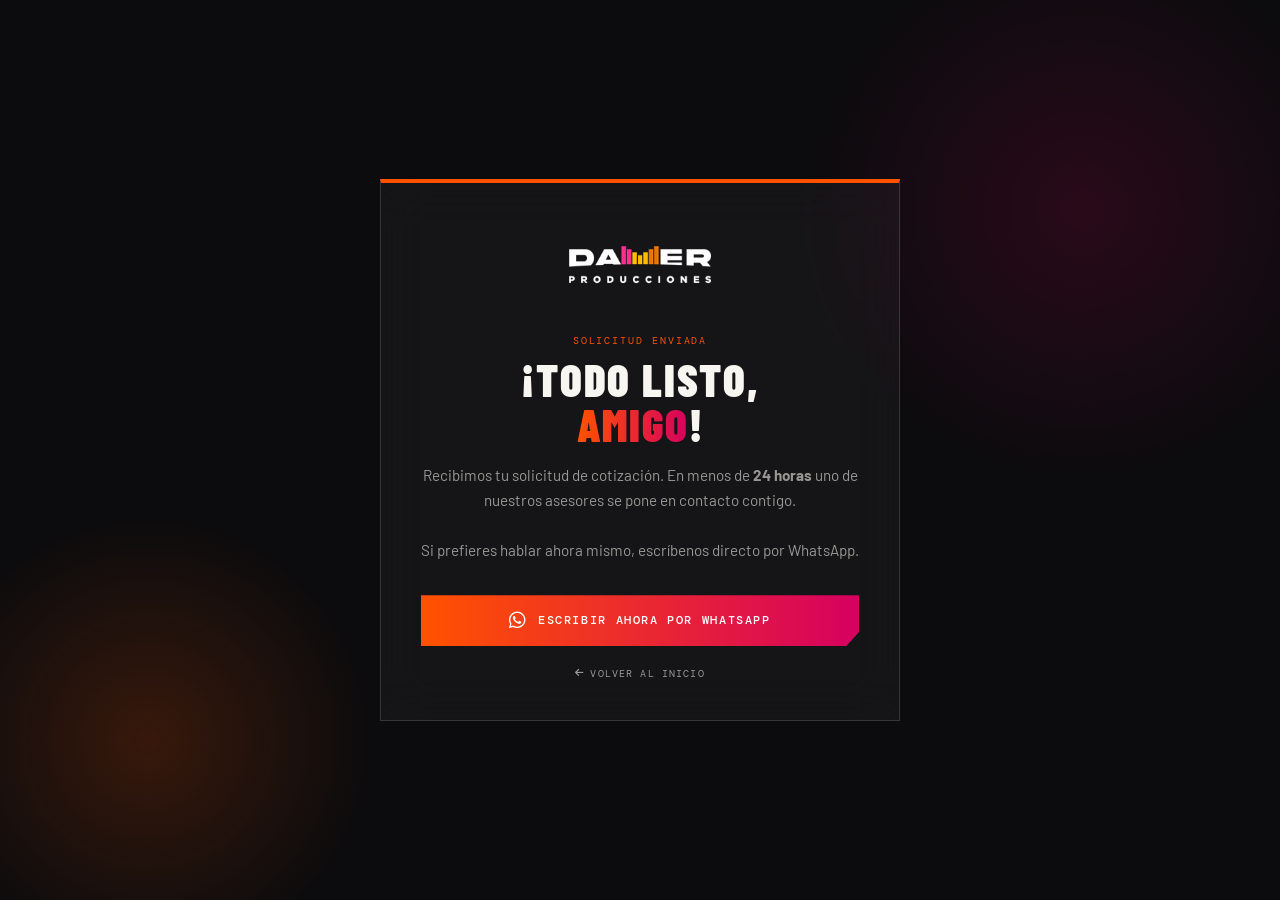
<file: gracias.html>
<!DOCTYPE html>
<html lang="es">
<head>
  <meta charset="UTF-8">
  <meta name="viewport" content="width=device-width, initial-scale=1.0">
  <title>¡Solicitud recibida! — Damer Producciones</title>
  <meta name="robots" content="noindex">
  <link rel="icon" href="favico.png" type="image/png">
  <link rel="preconnect" href="https://fonts.googleapis.com">
  <link rel="preconnect" href="https://fonts.gstatic.com" crossorigin>
  <link rel="preload" as="style" onload="this.onload=null;this.rel='stylesheet'"
    href="https://fonts.googleapis.com/css2?family=Barlow+Condensed:wght@700;800;900&family=Barlow:wght@400;500;600&family=DM+Mono:wght@400;500;700&display=swap">
  <noscript><link rel="stylesheet" href="https://fonts.googleapis.com/css2?family=Barlow+Condensed:wght@700;800;900&family=Barlow:wght@400;500;600&family=DM+Mono:wght@400;500;700&display=swap"></noscript>
  <link rel="preload" as="style" onload="this.onload=null;this.rel='stylesheet'"
    href="https://cdnjs.cloudflare.com/ajax/libs/font-awesome/6.5.0/css/all.min.css">
  <noscript><link rel="stylesheet" href="https://cdnjs.cloudflare.com/ajax/libs/font-awesome/6.5.0/css/all.min.css"></noscript>
  <style>
    :root {
      --orange:#FF5200;
      --magenta:#D6005F;
      --deep:#0c0c0e;
      --surface:#131316;
      --white:#F8F6F0;
      --muted:rgba(248,246,240,.58);
      --grad:linear-gradient(90deg,var(--orange) 0%,var(--magenta) 100%);
      --display:'Barlow Condensed',sans-serif;
      --body:'Barlow',sans-serif;
      --mono:'DM Mono',monospace;
    }
    *, *::before, *::after { box-sizing:border-box; margin:0; padding:0; }
    html { scroll-behavior:smooth; }

    body {
      background:var(--deep);
      color:var(--white);
      font-family:var(--body);
      min-height:100vh;
      display:flex;
      flex-direction:column;
      align-items:center;
      justify-content:center;
      padding:48px 5%;
      position:relative;
    }

    .orb {
      position:fixed;
      border-radius:50%;
      pointer-events:none;
    }
    .orb-1 { width:600px; height:600px; top:-10%; right:-8%;  background:radial-gradient(circle,rgba(214,0,95,.15) 0%,transparent 65%); }
    .orb-2 { width:500px; height:500px; bottom:-10%; left:-8%; background:radial-gradient(circle,rgba(255,82,0,.18) 0%,transparent 65%); }

    .card {
      position:relative;
      z-index:1;
      max-width:520px;
      width:100%;
      background:rgba(255,255,255,.04);
      backdrop-filter:blur(24px);
      -webkit-backdrop-filter:blur(24px);
      border:1px solid rgba(255,255,255,.14);
      border-top:4px solid var(--orange);
      padding:48px 40px 40px;
      text-align:center;
    }

    .logo-top {
      margin:0 auto 28px;
    }
    .logo-top img {
      height:72px;
      width:auto;
    }

    .eyebrow {
      font-family:var(--mono);
      font-size:.6rem;
      letter-spacing:.2em;
      text-transform:uppercase;
      color:var(--orange);
      display:block;
      margin-bottom:10px;
    }

    h1 {
      font-family:var(--display);
      font-weight:900;
      font-size:clamp(2rem,6vw,2.8rem);
      text-transform:uppercase;
      letter-spacing:.04em;
      line-height:1;
      margin-bottom:16px;
    }

    .cliente-nombre {
      background:var(--grad);
      -webkit-background-clip:text;
      -webkit-text-fill-color:transparent;
    }

    .desc {
      color:var(--muted);
      font-size:.95rem;
      line-height:1.65;
      margin-bottom:32px;
    }

    .info-box {
      background:rgba(255,82,0,.07);
      border:1px solid rgba(255,82,0,.22);
      border-left:3px solid var(--orange);
      padding:16px 20px;
      text-align:left;
      margin-bottom:32px;
    }
    .info-box p {
      font-family:var(--mono);
      font-size:.62rem;
      letter-spacing:.08em;
      text-transform:uppercase;
      color:var(--muted);
      line-height:2;
      margin:0;
    }
    .info-box strong { color:var(--white); font-weight:500; }

    .btn-wa {
      display:flex;
      align-items:center;
      justify-content:center;
      gap:10px;
      width:100%;
      padding:16px 24px;
      background:var(--grad);
      color:#fff;
      text-decoration:none;
      font-family:var(--mono);
      font-size:.72rem;
      font-weight:500;
      letter-spacing:.14em;
      text-transform:uppercase;
      transition:filter .3s;
      clip-path:polygon(0 0,100% 0,100% 72%,97% 100%,0 100%);
      margin-bottom:14px;
    }
    .btn-wa:hover { filter:brightness(1.12); }
    .btn-wa i { font-size:1.2rem; }

    .btn-back {
      display:inline-flex;
      align-items:center;
      gap:6px;
      font-family:var(--mono);
      font-size:.6rem;
      letter-spacing:.12em;
      text-transform:uppercase;
      color:var(--muted);
      text-decoration:none;
      transition:color .2s;
    }
    .btn-back:hover { color:var(--white); }

    @media (max-width:540px) {
      .card { padding:36px 24px 32px; }
    }
  </style>


<!-- Meta Pixel Code -->
<script>
!function(f,b,e,v,n,t,s)
{if(f.fbq)return;n=f.fbq=function(){n.callMethod?
n.callMethod.apply(n,arguments):n.queue.push(arguments)};
if(!f._fbq)f._fbq=n;n.push=n;n.loaded=!0;n.version='2.0';
n.queue=[];t=b.createElement(e);t.async=!0;
t.src=v;s=b.getElementsByTagName(e)[0];
s.parentNode.insertBefore(t,s)}(window, document,'script',
'https://connect.facebook.net/en_US/fbevents.js');
fbq('init', '326025997838612');

// Mide la visita estándar
fbq('track', 'PageView');

// Mide la conversión de Lead (Cliente Potencial)
fbq('track', 'Lead');
</script>
<noscript><img height="1" width="1" style="display:none"
src="https://www.facebook.com/tr?id=326025997838612&ev=PageView&noscript=1"
/></noscript>
<!-- End Meta Pixel Code -->






</head>
<body>

  <div class="orb orb-1"></div>
  <div class="orb orb-2"></div>

  <div class="card">
    <div class="logo-top">
      <a href="index.html">
        <img src="logo-sm.png" alt="Damer Producciones" width="248" height="100" style="height:72px;width:auto;">
      </a>
    </div>

    <span class="eyebrow">Solicitud enviada</span>
    <h1>¡Todo listo,<br><span class="cliente-nombre" id="clienteNombre">amigo</span>!</h1>

    <p class="desc">
      Recibimos tu solicitud de cotización. En menos de
      <strong>24 horas</strong> uno de nuestros asesores se pone en contacto contigo.<br><br>
      Si prefieres hablar ahora mismo, escríbenos directo por WhatsApp.
    </p>

    <div class="info-box" id="infoBox" style="display:none;">
      <p id="infoEvento"></p>
    </div>

    <a class="btn-wa" id="btnWa" href="#" target="_blank" rel="noopener">
      <i class="fa-brands fa-whatsapp"></i>
      Escribir ahora por WhatsApp
    </a>

    <a class="btn-back" href="index.html">
      <i class="fa-solid fa-arrow-left"></i> Volver al inicio
    </a>
  </div>

  <script>
    const params  = new URLSearchParams(window.location.search);
    const nombre  = params.get('nombre');
    const evento  = params.get('evento');
    const waUrl   = params.get('wa');

    if (nombre) {
      document.getElementById('clienteNombre').textContent = nombre;
    }

    if (evento) {
      document.getElementById('infoBox').style.display = 'block';
      document.getElementById('infoEvento').innerHTML =
        `Evento solicitado: <strong>${evento}</strong>`;
    }

    if (waUrl) {
      document.getElementById('btnWa').href = waUrl;
    }

    // Enviar a Google Sheets — aquí no hay navegación que cancele el request
    const SHEETS_URL = 'https://script.google.com/macros/s/AKfycbxFiqSce4jMTySez1q5T3usMnpuWZptUKS8BA5dcDZXWEYl2CQEs3VaLMC21lOC_dYt/exec';
    const payload = {
      origen: params.get('origen') || 'web',
      nombre: params.get('nombre') || '',
      tel:    params.get('tel')    || '',
      email:  params.get('email')  || '',
      evento: params.get('evento') || '',
      desc:   params.get('desc')   || '',
      lugar:  params.get('lugar')  || '',
      fecha:  params.get('fecha')  || '',
      pref:   params.get('pref')   || '',
      hp:     params.get('hp')     || ''
    };
    if (payload.nombre) {
      const url = SHEETS_URL + '?' + new URLSearchParams(payload).toString();
      fetch(url, { mode: 'no-cors' }).catch(() => {});
    }
  </script>
</body>
</html>
</file>
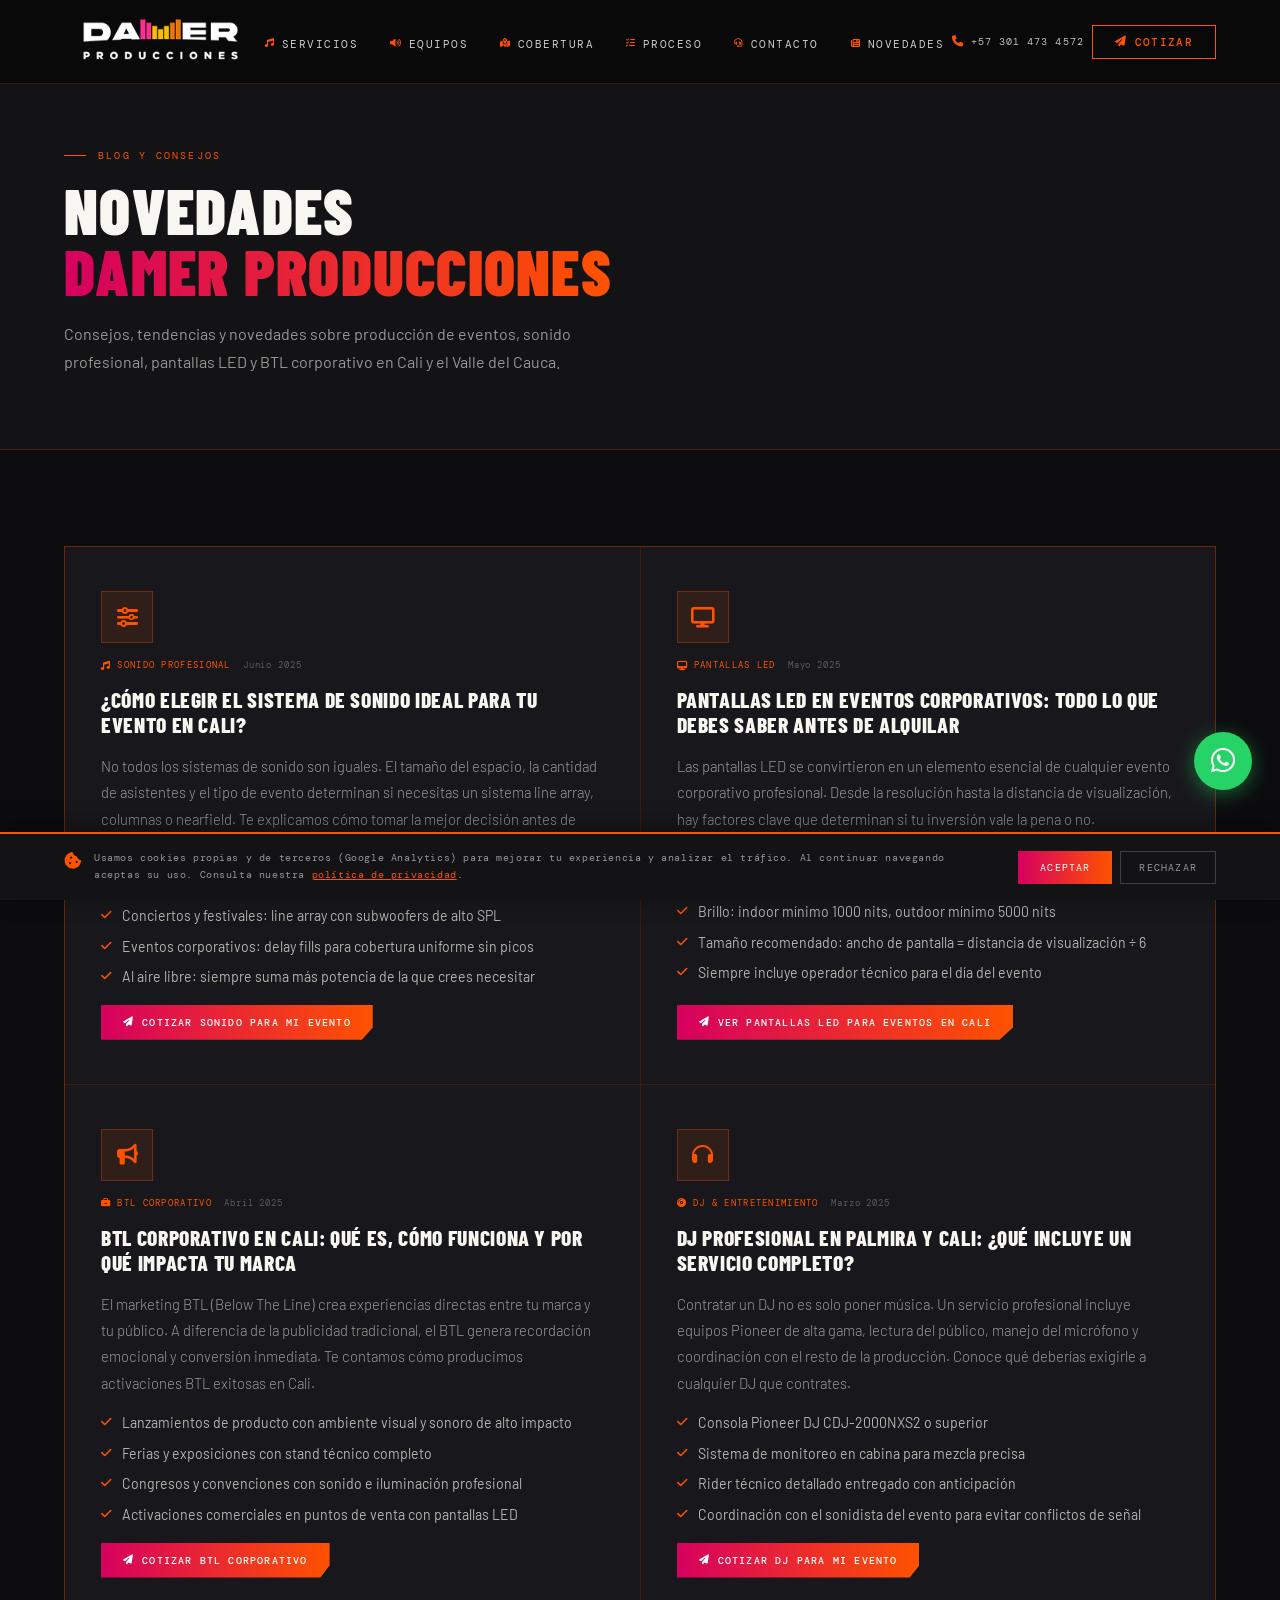
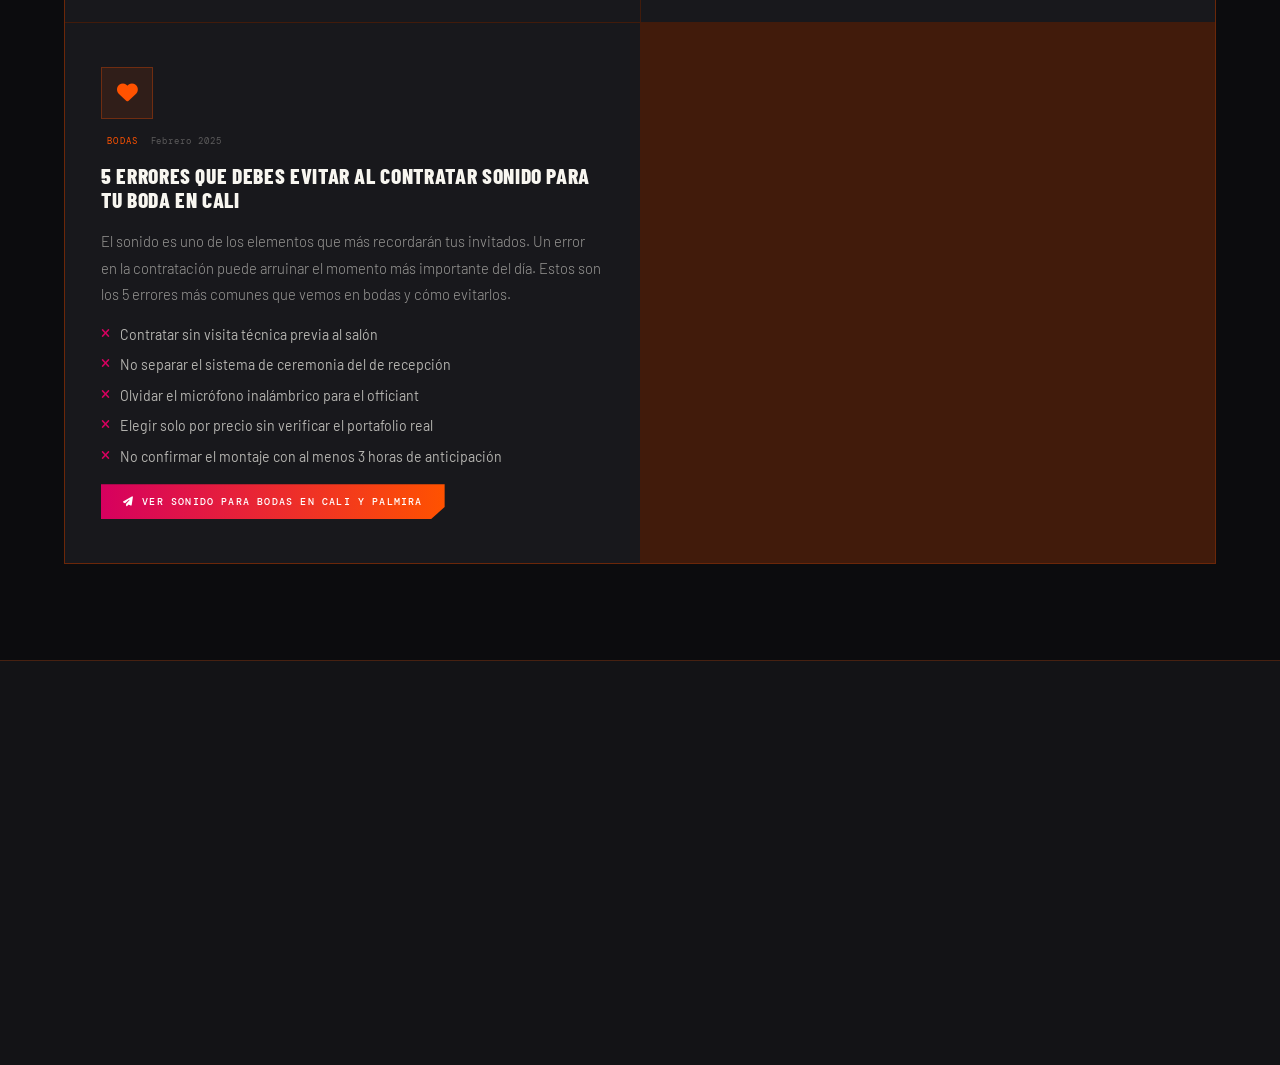
<file: novedades.html>
<!DOCTYPE html>
<html lang="es">
<head>
<meta charset="UTF-8">
<meta name="viewport" content="width=device-width, initial-scale=1.0">

<!-- ═══ GOOGLE ANALYTICS ═══ -->
<script async src="https://www.googletagmanager.com/gtag/js?id=G-G9PPQT1CYG"></script>
<script>
  window.dataLayer = window.dataLayer || [];
  function gtag(){dataLayer.push(arguments);}
  gtag('js', new Date());
  gtag('config', 'G-G9PPQT1CYG');
</script>

<!-- ═══ SEO ═══ -->
<title>Novedades y Consejos para Eventos en Cali | Damer Producciones</title>
<meta name="description" content="Artículos, consejos y novedades sobre producción de eventos, sonido profesional, pantallas LED y BTL corporativo en Cali y el Valle del Cauca.">
<meta name="robots" content="index, follow">
<link rel="canonical" href="https://www.damerproducciones.com/novedades.html">
<meta name="theme-color" content="#FF5200">

<!-- ═══ FAVICON ═══ -->
<link rel="icon" type="image/png" sizes="32x32" href="favico.png">
<link rel="icon" type="image/png" sizes="16x16" href="favico.png">
<link rel="apple-touch-icon" href="favico.png">

<!-- ═══ OPEN GRAPH ═══ -->
<meta property="og:type" content="website">
<meta property="og:url" content="https://www.damerproducciones.com/novedades.html">
<meta property="og:title" content="Novedades y Consejos para Eventos | Damer Producciones Cali">
<meta property="og:description" content="Artículos y consejos sobre producción de eventos, sonido profesional, pantallas LED y BTL en Cali y el Valle del Cauca.">
<meta property="og:image" content="https://www.damerproducciones.com/images/sonido_para_bodas.webp">
<meta property="og:locale" content="es_CO">
<meta property="og:site_name" content="Damer Producciones">

<!-- ═══ SCHEMA BREADCRUMB ═══ -->
<script type="application/ld+json">
{
  "@context": "https://schema.org",
  "@type": "BreadcrumbList",
  "itemListElement": [
    { "@type": "ListItem", "position": 1, "name": "Inicio", "item": "https://www.damerproducciones.com/" },
    { "@type": "ListItem", "position": 2, "name": "Novedades", "item": "https://www.damerproducciones.com/novedades.html" }
  ]
}
</script>

<link rel="preconnect" href="https://fonts.googleapis.com">
<link rel="preconnect" href="https://fonts.gstatic.com" crossorigin>
<link rel="preconnect" href="https://cdnjs.cloudflare.com" crossorigin>
<link rel="stylesheet" href="styles.css">
<link rel="preload" as="style" onload="this.onload=null;this.rel='stylesheet'"
  href="https://fonts.googleapis.com/css2?family=Barlow+Condensed:ital,wght@0,400;0,700;0,800;0,900;1,700&family=Barlow:wght@400;500;600&family=DM+Mono:wght@400;500;700&display=swap">
<noscript><link rel="stylesheet" href="https://fonts.googleapis.com/css2?family=Barlow+Condensed:ital,wght@0,400;0,700;0,800;0,900;1,700&family=Barlow:wght@400;500;600&family=DM+Mono:wght@400;500;700&display=swap"></noscript>
<link rel="preload" as="style" onload="this.onload=null;this.rel='stylesheet'"
  href="https://cdnjs.cloudflare.com/ajax/libs/font-awesome/6.5.0/css/all.min.css">
<noscript><link rel="stylesheet" href="https://cdnjs.cloudflare.com/ajax/libs/font-awesome/6.5.0/css/all.min.css"></noscript>
</head>
<body>

<!-- NAVBAR -->
<nav class="navbar" id="navbar" aria-label="Navegación principal">
  <a href="index.html" class="nav-logo">
    <img src="logo-sm.png" alt="Damer Producciones" width="248" height="100" style="height:78px;width:auto;vertical-align:middle;" fetchpriority="high">
  </a>
  <ul class="nav-links">
    <li><a href="index.html#servicios"><i class="fa-solid fa-music"></i> Servicios</a></li>
    <li><a href="index.html#equipos"><i class="fa-solid fa-volume-high"></i> Equipos</a></li>
    <li><a href="index.html#cobertura"><i class="fa-solid fa-map-location-dot"></i> Cobertura</a></li>
    <li><a href="index.html#proceso"><i class="fa-solid fa-list-check"></i> Proceso</a></li>
    <li><a href="index.html#contacto"><i class="fa-solid fa-headset"></i> Contacto</a></li>
    <li><a href="novedades.html"><i class="fa-solid fa-newspaper"></i> Novedades</a></li>
  </ul>
  <a href="tel:+573014734572" class="nav-phone">
    <i class="fa-solid fa-phone"></i><span>+57 301 473 4572</span>
  </a>
  <a href="index.html#cotizar-form" class="nav-btn">
    <i class="fa-solid fa-paper-plane"></i><span>Cotizar</span>
  </a>
  <button class="hamburger" id="hamburger" aria-label="Abrir menú">
    <span></span><span></span><span></span>
  </button>
</nav>

<!-- MOBILE MENU -->
<div class="mobile-menu" id="mobileMenu">
  <button class="mobile-close" id="mobileClose">&#x2715;</button>
  <a href="index.html#servicios" class="mob-link">Servicios</a>
  <a href="index.html#equipos" class="mob-link">Equipos</a>
  <a href="index.html#cobertura" class="mob-link">Cobertura</a>
  <a href="index.html#proceso" class="mob-link">Proceso</a>
  <a href="index.html#contacto" class="mob-link">Contacto</a>
  <a href="novedades.html" class="mob-link">Novedades</a>
  <a href="https://wa.me/573014734572?text=Hola%20Damer%20Producciones%2C%20vengo%20de%20la%20p%C3%A1gina%20y%20necesito%20cotizar%20un%20evento." class="btn-grad" style="margin-top:10px" target="_blank" rel="noopener noreferrer"><i class="fa-solid fa-paper-plane"></i><span>Cotizar ahora</span></a>
</div>

<main id="contenido-principal">

<!-- HERO NOVEDADES -->
<section style="background:var(--surface); padding:140px 5% 72px; border-bottom:1px solid var(--border);">
  <div class="section-eyebrow">Blog y consejos</div>
  <h1 class="section-title">Novedades<br><span class="grad">Damer Producciones</span></h1>
  <p style="font-size:1rem; color:var(--muted); max-width:560px; line-height:1.8; margin-top:16px;">Consejos, tendencias y novedades sobre producción de eventos, sonido profesional, pantallas LED y BTL corporativo en Cali y el Valle del Cauca.</p>
</section>

<!-- ENTRADAS -->
<section style="background:var(--deep)">
  <div class="nov-grid reveal">

    <!-- Entrada 1 -->
    <article class="nov-card">
      <div class="nov-icon-wrap"><i class="fa-solid fa-sliders"></i></div>
      <div class="nov-meta">
        <span class="nov-tag"><i class="fa-solid fa-music"></i> Sonido profesional</span>
        <span class="nov-date">Junio 2025</span>
      </div>
      <h2 class="nov-title">¿Cómo elegir el sistema de sonido ideal para tu evento en Cali?</h2>
      <p class="nov-excerpt">No todos los sistemas de sonido son iguales. El tamaño del espacio, la cantidad de asistentes y el tipo de evento determinan si necesitas un sistema line array, columnas o nearfield. Te explicamos cómo tomar la mejor decisión antes de contratar.</p>
      <ul class="nov-list">
        <li><i class="fa-solid fa-check"></i> Eventos hasta 200 personas: sistema compacto de columnas o tops + sub</li>
        <li><i class="fa-solid fa-check"></i> Conciertos y festivales: line array con subwoofers de alto SPL</li>
        <li><i class="fa-solid fa-check"></i> Eventos corporativos: delay fills para cobertura uniforme sin picos</li>
        <li><i class="fa-solid fa-check"></i> Al aire libre: siempre suma más potencia de la que crees necesitar</li>
      </ul>
      <a href="index.html#cotizar-form" class="nov-cta"><i class="fa-solid fa-paper-plane"></i> Cotizar sonido para mi evento</a>
    </article>

    <!-- Entrada 2 -->
    <article class="nov-card">
      <div class="nov-icon-wrap"><i class="fa-solid fa-display"></i></div>
      <div class="nov-meta">
        <span class="nov-tag"><i class="fa-solid fa-desktop"></i> Pantallas LED</span>
        <span class="nov-date">Mayo 2025</span>
      </div>
      <h2 class="nov-title">Pantallas LED en eventos corporativos: todo lo que debes saber antes de alquilar</h2>
      <p class="nov-excerpt">Las pantallas LED se convirtieron en un elemento esencial de cualquier evento corporativo profesional. Desde la resolución hasta la distancia de visualización, hay factores clave que determinan si tu inversión vale la pena o no.</p>
      <ul class="nov-list">
        <li><i class="fa-solid fa-check"></i> Pixel pitch: menor número = mayor resolución = mejores para espacios pequeños</li>
        <li><i class="fa-solid fa-check"></i> Brillo: indoor mínimo 1000 nits, outdoor mínimo 5000 nits</li>
        <li><i class="fa-solid fa-check"></i> Tamaño recomendado: ancho de pantalla = distancia de visualización ÷ 6</li>
        <li><i class="fa-solid fa-check"></i> Siempre incluye operador técnico para el día del evento</li>
      </ul>
      <a href="alquiler-pantallas-led-eventos-cali.html" class="nov-cta"><i class="fa-solid fa-paper-plane"></i> Ver pantallas LED para eventos en Cali</a>
    </article>

    <!-- Entrada 3 -->
    <article class="nov-card">
      <div class="nov-icon-wrap"><i class="fa-solid fa-bullhorn"></i></div>
      <div class="nov-meta">
        <span class="nov-tag"><i class="fa-solid fa-briefcase"></i> BTL Corporativo</span>
        <span class="nov-date">Abril 2025</span>
      </div>
      <h2 class="nov-title">BTL Corporativo en Cali: qué es, cómo funciona y por qué impacta tu marca</h2>
      <p class="nov-excerpt">El marketing BTL (Below The Line) crea experiencias directas entre tu marca y tu público. A diferencia de la publicidad tradicional, el BTL genera recordación emocional y conversión inmediata. Te contamos cómo producimos activaciones BTL exitosas en Cali.</p>
      <ul class="nov-list">
        <li><i class="fa-solid fa-check"></i> Lanzamientos de producto con ambiente visual y sonoro de alto impacto</li>
        <li><i class="fa-solid fa-check"></i> Ferias y exposiciones con stand técnico completo</li>
        <li><i class="fa-solid fa-check"></i> Congresos y convenciones con sonido e iluminación profesional</li>
        <li><i class="fa-solid fa-check"></i> Activaciones comerciales en puntos de venta con pantallas LED</li>
      </ul>
      <a href="index.html#cotizar-form" class="nov-cta"><i class="fa-solid fa-paper-plane"></i> Cotizar BTL corporativo</a>
    </article>

    <!-- Entrada 4 -->
    <article class="nov-card">
      <div class="nov-icon-wrap"><i class="fa-solid fa-headphones"></i></div>
      <div class="nov-meta">
        <span class="nov-tag"><i class="fa-solid fa-compact-disc"></i> DJ & Entretenimiento</span>
        <span class="nov-date">Marzo 2025</span>
      </div>
      <h2 class="nov-title">DJ profesional en Palmira y Cali: ¿qué incluye un servicio completo?</h2>
      <p class="nov-excerpt">Contratar un DJ no es solo poner música. Un servicio profesional incluye equipos Pioneer de alta gama, lectura del público, manejo del micrófono y coordinación con el resto de la producción. Conoce qué deberías exigirle a cualquier DJ que contrates.</p>
      <ul class="nov-list">
        <li><i class="fa-solid fa-check"></i> Consola Pioneer DJ CDJ-2000NXS2 o superior</li>
        <li><i class="fa-solid fa-check"></i> Sistema de monitoreo en cabina para mezcla precisa</li>
        <li><i class="fa-solid fa-check"></i> Rider técnico detallado entregado con anticipación</li>
        <li><i class="fa-solid fa-check"></i> Coordinación con el sonidista del evento para evitar conflictos de señal</li>
      </ul>
      <a href="index.html#cotizar-form" class="nov-cta"><i class="fa-solid fa-paper-plane"></i> Cotizar DJ para mi evento</a>
    </article>

    <!-- Entrada 5 -->
    <article class="nov-card">
      <div class="nov-icon-wrap"><i class="fa-solid fa-heart"></i></div>
      <div class="nov-meta">
        <span class="nov-tag"><i class="fa-solid fa-rings-wedding"></i> Bodas</span>
        <span class="nov-date">Febrero 2025</span>
      </div>
      <h2 class="nov-title">5 errores que debes evitar al contratar sonido para tu boda en Cali</h2>
      <p class="nov-excerpt">El sonido es uno de los elementos que más recordarán tus invitados. Un error en la contratación puede arruinar el momento más importante del día. Estos son los 5 errores más comunes que vemos en bodas y cómo evitarlos.</p>
      <ul class="nov-list">
        <li><i class="fa-solid fa-xmark" style="color:var(--magenta)"></i> Contratar sin visita técnica previa al salón</li>
        <li><i class="fa-solid fa-xmark" style="color:var(--magenta)"></i> No separar el sistema de ceremonia del de recepción</li>
        <li><i class="fa-solid fa-xmark" style="color:var(--magenta)"></i> Olvidar el micrófono inalámbrico para el officiant</li>
        <li><i class="fa-solid fa-xmark" style="color:var(--magenta)"></i> Elegir solo por precio sin verificar el portafolio real</li>
        <li><i class="fa-solid fa-xmark" style="color:var(--magenta)"></i> No confirmar el montaje con al menos 3 horas de anticipación</li>
      </ul>
      <a href="sonido-para-bodas-cali.html" class="nov-cta"><i class="fa-solid fa-paper-plane"></i> Ver sonido para bodas en Cali y Palmira</a>
    </article>

  </div>
</section>

</main>

<!-- FOOTER -->
<footer class="footer">
  <div class="footer-top">
    <div class="footer-brand">
      <a href="index.html" class="footer-logo-link">
        <img src="logo-sm.png" alt="Damer Producciones" width="248" height="100" style="height:78px;width:auto;display:block;" loading="lazy">
      </a>
      <p>Producción y renta especializada de sonido, luces, tarimas y pantallas LED para eventos en Cali, Palmira y todo el Valle del Cauca.</p>
    </div>
    <div class="footer-links-col">
      <h4>Novedades</h4>
      <ul>
        <li><a href="novedades.html">Sistema de sonido ideal</a></li>
        <li><a href="novedades.html">Pantallas LED corporativo</a></li>
        <li><a href="novedades.html">BTL en Cali</a></li>
        <li><a href="novedades.html">DJ profesional Palmira</a></li>
        <li><a href="novedades.html">Sonido para bodas</a></li>
      </ul>
    </div>
    <div class="footer-links-col">
      <h4>Contacto</h4>
      <ul>
        <li><a href="tel:+573014734572">+57 301 473 4572</a></li>
        <li><a href="tel:+573028410942">+57 302 841 0942</a></li>
        <li><a href="mailto:damerproducciones@gmail.com">damerproducciones@gmail.com</a></li>
        <li><a href="index.html">Cali, Valle del Cauca</a></li>
      </ul>
    </div>
  </div>
  <div class="footer-bottom">
    <div class="footer-copy">© 2026 <span>Damer Producciones</span>. Todos los derechos reservados. · Cali, Valle del Cauca, Colombia.</div>
    <div class="socials" style="margin-top:0">
      <a href="https://www.instagram.com/damerproducciones" class="social-btn" target="_blank" rel="noopener noreferrer" aria-label="Instagram"><i class="fa-brands fa-instagram"></i></a>
      <a href="https://www.facebook.com/damerproducciones" class="social-btn" target="_blank" rel="noopener noreferrer" aria-label="Facebook"><i class="fa-brands fa-facebook-f"></i></a>
      <a href="https://wa.me/573014734572" class="social-btn" target="_blank" rel="noopener noreferrer" aria-label="WhatsApp"><i class="fa-brands fa-whatsapp"></i></a>
    </div>
  </div>
</footer>

<script src="script.js" defer></script>

<!-- ═══ BOTÓN FLOTANTE WHATSAPP ═══ -->
<a href="https://wa.me/573014734572?text=Hola%20Damer%20Producciones%2C%20vengo%20de%20la%20p%C3%A1gina%20y%20necesito%20cotizar%20un%20evento." class="wa-float" target="_blank" rel="noopener noreferrer" aria-label="Contactar por WhatsApp">
  <i class="fa-brands fa-whatsapp"></i>
</a>

<!-- Aviso de cookies -->
<div class="cookie-banner" id="cookieBanner" role="dialog" aria-label="Aviso de cookies">
  <div class="cookie-inner">
    <div class="cookie-text">
      <i class="fa-solid fa-cookie-bite"></i>
      <p>Usamos cookies propias y de terceros (Google Analytics) para mejorar tu experiencia y analizar el tráfico. Al continuar navegando aceptas su uso. Consulta nuestra <a href="tratamiento-datos.html">política de privacidad</a>.</p>
    </div>
    <div class="cookie-actions">
      <button class="cookie-btn-accept" id="cookieAccept">Aceptar</button>
      <button class="cookie-btn-reject" id="cookieReject">Rechazar</button>
    </div>
  </div>
</div>
<script>
(function(){
  var b = document.getElementById('cookieBanner');
  var wa = document.querySelector('.wa-float');
  if(localStorage.getItem('cookieConsent')) return;
  b.classList.add('cookie-visible');
  if(wa) wa.classList.add('wa-up');
  function dismiss(){
    b.classList.remove('cookie-visible');
    if(wa) wa.classList.remove('wa-up');
  }
  document.getElementById('cookieAccept').addEventListener('click', function(){
    localStorage.setItem('cookieConsent','accepted'); dismiss();
  });
  document.getElementById('cookieReject').addEventListener('click', function(){
    localStorage.setItem('cookieConsent','rejected'); dismiss();
  });
})();
</script>
</body>
</html>
</file>
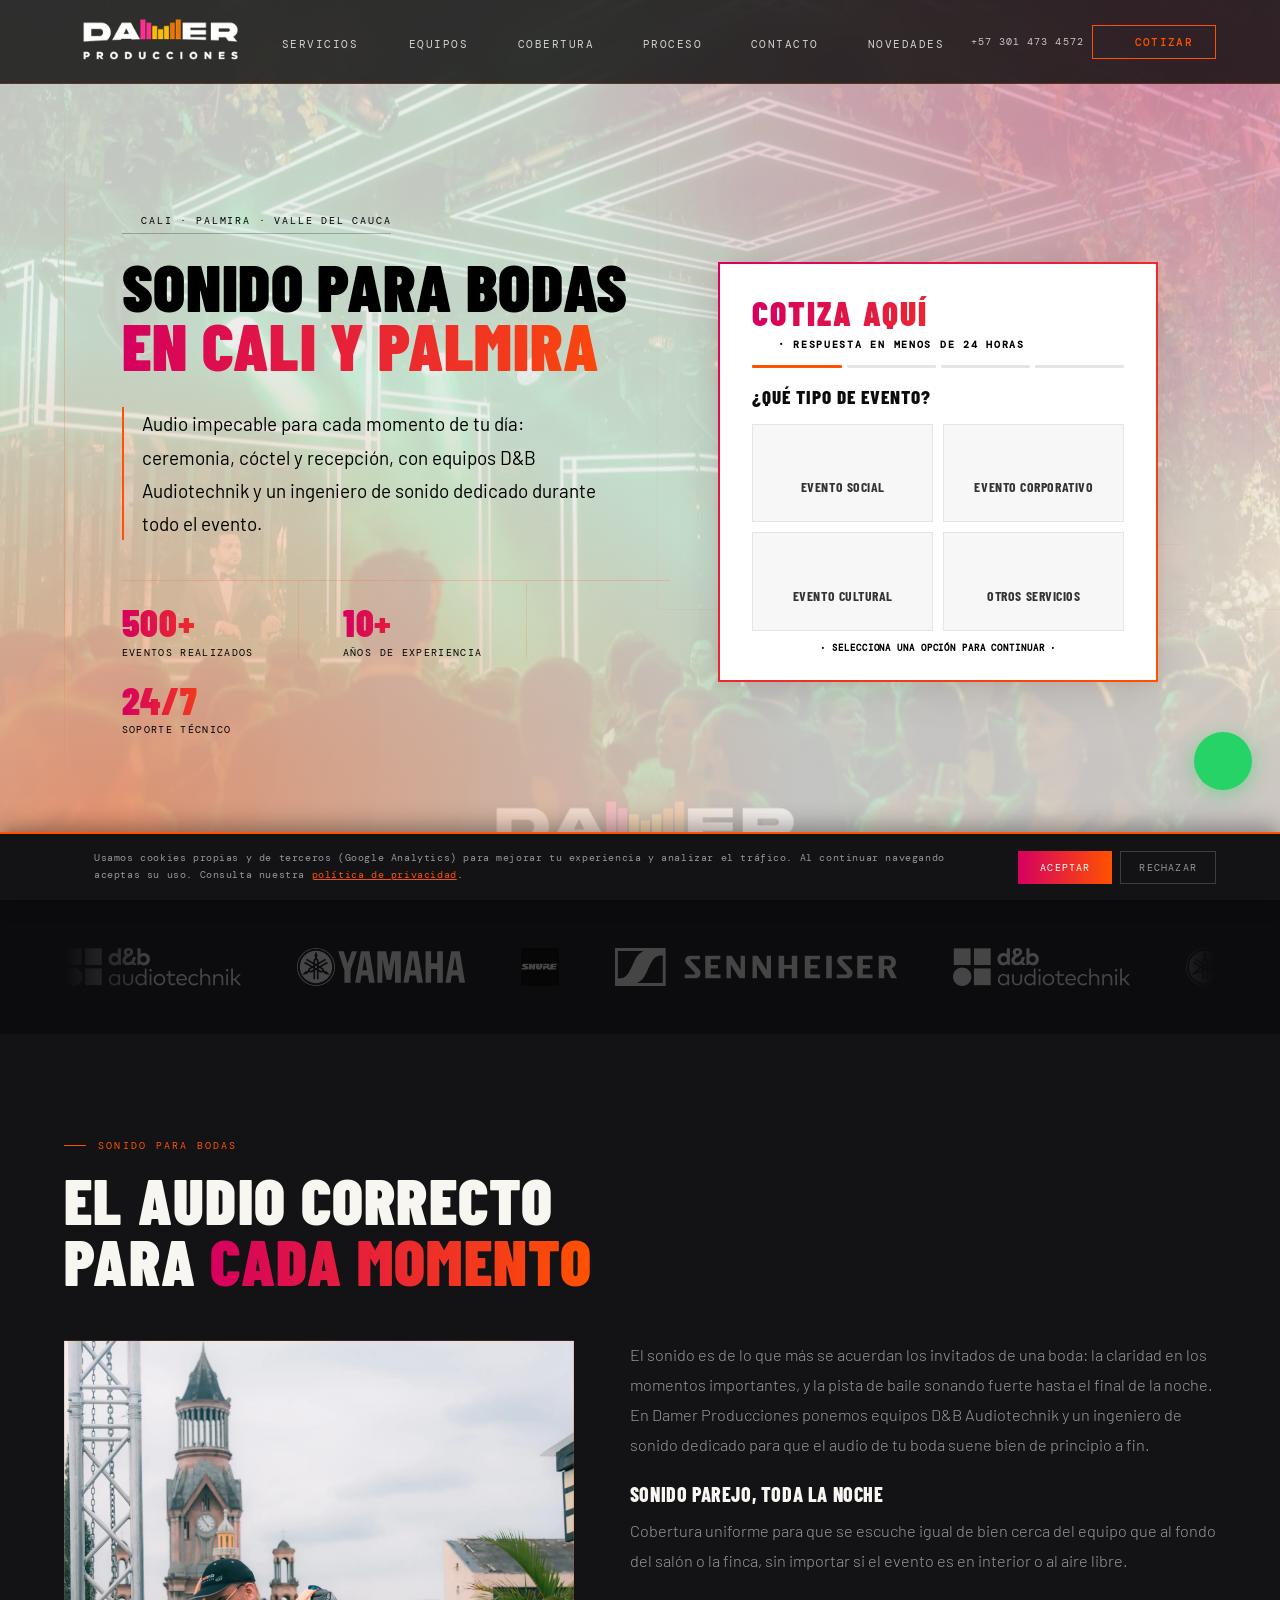
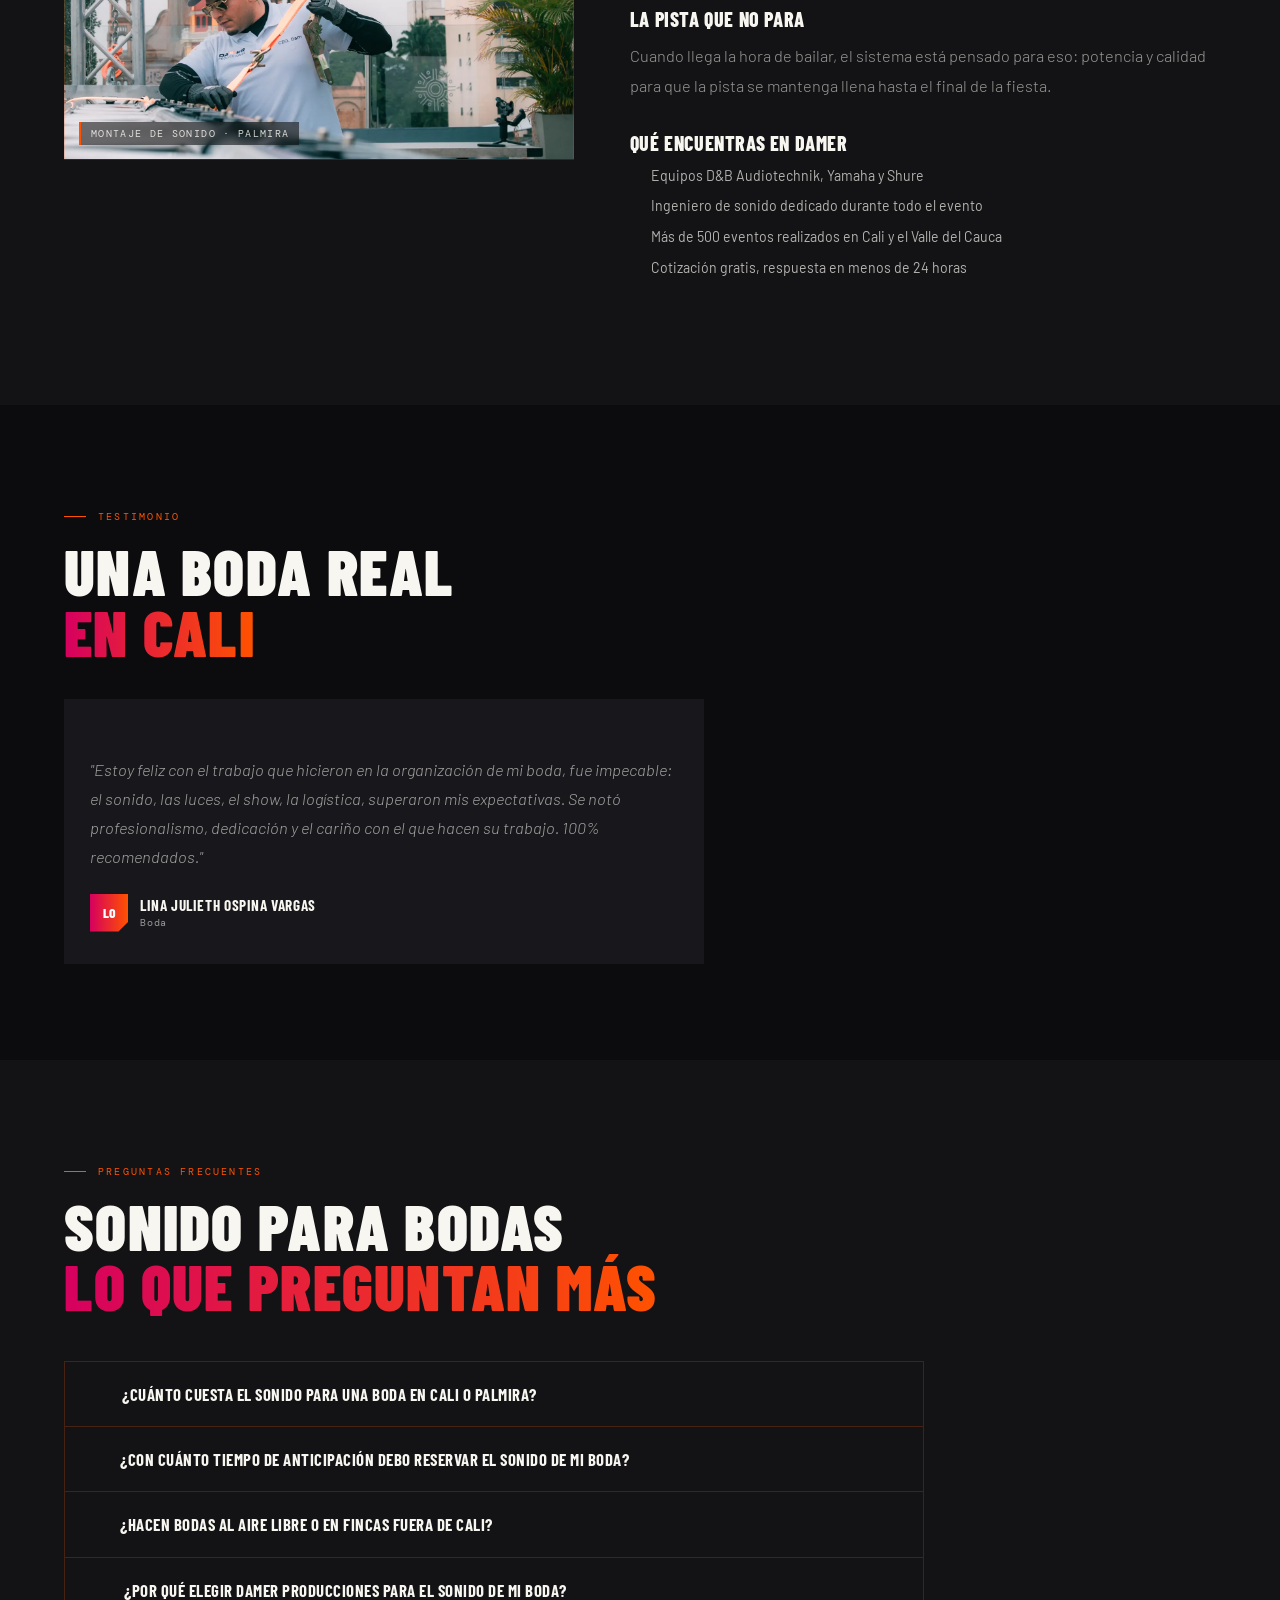
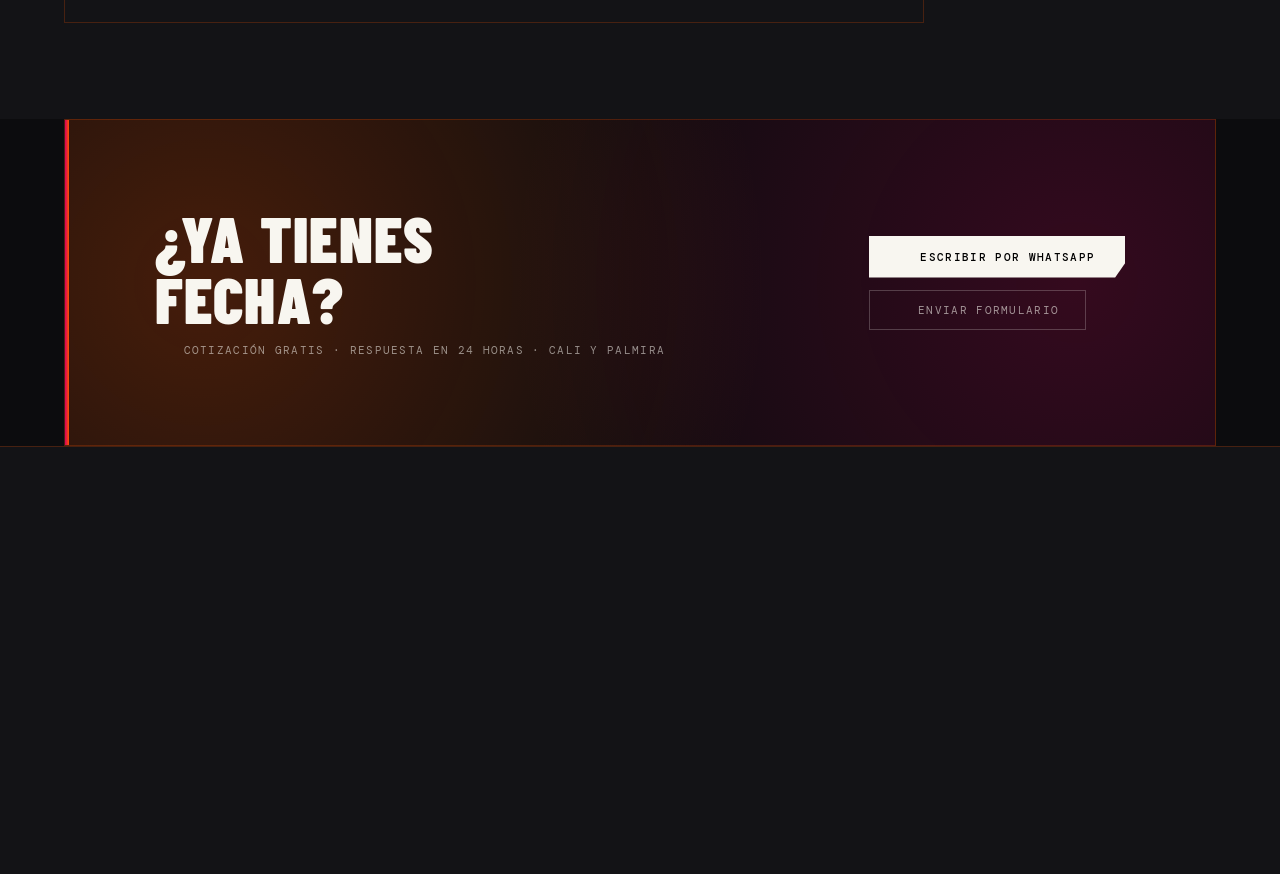
<file: sonido-para-bodas-cali.html>
<!DOCTYPE html>
<html lang="es">
<head>
<meta charset="UTF-8">
<meta name="viewport" content="width=device-width, initial-scale=1.0">

<!-- ═══ GOOGLE ANALYTICS ═══ -->
<script async src="https://www.googletagmanager.com/gtag/js?id=G-G9PPQT1CYG"></script>
<script>
  window.dataLayer = window.dataLayer || [];
  function gtag(){dataLayer.push(arguments);}
  gtag('js', new Date());
  gtag('config', 'G-G9PPQT1CYG');
</script>

<!-- ═══ SEO PRIMARIO ═══ -->
<title>Sonido para Bodas en Cali y Palmira | Damer Producciones</title>
<meta name="description" content="Alquiler de sonido profesional para bodas en Cali y Palmira: ceremonia, cóctel y recepción con equipos D&B Audiotechnik e ingeniero de sonido dedicado. Cotización gratis en 24 horas.">
<meta name="keywords" content="sonido para bodas Cali, sonido para bodas Palmira, alquiler de sonido para matrimonios, sonido para ceremonia y recepción, DJ para bodas Cali, sonido para bodas Valle del Cauca">
<meta name="author" content="Damer Producciones">
<meta name="robots" content="index, follow, max-image-preview:large, max-snippet:-1, max-video-preview:-1">
<link rel="canonical" href="https://www.damerproducciones.com/sonido-para-bodas-cali.html">
<meta name="theme-color" content="#FF5200">

<!-- ═══ FAVICON ═══ -->
<link rel="icon" type="image/png" sizes="32x32" href="favico.png">
<link rel="icon" type="image/png" sizes="16x16" href="favico.png">
<link rel="apple-touch-icon" href="favico.png">

<!-- ═══ GEO LOCAL ═══ -->
<meta name="geo.region" content="CO-VAC">
<meta name="geo.placename" content="Cali, Valle del Cauca, Colombia">
<meta name="geo.position" content="3.4516;-76.5320">
<meta name="ICBM" content="3.4516, -76.5320">

<!-- ═══ OPEN GRAPH ═══ -->
<meta property="og:type" content="website">
<meta property="og:url" content="https://www.damerproducciones.com/sonido-para-bodas-cali.html">
<meta property="og:title" content="Sonido para Bodas en Cali y Palmira | Damer Producciones">
<meta property="og:description" content="Audio profesional para ceremonia, cóctel y recepción. Equipos D&B Audiotechnik, ingeniero de sonido dedicado. Cotización gratis, respuesta en 24h.">
<meta property="og:image" content="https://www.damerproducciones.com/images/sonido_para_bodas.webp">
<meta property="og:image:width" content="1200">
<meta property="og:image:height" content="630">
<meta property="og:image:alt" content="Alquiler de sonido profesional para bodas en Cali — Damer Producciones">
<meta property="og:locale" content="es_CO">
<meta property="og:site_name" content="Damer Producciones">

<!-- ═══ TWITTER / X CARD ═══ -->
<meta name="twitter:card" content="summary_large_image">
<meta name="twitter:title" content="Sonido para Bodas en Cali y Palmira | Damer Producciones">
<meta name="twitter:description" content="Audio profesional para ceremonia, cóctel y recepción en tu boda. Equipos D&B Audiotechnik. Cotización gratis en 24h.">
<meta name="twitter:image" content="https://www.damerproducciones.com/images/sonido_para_bodas.webp">
<meta name="twitter:image:alt" content="Alquiler de sonido profesional para bodas en Cali — Damer Producciones">

<!-- ═══ SCHEMA BREADCRUMB ═══ -->
<script type="application/ld+json">
{
  "@context": "https://schema.org",
  "@type": "BreadcrumbList",
  "itemListElement": [
    { "@type": "ListItem", "position": 1, "name": "Inicio", "item": "https://www.damerproducciones.com/" },
    { "@type": "ListItem", "position": 2, "name": "Sonido para Bodas", "item": "https://www.damerproducciones.com/sonido-para-bodas-cali.html" }
  ]
}
</script>

<!-- ═══ SCHEMA SERVICE ═══ -->
<script type="application/ld+json">
{
  "@context": "https://schema.org",
  "@type": "Service",
  "serviceType": "Sonido profesional para bodas",
  "name": "Sonido para Bodas en Cali y Palmira",
  "description": "Alquiler y operación de sonido profesional para bodas: ceremonia, cóctel y recepción, con ingeniero de sonido dedicado durante todo el evento.",
  "provider": {
    "@type": "LocalBusiness",
    "name": "Damer Producciones",
    "telephone": "+573014734572",
    "email": "damerproducciones@gmail.com",
    "url": "https://www.damerproducciones.com",
    "address": { "@type": "PostalAddress", "addressLocality": "Palmira", "addressRegion": "Valle del Cauca", "addressCountry": "CO" }
  },
  "areaServed": [
    { "@type": "City", "name": "Cali" },
    { "@type": "City", "name": "Palmira" },
    { "@type": "AdministrativeArea", "name": "Valle del Cauca" }
  ],
  "offers": { "@type": "Offer", "priceCurrency": "COP", "description": "Cotización gratuita, respuesta en menos de 24 horas" }
}
</script>

<!-- ═══ SCHEMA FAQ ═══ -->
<script type="application/ld+json">
{
  "@context": "https://schema.org",
  "@type": "FAQPage",
  "mainEntity": [
    { "@type": "Question", "name": "¿Cuánto cuesta el sonido para una boda en Cali o Palmira?", "acceptedAnswer": { "@type": "Answer", "text": "El precio depende del lugar, la cantidad de invitados y si el evento es en interior o al aire libre. Solicita tu cotización gratis y te respondemos en menos de 24 horas." } },
    { "@type": "Question", "name": "¿Con cuánto tiempo de anticipación debo reservar el sonido de mi boda?", "acceptedAnswer": { "@type": "Answer", "text": "Recomendamos reservar con 2 a 4 semanas de anticipación. En temporada alta de bodas, mientras antes mejor, para garantizar la disponibilidad de equipos y personal técnico." } },
    { "@type": "Question", "name": "¿Hacen bodas al aire libre o en fincas fuera de Cali?", "acceptedAnswer": { "@type": "Answer", "text": "Sí. Tenemos base en Palmira y cubrimos todo el Valle del Cauca: Cali, Buenaventura, Tuluá, Buga, Cartago, Jamundí, Yumbo y más." } },
    { "@type": "Question", "name": "¿Por qué elegir Damer Producciones para el sonido de mi boda?", "acceptedAnswer": { "@type": "Answer", "text": "Equipos D&B Audiotechnik, un ingeniero de sonido dedicado durante todo el evento, y más de 500 eventos realizados en Cali y el Valle del Cauca nos respaldan." } }
  ]
}
</script>

<!-- Preconnects para recursos críticos -->
<link rel="preconnect" href="https://fonts.googleapis.com">
<link rel="preconnect" href="https://fonts.gstatic.com" crossorigin>
<link rel="preconnect" href="https://cdnjs.cloudflare.com" crossorigin>

<!-- Preload imagen hero (foto real de boda, ya usada en el sitio) -->
<link rel="preload" as="image" href="images/sonido_para_bodas.webp" fetchpriority="high">

<!-- styles.css: crítico, bloqueante intencional -->
<link rel="stylesheet" href="styles.css">

<!-- Google Fonts: NO bloqueante -->
<link rel="preload" as="style" onload="this.onload=null;this.rel='stylesheet'"
  href="https://fonts.googleapis.com/css2?family=Barlow+Condensed:ital,wght@0,400;0,700;0,800;0,900;1,700&family=Barlow:wght@400;500;600&family=DM+Mono:wght@400;500;700&display=swap">
<noscript>
  <link rel="stylesheet" href="https://fonts.googleapis.com/css2?family=Barlow+Condensed:ital,wght@0,400;0,700;0,800;0,900;1,700&family=Barlow:wght@400;500;600&family=DM+Mono:wght@400;500;700&display=swap">
</noscript>

<!-- Font Awesome: NO bloqueante -->
<link rel="preload" as="style" onload="this.onload=null;this.rel='stylesheet'"
  href="https://cdnjs.cloudflare.com/ajax/libs/font-awesome/6.5.0/css/all.min.css">
<noscript>
  <link rel="stylesheet" href="https://cdnjs.cloudflare.com/ajax/libs/font-awesome/6.5.0/css/all.min.css">
</noscript>

<!-- Meta Pixel Code -->
<script>
!function(f,b,e,v,n,t,s)
{if(f.fbq)return;n=f.fbq=function(){n.callMethod?
n.callMethod.apply(n,arguments):n.queue.push(arguments)};
if(!f._fbq)f._fbq=n;n.push=n;n.loaded=!0;n.version='2.0';
n.queue=[];t=b.createElement(e);t.async=!0;
t.src=v;s=b.getElementsByTagName(e)[0];
s.parentNode.insertBefore(t,s)}(window, document,'script',
'https://connect.facebook.net/en_US/fbevents.js');
fbq('init', '326025997838612');
fbq('track', 'PageView');
</script>
<noscript><img height="1" width="1" style="display:none"
src="https://www.facebook.com/tr?id=326025997838612&ev=PageView&noscript=1"
/></noscript>
<!-- End Meta Pixel Code -->

<!-- ═══ ESTILOS ESPECÍFICOS DE ESTA PÁGINA (no toca styles.css) ═══ -->
<style>
  /* Hero con foto real de boda en vez del fondo genérico de la home */
  .hero.hero-bodas{
    background:
      radial-gradient(ellipse at 8% 92%,  rgba(255,82,0,.42)  0%, transparent 42%),
      radial-gradient(ellipse at 92% 8%,  rgba(214,0,95,.36)  0%, transparent 38%),
      linear-gradient(rgba(238,237,235,.82), rgba(238,237,235,.82)),
      url('images/sonido_para_bodas.webp') center/cover no-repeat;
  }
  /* Contenido informativo: dos columnas foto + texto */
  .bd-info{ display:grid; grid-template-columns:1fr 1.15fr; gap:56px; align-items:start; margin-top:48px; }
  .bd-photo{ background:url('images/montaje_sonido_palmira.webp') center/cover no-repeat; min-height:420px; border:1px solid var(--border); position:relative; }
  .bd-photo::after{ content:'Montaje de sonido · Palmira'; position:absolute; bottom:14px; left:14px; font-family:var(--mono); font-size:.6rem; letter-spacing:.14em; text-transform:uppercase; color:rgba(248,246,240,.85); padding:5px 10px; background:rgba(8,8,8,.55); border-left:2px solid var(--orange); backdrop-filter:blur(4px); }
  .bd-text p{ font-size:.95rem; color:var(--muted); line-height:1.85; font-weight:300; margin-bottom:22px; }
  .bd-block h3{ font-family:var(--display); font-weight:800; font-size:1.25rem; text-transform:uppercase; letter-spacing:.03em; color:var(--white); margin-bottom:10px; }
  .bd-block{ margin-bottom:30px; }
  @media (min-width:901px){ .bd-text p{ font-size:1.02rem; } }
  @media (max-width:900px){ .bd-info{ grid-template-columns:1fr; gap:28px; } .bd-photo{ min-height:260px; } }
</style>

</head>
<body>

<!-- NAVBAR -->
<nav class="navbar" id="navbar" aria-label="Navegación principal">
 <a href="index.html" class="nav-logo">
  <img src="logo-sm.png" alt="Damer Producciones — Sonido profesional para eventos en Cali" width="248" height="100" style="height:78px;width:auto;vertical-align:middle;" fetchpriority="high">
</a>
  <ul class="nav-links">
    <li><a href="index.html#servicios"><i class="fa-solid fa-music"></i> Servicios</a></li>
    <li><a href="index.html#equipos"><i class="fa-solid fa-volume-high"></i> Equipos</a></li>
    <li><a href="index.html#cobertura"><i class="fa-solid fa-map-location-dot"></i> Cobertura</a></li>
    <li><a href="index.html#proceso"><i class="fa-solid fa-list-check"></i> Proceso</a></li>
    <li><a href="index.html#contacto"><i class="fa-solid fa-headset"></i> Contacto</a></li>
    <li><a href="novedades.html"><i class="fa-solid fa-newspaper"></i> Novedades</a></li>
  </ul>
  <a href="tel:+573014734572" class="nav-phone">
    <i class="fa-solid fa-phone"></i><span>+57 301 473 4572</span>
  </a>
  <a href="#cotizar-form" class="nav-btn">
    <i class="fa-solid fa-paper-plane"></i><span>Cotizar</span>
  </a>
  <button class="hamburger" id="hamburger" aria-label="Abrir menú">
    <span></span><span></span><span></span>
  </button>
</nav>

<!-- MOBILE MENU -->
<div class="mobile-menu" id="mobileMenu">
  <button class="mobile-close" id="mobileClose">&#x2715;</button>
  <a href="index.html#servicios" class="mob-link">Servicios</a>
  <a href="index.html#equipos" class="mob-link">Equipos</a>
  <a href="index.html#cobertura" class="mob-link">Cobertura</a>
  <a href="index.html#proceso" class="mob-link">Proceso</a>
  <a href="index.html#contacto" class="mob-link">Contacto</a>
  <a href="novedades.html" class="mob-link">Novedades</a>
  <a href="https://wa.me/573014734572?text=Hola%20Damer%20Producciones%2C%20vengo%20de%20la%20p%C3%A1gina%20de%20bodas%20y%20quiero%20cotizar%20sonido%20para%20mi%20boda%3A%20fecha%2C%20lugar%20y%20n%C3%BAmero%20de%20invitados" class="btn-grad" style="margin-top:10px" target="_blank" rel="noopener noreferrer"><i class="fa-solid fa-paper-plane"></i><span>Cotizar ahora</span></a>
</div>

<main id="contenido-principal">

<!-- ═══════════════════════════
   HERO — foto real de boda
════════════════════════════ -->
<section class="hero hero-bodas">
  <div class="orb orb-1"></div>
  <div class="orb orb-2"></div>
  <div class="ring ring-1"></div>
  <div class="ring ring-2"></div>

  <div class="hero-inner">

    <!-- ─── FORMULARIO (izquierda) ─── -->
    <div class="hero-form-col">
      <div class="hero-form-card" id="cotizar-form">

        <div class="hf-header">
          <div class="hf-card-title">COTIZA AQUÍ</div>
          <div class="hf-eyebrow"><i class="fa-solid fa-bolt"></i>&nbsp; · Respuesta en menos de 24 horas</div>
          <div class="hf-steps-bar">
            <div class="hf-sdot" data-s="1"></div>
            <div class="hf-sdot" data-s="2"></div>
            <div class="hf-sdot" data-s="3"></div>
            <div class="hf-sdot" data-s="4"></div>
          </div>
        </div>

        <!-- Paso 1: Categoría -->
        <div class="hf-panel" id="hfP1">
          <p class="hf-ptitle">¿Qué tipo de evento?</p>
          <div class="hf-cat-grid">
            <button class="hf-cat" data-cat="social">
              <i class="fa-solid fa-champagne-glasses"></i>
              <span>Evento Social</span>
            </button>
            <button class="hf-cat" data-cat="corporativo">
              <i class="fa-solid fa-briefcase"></i>
              <span>Evento Corporativo</span>
            </button>
            <button class="hf-cat" data-cat="cultural">
              <i class="fa-solid fa-guitar"></i>
              <span>Evento Cultural</span>
            </button>
            <button class="hf-cat" data-cat="otros">
              <i class="fa-solid fa-sliders"></i>
              <span>Otros Servicios</span>
            </button>
          </div>
          <p class="hf-hint"> · Selecciona una opción para continuar ·</p>
        </div>

        <!-- Paso 2: Subcategoría -->
        <div class="hf-panel" id="hfP2" hidden>
          <p class="hf-ptitle" id="hfP2Title">Selecciona el servicio</p>
          <div class="hf-sub-wrap" id="hfSubWrap"></div>
          <p class="hf-hint">Selecciona un servicio para continuar</p>
        </div>

        <!-- Paso 3: Detalles del evento -->
        <div class="hf-panel" id="hfP3" hidden>
          <p class="hf-ptitle">Cuéntanos sobre tu evento</p>
          <div class="form-field">
            <label>Describe tu evento</label>
            <textarea id="hfDesc" placeholder="¿Cuántos invitados? ¿Al aire libre o en salón?..."></textarea>
          </div>
          <div class="form-field">
            <label>Ciudad y lugar del evento</label>
            <input type="text" id="hfPlace" placeholder="Cali, nombre del salón, finca...">
          </div>
          <div class="form-field">
            <label>Fecha del evento</label>
            <input type="date" id="hfDate">
          </div>
        </div>

        <!-- Paso 4: Datos de contacto -->
        <div class="hf-panel" id="hfP4" hidden>
          <p class="hf-ptitle">Tus datos de contacto</p>
          <div class="form-field">
            <label>Nombre completo</label>
            <input type="text" id="hfName" placeholder="Tu nombre">
          </div>
          <div class="hf-row2">
            <div class="form-field">
              <label>Teléfono *</label>
              <input type="tel" id="hfPhone" placeholder="+57 300 000 0000" required>
            </div>
            <div class="form-field">
              <label>Correo electrónico</label>
              <input type="email" id="hfEmail" placeholder="tu@correo.com">
            </div>
          </div>
          <div class="hf-pref">
            <span class="hf-pref-lbl">Prefiero ser contactado por:</span>
            <div class="hf-pref-opts">
              <label class="hf-radio">
                <input type="radio" name="hfContact" value="WhatsApp" checked>
                <i class="fa-brands fa-whatsapp"></i> WhatsApp
              </label>
              <label class="hf-radio">
                <input type="radio" name="hfContact" value="Llamada">
                <i class="fa-solid fa-phone"></i> Llamada
              </label>
            </div>
          </div>
          <label class="hf-check">
            <input type="checkbox" id="hfTerms" checked>
            <span>Autorizo el <a href="tratamiento-datos.html" target="_blank" style="color:var(--orange);text-decoration:underline;">tratamiento de mis datos personales</a></span>
          </label>
        </div>

        <!-- Navegación -->
        <div class="hf-nav" id="hfNav">
          <input type="text" id="hfHp" name="website" tabindex="-1" autocomplete="off" style="position:absolute;left:-9999px;width:1px;height:1px;opacity:0;">
          <button class="hf-btn-back" id="hfBack"><i class="fa-solid fa-arrow-left"></i></button>
          <button class="hf-btn-next" id="hfNext">Siguiente <i class="fa-solid fa-arrow-right"></i></button>
          <button class="hf-btn-send" id="hfSend"><i class="fa-brands fa-whatsapp"></i> Solicitar cotización</button>
        </div>

      </div>
    </div>

    <!-- ─── CONTENIDO (derecha) ─── -->
    <div class="hero-content-col">
      <div class="hero-badge"><i class="fa-solid fa-location-dot"></i> Cali · Palmira · Valle del Cauca</div>
      <h1 class="hero-title">
        <span class="line-white">SONIDO PARA BODAS</span>
        <span class="line-grad">EN CALI Y PALMIRA</span>
      </h1>
      <p class="hero-sub">Audio impecable para cada momento de tu día: ceremonia, cóctel y recepción, con equipos D&amp;B Audiotechnik y un ingeniero de sonido dedicado durante todo el evento.</p>
      <div class="hero-stats">
        <div class="hstat"><div class="hstat-num">500+</div><div class="hstat-label">Eventos realizados</div></div>
        <div class="hstat"><div class="hstat-num">10+</div><div class="hstat-label">Años de experiencia</div></div>
        <div class="hstat"><div class="hstat-num">24/7</div><div class="hstat-label">Soporte técnico</div></div>
      </div>
    </div>

  </div>

  <div class="hero-scroll"><i class="fa-solid fa-chevron-down"></i></div>
</section>

<!-- EQUIPOS -->
<section style="background:var(--deep); padding:48px 5%;">
  <div class="brands-ticker">
    <div class="brands-slide">
      <img src="images/marcas-logos/db.svg"           alt="D&B Audiotechnik" class="brand-logo" loading="lazy" width="120" height="40">
      <img src="images/marcas-logos/yamaha-gakki.svg" alt="Yamaha"           class="brand-logo" loading="lazy" width="120" height="40">
      <img src="images/marcas-logos/shure.svg"        alt="Shure"            class="brand-logo" loading="lazy" width="120" height="40">
      <img src="images/marcas-logos/sennheiser-3.svg" alt="Sennheiser"       class="brand-logo" loading="lazy" width="120" height="40">
    </div>
    <div class="brands-slide" aria-hidden="true">
      <img src="images/marcas-logos/db.svg"           alt="" class="brand-logo">
      <img src="images/marcas-logos/yamaha-gakki.svg" alt="" class="brand-logo">
      <img src="images/marcas-logos/shure.svg"        alt="" class="brand-logo">
      <img src="images/marcas-logos/sennheiser-3.svg" alt="" class="brand-logo">
    </div>
  </div>
</section>

<!-- ═══════════════════════════
   CONTENIDO — el día, momento a momento
════════════════════════════ -->
<section id="sonido-para-bodas" style="background:var(--surface)">
  <div class="reveal">
    <div class="section-eyebrow">Sonido para bodas</div>
    <h2 class="section-title">El audio correcto<br>para <span class="grad">cada momento</span></h2>
  </div>

  <div class="bd-info reveal">
    <div class="bd-photo" role="img" aria-label="Montaje de sonido profesional para bodas en Palmira"></div>
    <div class="bd-text">
      <p>El sonido es de lo que más se acuerdan los invitados de una boda: la claridad en los momentos importantes, y la pista de baile sonando fuerte hasta el final de la noche. En Damer Producciones ponemos equipos D&amp;B Audiotechnik y un ingeniero de sonido dedicado para que el audio de tu boda suene bien de principio a fin.</p>

      <div class="bd-block">
        <h3>Sonido parejo, toda la noche</h3>
        <p>Cobertura uniforme para que se escuche igual de bien cerca del equipo que al fondo del salón o la finca, sin importar si el evento es en interior o al aire libre.</p>
      </div>

      <div class="bd-block">
        <h3>La pista que no para</h3>
        <p>Cuando llega la hora de bailar, el sistema está pensado para eso: potencia y calidad para que la pista se mantenga llena hasta el final de la fiesta.</p>
      </div>

      <div class="bd-block">
        <h3>Qué encuentras en Damer</h3>
        <ul class="nov-list">
          <li><i class="fa-solid fa-check"></i> Equipos D&amp;B Audiotechnik, Yamaha y Shure</li>
          <li><i class="fa-solid fa-check"></i> Ingeniero de sonido dedicado durante todo el evento</li>
          <li><i class="fa-solid fa-check"></i> Más de 500 eventos realizados en Cali y el Valle del Cauca</li>
          <li><i class="fa-solid fa-check"></i> Cotización gratis, respuesta en menos de 24 horas</li>
        </ul>
      </div>
    </div>
  </div>
</section>

<!-- TESTIMONIO -->
<section style="background:var(--deep)">
  <div class="reveal">
    <div class="section-eyebrow">Testimonio</div>
    <h2 class="section-title">Una boda real<br><span class="grad">en Cali</span></h2>
  </div>
  <div class="testi-card reveal" style="max-width:640px;margin-top:36px;">
    <div class="testi-header">
      <div class="testi-stars"><i class="fa-solid fa-star"></i><i class="fa-solid fa-star"></i><i class="fa-solid fa-star"></i><i class="fa-solid fa-star"></i><i class="fa-solid fa-star"></i></div>
      <div class="testi-source"><i class="fa-brands fa-google"></i></div>
    </div>
    <p class="testi-text">"Estoy feliz con el trabajo que hicieron en la organización de mi boda, fue impecable: el sonido, las luces, el show, la logística, superaron mis expectativas. Se notó profesionalismo, dedicación y el cariño con el que hacen su trabajo. 100% recomendados."</p>
    <div class="testi-author">
      <div class="testi-avatar">LO</div>
      <div><div class="testi-name">Lina Julieth Ospina Vargas</div><div class="testi-role">Boda</div></div>
    </div>
  </div>
</section>

<!-- ═══════════════════════════
   FAQ
════════════════════════════ -->
<section id="faq" style="background:var(--surface)">
  <div class="reveal">
    <div class="section-eyebrow">Preguntas frecuentes</div>
    <h2 class="section-title">Sonido para bodas<br><span class="grad">lo que preguntan más</span></h2>
  </div>
  <div class="faq-accordion reveal">

    <div class="faq-item">
      <button class="faq-q" aria-expanded="false">
        <span class="faq-q-inner"><i class="fa-solid fa-coins"></i><span>¿Cuánto cuesta el sonido para una boda en Cali o Palmira?</span></span>
        <i class="fa-solid fa-chevron-down faq-chevron"></i>
      </button>
      <div class="faq-a">El precio depende del lugar, la cantidad de invitados y si el evento es en interior o al aire libre. Solicita tu cotización gratis y te respondemos en menos de 24 horas.</div>
    </div>

    <div class="faq-item">
      <button class="faq-q" aria-expanded="false">
        <span class="faq-q-inner"><i class="fa-solid fa-calendar-check"></i><span>¿Con cuánto tiempo de anticipación debo reservar el sonido de mi boda?</span></span>
        <i class="fa-solid fa-chevron-down faq-chevron"></i>
      </button>
      <div class="faq-a">Recomendamos reservar con 2 a 4 semanas de anticipación. En temporada alta de bodas, mientras antes mejor, para garantizar la disponibilidad de equipos y personal técnico.</div>
    </div>

    <div class="faq-item">
      <button class="faq-q" aria-expanded="false">
        <span class="faq-q-inner"><i class="fa-solid fa-tree"></i><span>¿Hacen bodas al aire libre o en fincas fuera de Cali?</span></span>
        <i class="fa-solid fa-chevron-down faq-chevron"></i>
      </button>
      <div class="faq-a">Sí. Tenemos base en Palmira y cubrimos todo el Valle del Cauca: Cali, Buenaventura, Tuluá, Buga, Cartago, Jamundí, Yumbo y más.</div>
    </div>

    <div class="faq-item">
      <button class="faq-q" aria-expanded="false">
        <span class="faq-q-inner"><i class="fa-solid fa-star"></i><span>¿Por qué elegir Damer Producciones para el sonido de mi boda?</span></span>
        <i class="fa-solid fa-chevron-down faq-chevron"></i>
      </button>
      <div class="faq-a">Equipos D&amp;B Audiotechnik, un ingeniero de sonido dedicado durante todo el evento, y más de 500 eventos realizados en Cali y el Valle del Cauca nos respaldan.</div>
    </div>

  </div>
</section>

<!-- ═══════════════════════════
   CTA
════════════════════════════ -->
<div class="cta-band reveal">
  <div class="cta-content">
    <h2 class="cta-title">¿Ya tienes<br>fecha?</h2>
    <p class="cta-sub"><i class="fa-regular fa-clock"></i>&nbsp; Cotización gratis · Respuesta en 24 horas · Cali y Palmira</p>
  </div>
  <div class="cta-actions">
    <a href="https://wa.me/573014734572?text=Hola%20Damer%20Producciones%2C%20vengo%20de%20la%20p%C3%A1gina%20de%20bodas%20y%20quiero%20cotizar%20sonido%20para%20mi%20boda%3A%20fecha%2C%20lugar%20y%20n%C3%BAmero%20de%20invitados" class="btn-white" target="_blank" rel="noopener noreferrer"><i class="fa-brands fa-whatsapp"></i> Escribir por WhatsApp</a>
    <a href="#cotizar-form" class="btn-white-ghost"><i class="fa-solid fa-envelope"></i> Enviar formulario</a>
  </div>
</div>

</main>

<!-- FOOTER -->
<footer class="footer">
  <div class="footer-top">
    <div class="footer-brand">
      <a href="index.html" class="footer-logo-link">
        <img src="logo-sm.png" alt="Damer Producciones — Sonido profesional para eventos en Cali" width="248" height="100" style="height:78px;width:auto;display:block;" loading="lazy">
      </a>
      <p>Producción y renta especializada de sonido profesional para eventos en Cali, Palmira y todo el Valle del Cauca. Más de 10 años de experiencia.</p>
    </div>
    <div class="footer-links-col">
      <h4>Servicios</h4>
      <ul>
        <li><a href="index.html#servicios">Conciertos en Cali</a></li>
        <li><a href="sonido-para-bodas-cali.html">Bodas en Cali y Palmira</a></li>
        <li><a href="alquiler-pantallas-led-eventos-cali.html">Pantallas LED para eventos</a></li>
        <li><a href="index.html#servicios">BTL Corporativo</a></li>
        <li><a href="index.html#servicios">Eventos corporativos</a></li>
        <li><a href="sonido-para-quinceaneras-cali.html">Quinceañeras</a></li>
        <li><a href="alquiler-de-tarimas-cali.html">Tarimas para eventos</a></li>
      </ul>
    </div>
    <div class="footer-links-col">
      <h4>Contacto</h4>
      <ul>
        <li><a href="tel:+573014734572">+57 301 473 4572</a></li>
        <li><a href="tel:+573028410942">+57 302 841 0942</a></li>
        <li><a href="mailto:damerproducciones@gmail.com">damerproducciones@gmail.com</a></li>
        <li><a href="index.html">Cali, Valle del Cauca</a></li>
      </ul>
    </div>
  </div>
  <div class="footer-bottom">
    <div class="footer-copy">© 2026 <span>Damer Producciones</span>. Todos los derechos reservados. · Cali, Valle del Cauca, Colombia.</div>
    <div class="socials" style="margin-top:0">
      <a href="https://www.instagram.com/damerproducciones" class="social-btn" target="_blank" rel="noopener noreferrer" aria-label="Instagram de Damer Producciones"><i class="fa-brands fa-instagram"></i></a>
      <a href="https://www.facebook.com/damerproducciones" class="social-btn" target="_blank" rel="noopener noreferrer" aria-label="Facebook de Damer Producciones"><i class="fa-brands fa-facebook-f"></i></a>
      <a href="https://wa.me/573014734572?text=Hola%20Damer%20Producciones%2C%20vengo%20de%20la%20p%C3%A1gina%20de%20bodas%20y%20quiero%20cotizar%20sonido%20para%20mi%20boda" class="social-btn" target="_blank" rel="noopener noreferrer" aria-label="WhatsApp de Damer Producciones"><i class="fa-brands fa-whatsapp"></i></a>
    </div>
  </div>
</footer>

<script src="script.js" defer></script>
<script>
document.querySelectorAll('.faq-q').forEach(function(btn){
  btn.addEventListener('click', function(){
    var expanded = this.getAttribute('aria-expanded') === 'true';
    document.querySelectorAll('.faq-q').forEach(function(b){
      b.setAttribute('aria-expanded','false');
      b.nextElementSibling.classList.remove('faq-open');
    });
    if(!expanded){
      this.setAttribute('aria-expanded','true');
      this.nextElementSibling.classList.add('faq-open');
    }
  });
});
</script>

<!-- ═══ BOTÓN FLOTANTE WHATSAPP ═══ -->
<a href="https://wa.me/573014734572?text=Hola%20Damer%20Producciones%2C%20vengo%20de%20la%20p%C3%A1gina%20de%20bodas%20y%20quiero%20cotizar%20sonido%20para%20mi%20boda%3A%20fecha%2C%20lugar%20y%20n%C3%BAmero%20de%20invitados" class="wa-float" target="_blank" rel="noopener noreferrer" aria-label="Contactar por WhatsApp">
  <i class="fa-brands fa-whatsapp"></i>
</a>

<!-- ═══ AVISO DE COOKIES ═══ -->
<div class="cookie-banner" id="cookieBanner" role="dialog" aria-label="Aviso de cookies">
  <div class="cookie-inner">
    <div class="cookie-text">
      <i class="fa-solid fa-cookie-bite"></i>
      <p>Usamos cookies propias y de terceros (Google Analytics) para mejorar tu experiencia y analizar el tráfico. Al continuar navegando aceptas su uso. Consulta nuestra <a href="tratamiento-datos.html">política de privacidad</a>.</p>
    </div>
    <div class="cookie-actions">
      <button class="cookie-btn-accept" id="cookieAccept">Aceptar</button>
      <button class="cookie-btn-reject" id="cookieReject">Rechazar</button>
    </div>
  </div>
</div>

<script>
(function(){
  var b = document.getElementById('cookieBanner');
  var wa = document.querySelector('.wa-float');
  if(localStorage.getItem('cookieConsent')) return;
  b.classList.add('cookie-visible');
  if(wa) wa.classList.add('wa-up');
  function dismiss(){
    b.classList.remove('cookie-visible');
    if(wa) wa.classList.remove('wa-up');
  }
  document.getElementById('cookieAccept').addEventListener('click', function(){
    localStorage.setItem('cookieConsent','accepted'); dismiss();
  });
  document.getElementById('cookieReject').addEventListener('click', function(){
    localStorage.setItem('cookieConsent','rejected'); dismiss();
  });
})();
</script>
</body>
</html>
</file>
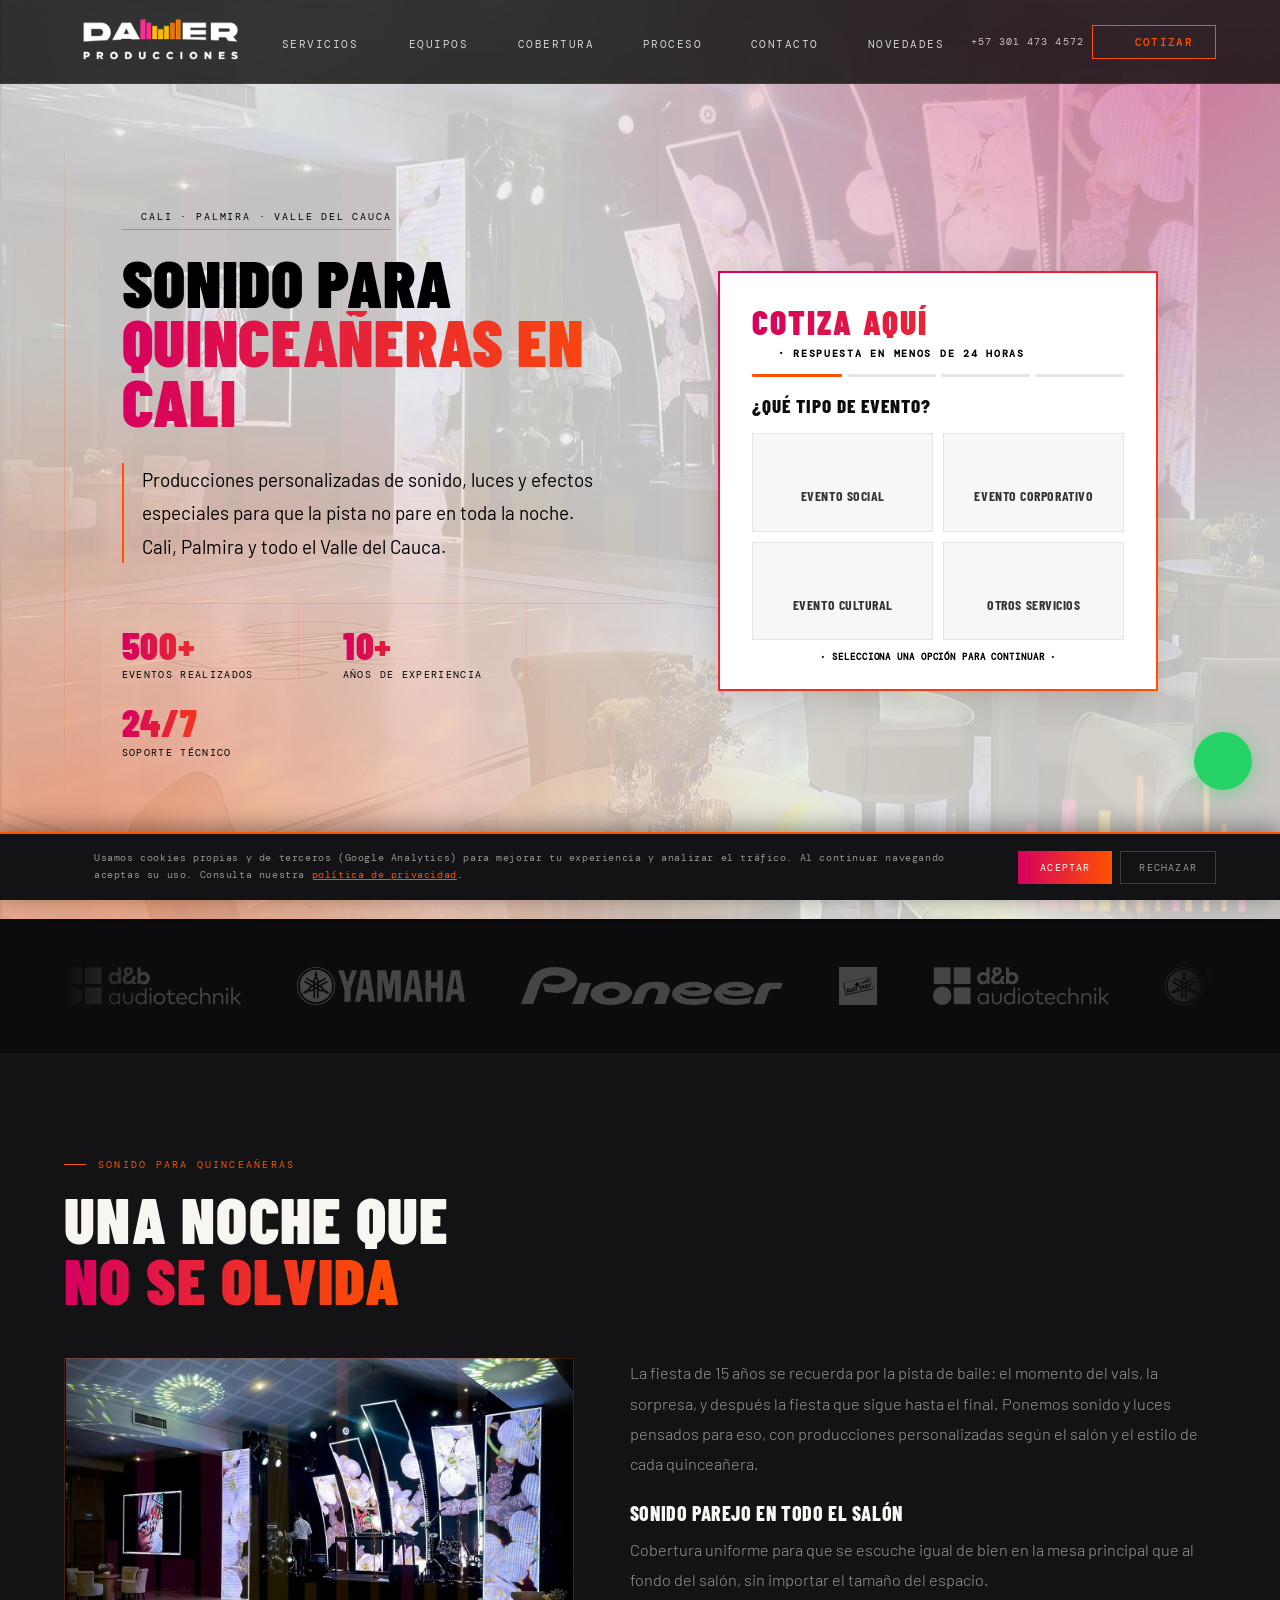
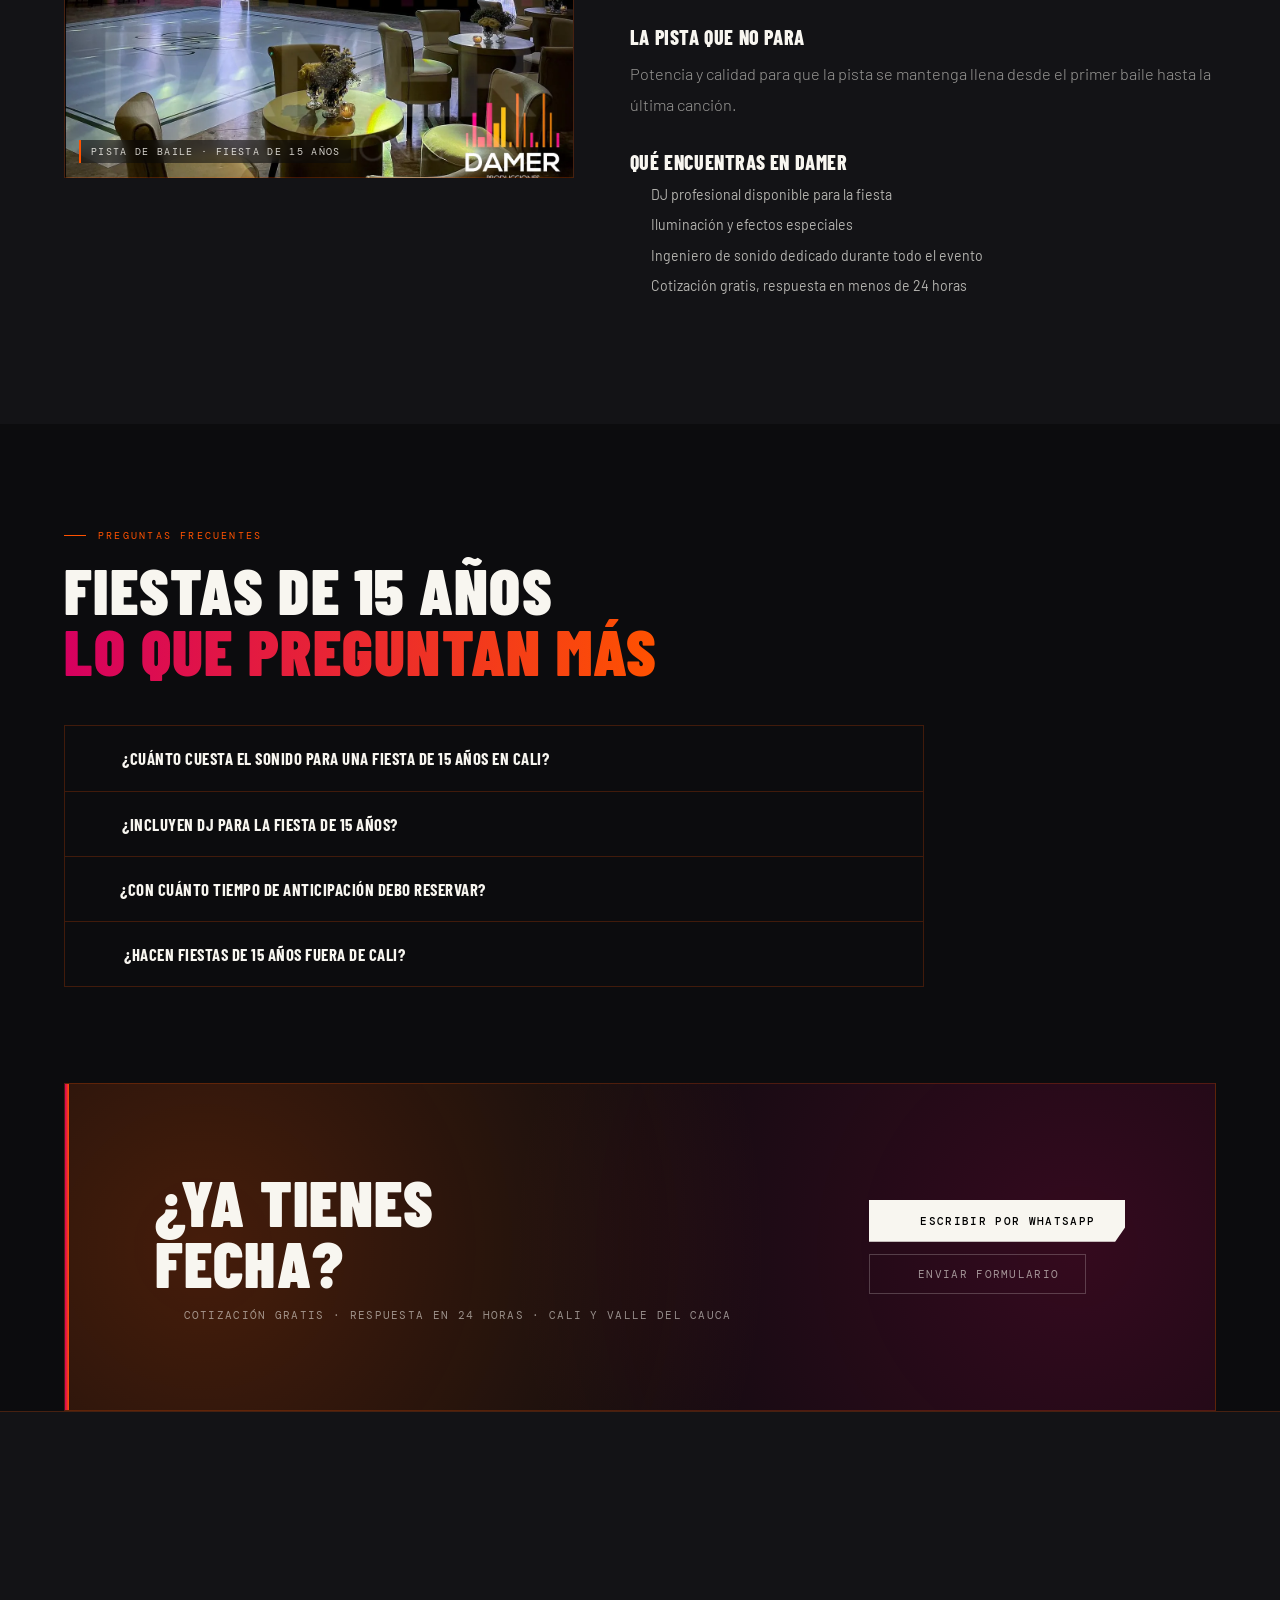
<file: sonido-para-quinceaneras-cali.html>
<!DOCTYPE html>
<html lang="es">
<head>
<meta charset="UTF-8">
<meta name="viewport" content="width=device-width, initial-scale=1.0">

<!-- ═══ GOOGLE ANALYTICS ═══ -->
<script async src="https://www.googletagmanager.com/gtag/js?id=G-G9PPQT1CYG"></script>
<script>
  window.dataLayer = window.dataLayer || [];
  function gtag(){dataLayer.push(arguments);}
  gtag('js', new Date());
  gtag('config', 'G-G9PPQT1CYG');
</script>

<!-- ═══ SEO PRIMARIO ═══ -->
<title>Sonido para Quinceañeras en Cali | Damer Producciones</title>
<meta name="description" content="Alquiler de sonido y luces para fiestas de 15 años en Cali y Valle del Cauca. Producciones personalizadas con DJ, iluminación y efectos especiales. Cotización gratis en 24 horas.">
<meta name="keywords" content="sonido para quinceañeras Cali, sonido para 15 años Cali, alquiler de luces para quince años, DJ para quinceañeras Cali, sonido y luces para fiesta de 15 años Valle del Cauca">
<meta name="author" content="Damer Producciones">
<meta name="robots" content="index, follow, max-image-preview:large, max-snippet:-1, max-video-preview:-1">
<link rel="canonical" href="https://www.damerproducciones.com/sonido-para-quinceaneras-cali.html">
<meta name="theme-color" content="#FF5200">

<!-- ═══ FAVICON ═══ -->
<link rel="icon" type="image/png" sizes="32x32" href="favico.png">
<link rel="icon" type="image/png" sizes="16x16" href="favico.png">
<link rel="apple-touch-icon" href="favico.png">

<!-- ═══ GEO LOCAL ═══ -->
<meta name="geo.region" content="CO-VAC">
<meta name="geo.placename" content="Cali, Valle del Cauca, Colombia">
<meta name="geo.position" content="3.4516;-76.5320">
<meta name="ICBM" content="3.4516, -76.5320">

<!-- ═══ OPEN GRAPH ═══ -->
<meta property="og:type" content="website">
<meta property="og:url" content="https://www.damerproducciones.com/sonido-para-quinceaneras-cali.html">
<meta property="og:title" content="Sonido para Quinceañeras en Cali | Damer Producciones">
<meta property="og:description" content="Producciones personalizadas con sonido, luces y efectos especiales para fiestas de 15 años en Cali y Valle del Cauca. Cotización gratis, respuesta en 24h.">
<meta property="og:image" content="https://www.damerproducciones.com/images/pista_baile_15_anos.webp">
<meta property="og:image:width" content="1200">
<meta property="og:image:height" content="630">
<meta property="og:image:alt" content="Pista de baile ambientada para fiesta de 15 años — Damer Producciones">
<meta property="og:locale" content="es_CO">
<meta property="og:site_name" content="Damer Producciones">

<!-- ═══ TWITTER / X CARD ═══ -->
<meta name="twitter:card" content="summary_large_image">
<meta name="twitter:title" content="Sonido para Quinceañeras en Cali | Damer Producciones">
<meta name="twitter:description" content="Sonido, luces y efectos especiales para fiestas de 15 años en Cali y Valle del Cauca. Cotización gratis en 24h.">
<meta name="twitter:image" content="https://www.damerproducciones.com/images/pista_baile_15_anos.webp">
<meta name="twitter:image:alt" content="Pista de baile ambientada para fiesta de 15 años — Damer Producciones">

<!-- ═══ SCHEMA BREADCRUMB ═══ -->
<script type="application/ld+json">
{
  "@context": "https://schema.org",
  "@type": "BreadcrumbList",
  "itemListElement": [
    { "@type": "ListItem", "position": 1, "name": "Inicio", "item": "https://www.damerproducciones.com/" },
    { "@type": "ListItem", "position": 2, "name": "Sonido para Quinceañeras", "item": "https://www.damerproducciones.com/sonido-para-quinceaneras-cali.html" }
  ]
}
</script>

<!-- ═══ SCHEMA SERVICE ═══ -->
<script type="application/ld+json">
{
  "@context": "https://schema.org",
  "@type": "Service",
  "serviceType": "Sonido y luces para quinceañeras",
  "name": "Sonido para Quinceañeras en Cali",
  "description": "Producciones personalizadas de sonido, iluminación y efectos especiales para fiestas de 15 años en Cali y el Valle del Cauca.",
  "provider": {
    "@type": "LocalBusiness",
    "name": "Damer Producciones",
    "telephone": "+573014734572",
    "email": "damerproducciones@gmail.com",
    "url": "https://www.damerproducciones.com",
    "address": { "@type": "PostalAddress", "addressLocality": "Palmira", "addressRegion": "Valle del Cauca", "addressCountry": "CO" }
  },
  "areaServed": [
    { "@type": "City", "name": "Cali" },
    { "@type": "City", "name": "Palmira" },
    { "@type": "AdministrativeArea", "name": "Valle del Cauca" }
  ],
  "offers": { "@type": "Offer", "priceCurrency": "COP", "description": "Cotización gratuita, respuesta en menos de 24 horas" }
}
</script>

<!-- ═══ SCHEMA FAQ ═══ -->
<script type="application/ld+json">
{
  "@context": "https://schema.org",
  "@type": "FAQPage",
  "mainEntity": [
    { "@type": "Question", "name": "¿Cuánto cuesta el sonido para una fiesta de 15 años en Cali?", "acceptedAnswer": { "@type": "Answer", "text": "El precio varía según el lugar, la cantidad de invitados y los equipos requeridos. Solicita tu cotización gratis y te respondemos en menos de 24 horas." } },
    { "@type": "Question", "name": "¿Incluyen DJ para la fiesta de 15 años?", "acceptedAnswer": { "@type": "Answer", "text": "Sí. Nuestros DJs profesionales están disponibles para quinceañeras, bodas, eventos corporativos y fiestas en Palmira, Cali y todo el Valle del Cauca." } },
    { "@type": "Question", "name": "¿Con cuánto tiempo de anticipación debo reservar?", "acceptedAnswer": { "@type": "Answer", "text": "Recomendamos reservar con 2 a 4 semanas de anticipación para garantizar la disponibilidad de equipos y personal técnico." } },
    { "@type": "Question", "name": "¿Hacen fiestas de 15 años fuera de Cali?", "acceptedAnswer": { "@type": "Answer", "text": "Sí. Tenemos base en Palmira y cubrimos todo el Valle del Cauca: Cali, Buenaventura, Tuluá, Buga, Cartago, Jamundí, Yumbo y más." } }
  ]
}
</script>

<!-- Preconnects para recursos críticos -->
<link rel="preconnect" href="https://fonts.googleapis.com">
<link rel="preconnect" href="https://fonts.gstatic.com" crossorigin>
<link rel="preconnect" href="https://cdnjs.cloudflare.com" crossorigin>

<link rel="preload" as="image" href="images/pista_baile_15_anos.webp" fetchpriority="high">

<link rel="stylesheet" href="styles.css">

<link rel="preload" as="style" onload="this.onload=null;this.rel='stylesheet'"
  href="https://fonts.googleapis.com/css2?family=Barlow+Condensed:ital,wght@0,400;0,700;0,800;0,900;1,700&family=Barlow:wght@400;500;600&family=DM+Mono:wght@400;500;700&display=swap">
<noscript>
  <link rel="stylesheet" href="https://fonts.googleapis.com/css2?family=Barlow+Condensed:ital,wght@0,400;0,700;0,800;0,900;1,700&family=Barlow:wght@400;500;600&family=DM+Mono:wght@400;500;700&display=swap">
</noscript>

<link rel="preload" as="style" onload="this.onload=null;this.rel='stylesheet'"
  href="https://cdnjs.cloudflare.com/ajax/libs/font-awesome/6.5.0/css/all.min.css">
<noscript>
  <link rel="stylesheet" href="https://cdnjs.cloudflare.com/ajax/libs/font-awesome/6.5.0/css/all.min.css">
</noscript>

<!-- Meta Pixel Code -->
<script>
!function(f,b,e,v,n,t,s)
{if(f.fbq)return;n=f.fbq=function(){n.callMethod?
n.callMethod.apply(n,arguments):n.queue.push(arguments)};
if(!f._fbq)f._fbq=n;n.push=n;n.loaded=!0;n.version='2.0';
n.queue=[];t=b.createElement(e);t.async=!0;
t.src=v;s=b.getElementsByTagName(e)[0];
s.parentNode.insertBefore(t,s)}(window, document,'script',
'https://connect.facebook.net/en_US/fbevents.js');
fbq('init', '326025997838612');
fbq('track', 'PageView');
</script>
<noscript><img height="1" width="1" style="display:none"
src="https://www.facebook.com/tr?id=326025997838612&ev=PageView&noscript=1"
/></noscript>
<!-- End Meta Pixel Code -->

<style>
  .hero.hero-quince{
    background:
      radial-gradient(ellipse at 8% 92%,  rgba(255,82,0,.42)  0%, transparent 42%),
      radial-gradient(ellipse at 92% 8%,  rgba(214,0,95,.36)  0%, transparent 38%),
      linear-gradient(rgba(238,237,235,.82), rgba(238,237,235,.82)),
      url('images/pista_baile_15_anos.webp') center/cover no-repeat;
  }
  .bd-info{ display:grid; grid-template-columns:1fr 1.15fr; gap:56px; align-items:start; margin-top:48px; }
  .bd-photo{ background:url('images/pista_baile_15_anos.webp') center/cover no-repeat; min-height:420px; border:1px solid var(--border); position:relative; }
  .bd-photo::after{ content:'Pista de baile · Fiesta de 15 años'; position:absolute; bottom:14px; left:14px; font-family:var(--mono); font-size:.6rem; letter-spacing:.14em; text-transform:uppercase; color:rgba(248,246,240,.85); padding:5px 10px; background:rgba(8,8,8,.55); border-left:2px solid var(--orange); backdrop-filter:blur(4px); }
  .bd-text p{ font-size:.95rem; color:var(--muted); line-height:1.85; font-weight:300; margin-bottom:22px; }
  .bd-block h3{ font-family:var(--display); font-weight:800; font-size:1.25rem; text-transform:uppercase; letter-spacing:.03em; color:var(--white); margin-bottom:10px; }
  .bd-block{ margin-bottom:30px; }
  @media (min-width:901px){ .bd-text p{ font-size:1.02rem; } }
  @media (max-width:900px){ .bd-info{ grid-template-columns:1fr; gap:28px; } .bd-photo{ min-height:260px; } }
</style>

</head>
<body>

<!-- NAVBAR -->
<nav class="navbar" id="navbar" aria-label="Navegación principal">
 <a href="index.html" class="nav-logo">
  <img src="logo-sm.png" alt="Damer Producciones — Sonido profesional para eventos en Cali" width="248" height="100" style="height:78px;width:auto;vertical-align:middle;" fetchpriority="high">
</a>
  <ul class="nav-links">
    <li><a href="index.html#servicios"><i class="fa-solid fa-music"></i> Servicios</a></li>
    <li><a href="index.html#equipos"><i class="fa-solid fa-volume-high"></i> Equipos</a></li>
    <li><a href="index.html#cobertura"><i class="fa-solid fa-map-location-dot"></i> Cobertura</a></li>
    <li><a href="index.html#proceso"><i class="fa-solid fa-list-check"></i> Proceso</a></li>
    <li><a href="index.html#contacto"><i class="fa-solid fa-headset"></i> Contacto</a></li>
    <li><a href="novedades.html"><i class="fa-solid fa-newspaper"></i> Novedades</a></li>
  </ul>
  <a href="tel:+573014734572" class="nav-phone">
    <i class="fa-solid fa-phone"></i><span>+57 301 473 4572</span>
  </a>
  <a href="#cotizar-form" class="nav-btn">
    <i class="fa-solid fa-paper-plane"></i><span>Cotizar</span>
  </a>
  <button class="hamburger" id="hamburger" aria-label="Abrir menú">
    <span></span><span></span><span></span>
  </button>
</nav>

<!-- MOBILE MENU -->
<div class="mobile-menu" id="mobileMenu">
  <button class="mobile-close" id="mobileClose">&#x2715;</button>
  <a href="index.html#servicios" class="mob-link">Servicios</a>
  <a href="index.html#equipos" class="mob-link">Equipos</a>
  <a href="index.html#cobertura" class="mob-link">Cobertura</a>
  <a href="index.html#proceso" class="mob-link">Proceso</a>
  <a href="index.html#contacto" class="mob-link">Contacto</a>
  <a href="novedades.html" class="mob-link">Novedades</a>
  <a href="https://wa.me/573014734572?text=Hola%20Damer%20Producciones%2C%20vengo%20de%20la%20p%C3%A1gina%20de%20quincea%C3%B1eras%20y%20quiero%20cotizar%20sonido%20y%20luces%20para%20la%20fiesta%3A%20fecha%2C%20lugar%20y%20n%C3%BAmero%20de%20invitados" class="btn-grad" style="margin-top:10px" target="_blank" rel="noopener noreferrer"><i class="fa-solid fa-paper-plane"></i><span>Cotizar ahora</span></a>
</div>

<main id="contenido-principal">

<section class="hero hero-quince">
  <div class="orb orb-1"></div>
  <div class="orb orb-2"></div>
  <div class="ring ring-1"></div>
  <div class="ring ring-2"></div>

  <div class="hero-inner">

    <div class="hero-form-col">
      <div class="hero-form-card" id="cotizar-form">

        <div class="hf-header">
          <div class="hf-card-title">COTIZA AQUÍ</div>
          <div class="hf-eyebrow"><i class="fa-solid fa-bolt"></i>&nbsp; · Respuesta en menos de 24 horas</div>
          <div class="hf-steps-bar">
            <div class="hf-sdot" data-s="1"></div>
            <div class="hf-sdot" data-s="2"></div>
            <div class="hf-sdot" data-s="3"></div>
            <div class="hf-sdot" data-s="4"></div>
          </div>
        </div>

        <div class="hf-panel" id="hfP1">
          <p class="hf-ptitle">¿Qué tipo de evento?</p>
          <div class="hf-cat-grid">
            <button class="hf-cat" data-cat="social">
              <i class="fa-solid fa-champagne-glasses"></i>
              <span>Evento Social</span>
            </button>
            <button class="hf-cat" data-cat="corporativo">
              <i class="fa-solid fa-briefcase"></i>
              <span>Evento Corporativo</span>
            </button>
            <button class="hf-cat" data-cat="cultural">
              <i class="fa-solid fa-guitar"></i>
              <span>Evento Cultural</span>
            </button>
            <button class="hf-cat" data-cat="otros">
              <i class="fa-solid fa-sliders"></i>
              <span>Otros Servicios</span>
            </button>
          </div>
          <p class="hf-hint"> · Selecciona una opción para continuar ·</p>
        </div>

        <div class="hf-panel" id="hfP2" hidden>
          <p class="hf-ptitle" id="hfP2Title">Selecciona el servicio</p>
          <div class="hf-sub-wrap" id="hfSubWrap"></div>
          <p class="hf-hint">Selecciona un servicio para continuar</p>
        </div>

        <div class="hf-panel" id="hfP3" hidden>
          <p class="hf-ptitle">Cuéntanos sobre tu evento</p>
          <div class="form-field">
            <label>Describe tu evento</label>
            <textarea id="hfDesc" placeholder="¿Cuántos invitados? ¿Al aire libre o en salón?..."></textarea>
          </div>
          <div class="form-field">
            <label>Ciudad y lugar del evento</label>
            <input type="text" id="hfPlace" placeholder="Cali, nombre del salón, dirección...">
          </div>
          <div class="form-field">
            <label>Fecha del evento</label>
            <input type="date" id="hfDate">
          </div>
        </div>

        <div class="hf-panel" id="hfP4" hidden>
          <p class="hf-ptitle">Tus datos de contacto</p>
          <div class="form-field">
            <label>Nombre completo</label>
            <input type="text" id="hfName" placeholder="Tu nombre">
          </div>
          <div class="hf-row2">
            <div class="form-field">
              <label>Teléfono *</label>
              <input type="tel" id="hfPhone" placeholder="+57 300 000 0000" required>
            </div>
            <div class="form-field">
              <label>Correo electrónico</label>
              <input type="email" id="hfEmail" placeholder="tu@correo.com">
            </div>
          </div>
          <div class="hf-pref">
            <span class="hf-pref-lbl">Prefiero ser contactado por:</span>
            <div class="hf-pref-opts">
              <label class="hf-radio">
                <input type="radio" name="hfContact" value="WhatsApp" checked>
                <i class="fa-brands fa-whatsapp"></i> WhatsApp
              </label>
              <label class="hf-radio">
                <input type="radio" name="hfContact" value="Llamada">
                <i class="fa-solid fa-phone"></i> Llamada
              </label>
            </div>
          </div>
          <label class="hf-check">
            <input type="checkbox" id="hfTerms" checked>
            <span>Autorizo el <a href="tratamiento-datos.html" target="_blank" style="color:var(--orange);text-decoration:underline;">tratamiento de mis datos personales</a></span>
          </label>
        </div>

        <div class="hf-nav" id="hfNav">
          <input type="text" id="hfHp" name="website" tabindex="-1" autocomplete="off" style="position:absolute;left:-9999px;width:1px;height:1px;opacity:0;">
          <button class="hf-btn-back" id="hfBack"><i class="fa-solid fa-arrow-left"></i></button>
          <button class="hf-btn-next" id="hfNext">Siguiente <i class="fa-solid fa-arrow-right"></i></button>
          <button class="hf-btn-send" id="hfSend"><i class="fa-brands fa-whatsapp"></i> Solicitar cotización</button>
        </div>

      </div>
    </div>

    <div class="hero-content-col">
      <div class="hero-badge"><i class="fa-solid fa-location-dot"></i> Cali · Palmira · Valle del Cauca</div>
      <h1 class="hero-title">
        <span class="line-white">SONIDO PARA</span>
        <span class="line-grad">QUINCEAÑERAS EN CALI</span>
      </h1>
      <p class="hero-sub">Producciones personalizadas de sonido, luces y efectos especiales para que la pista no pare en toda la noche. Cali, Palmira y todo el Valle del Cauca.</p>
      <div class="hero-stats">
        <div class="hstat"><div class="hstat-num">500+</div><div class="hstat-label">Eventos realizados</div></div>
        <div class="hstat"><div class="hstat-num">10+</div><div class="hstat-label">Años de experiencia</div></div>
        <div class="hstat"><div class="hstat-num">24/7</div><div class="hstat-label">Soporte técnico</div></div>
      </div>
    </div>

  </div>

  <div class="hero-scroll"><i class="fa-solid fa-chevron-down"></i></div>
</section>

<section style="background:var(--deep); padding:48px 5%;">
  <div class="brands-ticker">
    <div class="brands-slide">
      <img src="images/marcas-logos/db.svg"           alt="D&B Audiotechnik" class="brand-logo" loading="lazy" width="120" height="40">
      <img src="images/marcas-logos/yamaha-gakki.svg" alt="Yamaha"           class="brand-logo" loading="lazy" width="120" height="40">
      <img src="images/marcas-logos/pioneer.svg"      alt="Pioneer DJ"       class="brand-logo" loading="lazy" width="120" height="40">
      <img src="images/marcas-logos/clay-paky.svg"    alt="Clay Paky"        class="brand-logo" loading="lazy" width="120" height="40">
    </div>
    <div class="brands-slide" aria-hidden="true">
      <img src="images/marcas-logos/db.svg"           alt="" class="brand-logo">
      <img src="images/marcas-logos/yamaha-gakki.svg" alt="" class="brand-logo">
      <img src="images/marcas-logos/pioneer.svg"      alt="" class="brand-logo">
      <img src="images/marcas-logos/clay-paky.svg"    alt="" class="brand-logo">
    </div>
  </div>
</section>

<section id="sonido-quinceaneras" style="background:var(--surface)">
  <div class="reveal">
    <div class="section-eyebrow">Sonido para quinceañeras</div>
    <h2 class="section-title">Una noche que<br><span class="grad">no se olvida</span></h2>
  </div>

  <div class="bd-info reveal">
    <div class="bd-photo" role="img" aria-label="Pista de baile ambientada con luces para fiesta de 15 años"></div>
    <div class="bd-text">
      <p>La fiesta de 15 años se recuerda por la pista de baile: el momento del vals, la sorpresa, y después la fiesta que sigue hasta el final. Ponemos sonido y luces pensados para eso, con producciones personalizadas según el salón y el estilo de cada quinceañera.</p>

      <div class="bd-block">
        <h3>Sonido parejo en todo el salón</h3>
        <p>Cobertura uniforme para que se escuche igual de bien en la mesa principal que al fondo del salón, sin importar el tamaño del espacio.</p>
      </div>

      <div class="bd-block">
        <h3>La pista que no para</h3>
        <p>Potencia y calidad para que la pista se mantenga llena desde el primer baile hasta la última canción.</p>
      </div>

      <div class="bd-block">
        <h3>Qué encuentras en Damer</h3>
        <ul class="nov-list">
          <li><i class="fa-solid fa-check"></i> DJ profesional disponible para la fiesta</li>
          <li><i class="fa-solid fa-check"></i> Iluminación y efectos especiales</li>
          <li><i class="fa-solid fa-check"></i> Ingeniero de sonido dedicado durante todo el evento</li>
          <li><i class="fa-solid fa-check"></i> Cotización gratis, respuesta en menos de 24 horas</li>
        </ul>
      </div>
    </div>
  </div>
</section>

<section id="faq" style="background:var(--deep)">
  <div class="reveal">
    <div class="section-eyebrow">Preguntas frecuentes</div>
    <h2 class="section-title">Fiestas de 15 años<br><span class="grad">lo que preguntan más</span></h2>
  </div>
  <div class="faq-accordion reveal">

    <div class="faq-item">
      <button class="faq-q" aria-expanded="false">
        <span class="faq-q-inner"><i class="fa-solid fa-coins"></i><span>¿Cuánto cuesta el sonido para una fiesta de 15 años en Cali?</span></span>
        <i class="fa-solid fa-chevron-down faq-chevron"></i>
      </button>
      <div class="faq-a">El precio varía según el lugar, la cantidad de invitados y los equipos requeridos. Solicita tu cotización gratis y te respondemos en menos de 24 horas.</div>
    </div>

    <div class="faq-item">
      <button class="faq-q" aria-expanded="false">
        <span class="faq-q-inner"><i class="fa-solid fa-compact-disc"></i><span>¿Incluyen DJ para la fiesta de 15 años?</span></span>
        <i class="fa-solid fa-chevron-down faq-chevron"></i>
      </button>
      <div class="faq-a">Sí. Nuestros DJs profesionales están disponibles para quinceañeras, bodas, eventos corporativos y fiestas en Palmira, Cali y todo el Valle del Cauca.</div>
    </div>

    <div class="faq-item">
      <button class="faq-q" aria-expanded="false">
        <span class="faq-q-inner"><i class="fa-solid fa-calendar-check"></i><span>¿Con cuánto tiempo de anticipación debo reservar?</span></span>
        <i class="fa-solid fa-chevron-down faq-chevron"></i>
      </button>
      <div class="faq-a">Recomendamos reservar con 2 a 4 semanas de anticipación para garantizar la disponibilidad de equipos y personal técnico.</div>
    </div>

    <div class="faq-item">
      <button class="faq-q" aria-expanded="false">
        <span class="faq-q-inner"><i class="fa-solid fa-map-location-dot"></i><span>¿Hacen fiestas de 15 años fuera de Cali?</span></span>
        <i class="fa-solid fa-chevron-down faq-chevron"></i>
      </button>
      <div class="faq-a">Sí. Tenemos base en Palmira y cubrimos todo el Valle del Cauca: Cali, Buenaventura, Tuluá, Buga, Cartago, Jamundí, Yumbo y más.</div>
    </div>

  </div>
</section>

<div class="cta-band reveal">
  <div class="cta-content">
    <h2 class="cta-title">¿Ya tienes<br>fecha?</h2>
    <p class="cta-sub"><i class="fa-regular fa-clock"></i>&nbsp; Cotización gratis · Respuesta en 24 horas · Cali y Valle del Cauca</p>
  </div>
  <div class="cta-actions">
    <a href="https://wa.me/573014734572?text=Hola%20Damer%20Producciones%2C%20vengo%20de%20la%20p%C3%A1gina%20de%20quincea%C3%B1eras%20y%20quiero%20cotizar%20sonido%20y%20luces%20para%20la%20fiesta%3A%20fecha%2C%20lugar%20y%20n%C3%BAmero%20de%20invitados" class="btn-white" target="_blank" rel="noopener noreferrer"><i class="fa-brands fa-whatsapp"></i> Escribir por WhatsApp</a>
    <a href="#cotizar-form" class="btn-white-ghost"><i class="fa-solid fa-envelope"></i> Enviar formulario</a>
  </div>
</div>

</main>

<!-- FOOTER -->
<footer class="footer">
  <div class="footer-top">
    <div class="footer-brand">
      <a href="index.html" class="footer-logo-link">
        <img src="logo-sm.png" alt="Damer Producciones — Sonido profesional para eventos en Cali" width="248" height="100" style="height:78px;width:auto;display:block;" loading="lazy">
      </a>
      <p>Producción y renta especializada de sonido profesional para eventos en Cali, Palmira y todo el Valle del Cauca. Más de 10 años de experiencia.</p>
    </div>
    <div class="footer-links-col">
      <h4>Servicios</h4>
      <ul>
        <li><a href="index.html#servicios">Conciertos en Cali</a></li>
        <li><a href="sonido-para-bodas-cali.html">Bodas en Cali y Palmira</a></li>
        <li><a href="alquiler-pantallas-led-eventos-cali.html">Pantallas LED para eventos</a></li>
        <li><a href="index.html#servicios">BTL Corporativo</a></li>
        <li><a href="index.html#servicios">Eventos corporativos</a></li>
        <li><a href="sonido-para-quinceaneras-cali.html">Quinceañeras</a></li>
        <li><a href="alquiler-de-tarimas-cali.html">Tarimas para eventos</a></li>
      </ul>
    </div>
    <div class="footer-links-col">
      <h4>Contacto</h4>
      <ul>
        <li><a href="tel:+573014734572">+57 301 473 4572</a></li>
        <li><a href="tel:+573028410942">+57 302 841 0942</a></li>
        <li><a href="mailto:damerproducciones@gmail.com">damerproducciones@gmail.com</a></li>
        <li><a href="index.html">Cali, Valle del Cauca</a></li>
      </ul>
    </div>
  </div>
  <div class="footer-bottom">
    <div class="footer-copy">© 2026 <span>Damer Producciones</span>. Todos los derechos reservados. · Cali, Valle del Cauca, Colombia.</div>
    <div class="socials" style="margin-top:0">
      <a href="https://www.instagram.com/damerproducciones" class="social-btn" target="_blank" rel="noopener noreferrer" aria-label="Instagram de Damer Producciones"><i class="fa-brands fa-instagram"></i></a>
      <a href="https://www.facebook.com/damerproducciones" class="social-btn" target="_blank" rel="noopener noreferrer" aria-label="Facebook de Damer Producciones"><i class="fa-brands fa-facebook-f"></i></a>
      <a href="https://wa.me/573014734572?text=Hola%20Damer%20Producciones%2C%20vengo%20de%20la%20p%C3%A1gina%20de%20quincea%C3%B1eras" class="social-btn" target="_blank" rel="noopener noreferrer" aria-label="WhatsApp de Damer Producciones"><i class="fa-brands fa-whatsapp"></i></a>
    </div>
  </div>
</footer>

<script src="script.js" defer></script>
<script>
document.querySelectorAll('.faq-q').forEach(function(btn){
  btn.addEventListener('click', function(){
    var expanded = this.getAttribute('aria-expanded') === 'true';
    document.querySelectorAll('.faq-q').forEach(function(b){
      b.setAttribute('aria-expanded','false');
      b.nextElementSibling.classList.remove('faq-open');
    });
    if(!expanded){
      this.setAttribute('aria-expanded','true');
      this.nextElementSibling.classList.add('faq-open');
    }
  });
});
</script>

<a href="https://wa.me/573014734572?text=Hola%20Damer%20Producciones%2C%20vengo%20de%20la%20p%C3%A1gina%20de%20quincea%C3%B1eras%20y%20quiero%20cotizar%20sonido%20y%20luces%20para%20la%20fiesta%3A%20fecha%2C%20lugar%20y%20n%C3%BAmero%20de%20invitados" class="wa-float" target="_blank" rel="noopener noreferrer" aria-label="Contactar por WhatsApp">
  <i class="fa-brands fa-whatsapp"></i>
</a>

<div class="cookie-banner" id="cookieBanner" role="dialog" aria-label="Aviso de cookies">
  <div class="cookie-inner">
    <div class="cookie-text">
      <i class="fa-solid fa-cookie-bite"></i>
      <p>Usamos cookies propias y de terceros (Google Analytics) para mejorar tu experiencia y analizar el tráfico. Al continuar navegando aceptas su uso. Consulta nuestra <a href="tratamiento-datos.html">política de privacidad</a>.</p>
    </div>
    <div class="cookie-actions">
      <button class="cookie-btn-accept" id="cookieAccept">Aceptar</button>
      <button class="cookie-btn-reject" id="cookieReject">Rechazar</button>
    </div>
  </div>
</div>

<script>
(function(){
  var b = document.getElementById('cookieBanner');
  var wa = document.querySelector('.wa-float');
  if(localStorage.getItem('cookieConsent')) return;
  b.classList.add('cookie-visible');
  if(wa) wa.classList.add('wa-up');
  function dismiss(){
    b.classList.remove('cookie-visible');
    if(wa) wa.classList.remove('wa-up');
  }
  document.getElementById('cookieAccept').addEventListener('click', function(){
    localStorage.setItem('cookieConsent','accepted'); dismiss();
  });
  document.getElementById('cookieReject').addEventListener('click', function(){
    localStorage.setItem('cookieConsent','rejected'); dismiss();
  });
})();
</script>
</body>
</html>
</file>
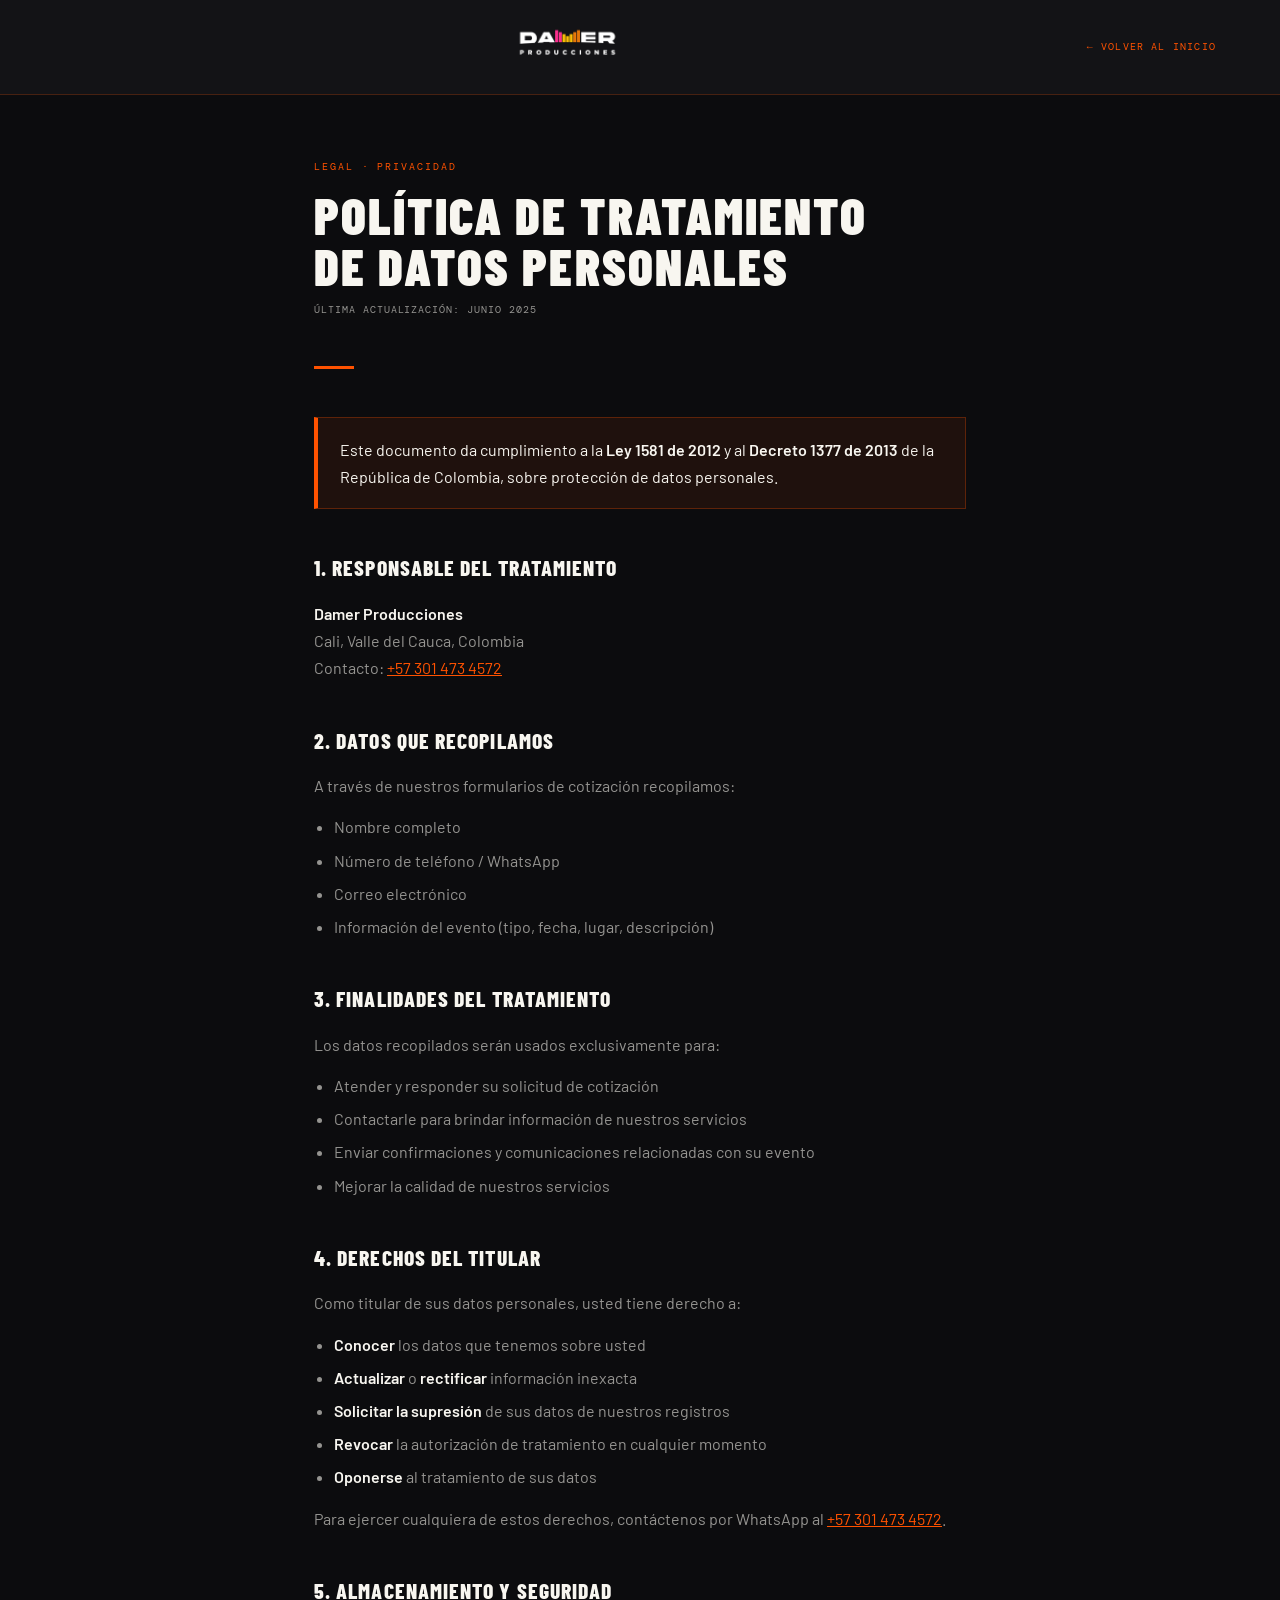
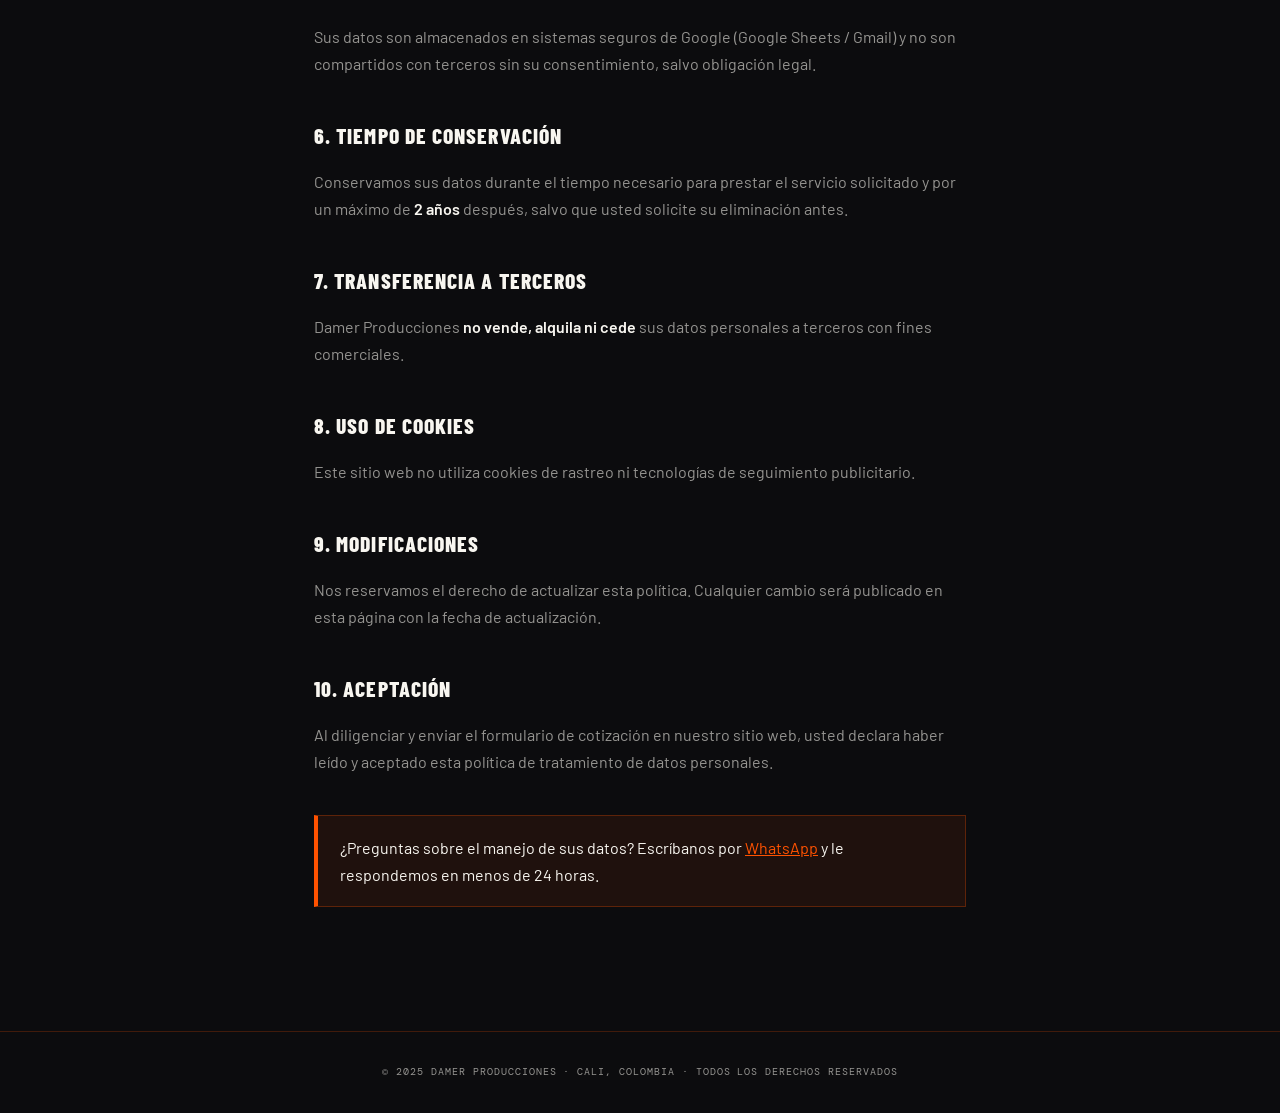
<file: tratamiento-datos.html>
<!DOCTYPE html>
<html lang="es">
<head>
  <meta charset="UTF-8">
  <meta name="viewport" content="width=device-width, initial-scale=1.0">
  <title>Política de Tratamiento de Datos Personales — Damer Producciones</title>
  <meta name="description" content="Política de tratamiento de datos personales de Damer Producciones. Cumplimiento Ley 1581 de 2012 — Colombia.">
  <meta name="robots" content="noindex, follow">
  <link rel="canonical" href="https://www.damerproducciones.com/tratamiento-datos.html">
  <link rel="icon" href="favico.png" type="image/png">
  <link rel="preconnect" href="https://fonts.googleapis.com">
  <link rel="preconnect" href="https://fonts.gstatic.com" crossorigin>
  <link href="https://fonts.googleapis.com/css2?family=Barlow+Condensed:wght@700;800;900&family=Barlow:wght@400;500;600&family=DM+Mono:wght@400;500;700&display=swap" rel="stylesheet">
  <style>
    :root {
      --orange:#FF5200;
      --deep:#0c0c0e;
      --surface:#131316;
      --white:#F8F6F0;
      --muted:rgba(248,246,240,.58);
      --border:rgba(255,82,0,.22);
      --display:'Barlow Condensed', sans-serif;
      --body:'Barlow', sans-serif;
      --mono:'DM Mono', monospace;
    }
    *, *::before, *::after { box-sizing:border-box; margin:0; padding:0; }
    html { scroll-behavior:smooth; }
    body {
      background:var(--deep);
      color:var(--white);
      font-family:var(--body);
      font-size:1rem;
      line-height:1.7;
      min-height:100vh;
    }

    header {
      background:var(--surface);
      border-bottom:1px solid var(--border);
      padding:20px 5%;
      display:flex;
      align-items:center;
      gap:16px;
    }
    header img { height:48px; }
    header a {
      font-family:var(--mono);
      font-size:.62rem;
      letter-spacing:.12em;
      text-transform:uppercase;
      color:var(--orange);
      text-decoration:none;
      margin-left:auto;
    }
    header a:hover { text-decoration:underline; }

    .page-wrap {
      max-width:780px;
      margin:0 auto;
      padding:64px 5% 96px;
    }

    .eyebrow {
      font-family:var(--mono);
      font-size:.6rem;
      letter-spacing:.2em;
      text-transform:uppercase;
      color:var(--orange);
      display:block;
      margin-bottom:14px;
    }

    h1 {
      font-family:var(--display);
      font-weight:900;
      font-size:clamp(2.2rem,5vw,3.2rem);
      text-transform:uppercase;
      letter-spacing:.04em;
      line-height:1;
      margin-bottom:10px;
    }

    .updated {
      font-family:var(--mono);
      font-size:.6rem;
      letter-spacing:.1em;
      text-transform:uppercase;
      color:var(--muted);
      margin-bottom:48px;
      display:block;
    }

    .divider {
      width:40px;
      height:3px;
      background:var(--orange);
      margin:0 0 48px;
    }

    h2 {
      font-family:var(--display);
      font-weight:800;
      font-size:1.35rem;
      text-transform:uppercase;
      letter-spacing:.05em;
      color:var(--white);
      margin:40px 0 14px;
    }

    p { color:var(--muted); margin-bottom:14px; }

    ul {
      color:var(--muted);
      padding-left:20px;
      margin-bottom:14px;
    }
    ul li { margin-bottom:6px; }

    strong { color:var(--white); font-weight:600; }

    .highlight-box {
      background:rgba(255,82,0,.08);
      border:1px solid rgba(255,82,0,.28);
      border-left:4px solid var(--orange);
      padding:18px 22px;
      margin:28px 0;
    }
    .highlight-box p { margin:0; color:var(--white); }

    a { color:var(--orange); }

    footer {
      text-align:center;
      padding:32px 5%;
      border-top:1px solid var(--border);
      font-family:var(--mono);
      font-size:.6rem;
      letter-spacing:.1em;
      text-transform:uppercase;
      color:var(--muted);
    }
  </style>
</head>
<body>

<header>
  <a href="index.html"><img src="logo-sm.png" alt="Damer Producciones" width="248" height="100" style="height:48px;width:auto;"></a>
  <a href="index.html">← Volver al inicio</a>
</header>

<div class="page-wrap">
  <span class="eyebrow">Legal · Privacidad</span>
  <h1>Política de Tratamiento<br>de Datos Personales</h1>
  <span class="updated">Última actualización: junio 2025</span>
  <div class="divider"></div>

  <div class="highlight-box">
    <p>Este documento da cumplimiento a la <strong>Ley 1581 de 2012</strong> y al <strong>Decreto 1377 de 2013</strong> de la República de Colombia, sobre protección de datos personales.</p>
  </div>

  <h2>1. Responsable del tratamiento</h2>
  <p><strong>Damer Producciones</strong><br>
  Cali, Valle del Cauca, Colombia<br>
  Contacto: <a href="https://wa.me/573014734572">+57 301 473 4572</a></p>

  <h2>2. Datos que recopilamos</h2>
  <p>A través de nuestros formularios de cotización recopilamos:</p>
  <ul>
    <li>Nombre completo</li>
    <li>Número de teléfono / WhatsApp</li>
    <li>Correo electrónico</li>
    <li>Información del evento (tipo, fecha, lugar, descripción)</li>
  </ul>

  <h2>3. Finalidades del tratamiento</h2>
  <p>Los datos recopilados serán usados exclusivamente para:</p>
  <ul>
    <li>Atender y responder su solicitud de cotización</li>
    <li>Contactarle para brindar información de nuestros servicios</li>
    <li>Enviar confirmaciones y comunicaciones relacionadas con su evento</li>
    <li>Mejorar la calidad de nuestros servicios</li>
  </ul>

  <h2>4. Derechos del titular</h2>
  <p>Como titular de sus datos personales, usted tiene derecho a:</p>
  <ul>
    <li><strong>Conocer</strong> los datos que tenemos sobre usted</li>
    <li><strong>Actualizar</strong> o <strong>rectificar</strong> información inexacta</li>
    <li><strong>Solicitar la supresión</strong> de sus datos de nuestros registros</li>
    <li><strong>Revocar</strong> la autorización de tratamiento en cualquier momento</li>
    <li><strong>Oponerse</strong> al tratamiento de sus datos</li>
  </ul>
  <p>Para ejercer cualquiera de estos derechos, contáctenos por WhatsApp al <a href="https://wa.me/573014734572">+57 301 473 4572</a>.</p>

  <h2>5. Almacenamiento y seguridad</h2>
  <p>Sus datos son almacenados en sistemas seguros de Google (Google Sheets / Gmail) y no son compartidos con terceros sin su consentimiento, salvo obligación legal.</p>

  <h2>6. Tiempo de conservación</h2>
  <p>Conservamos sus datos durante el tiempo necesario para prestar el servicio solicitado y por un máximo de <strong>2 años</strong> después, salvo que usted solicite su eliminación antes.</p>

  <h2>7. Transferencia a terceros</h2>
  <p>Damer Producciones <strong>no vende, alquila ni cede</strong> sus datos personales a terceros con fines comerciales.</p>

  <h2>8. Uso de cookies</h2>
  <p>Este sitio web no utiliza cookies de rastreo ni tecnologías de seguimiento publicitario.</p>

  <h2>9. Modificaciones</h2>
  <p>Nos reservamos el derecho de actualizar esta política. Cualquier cambio será publicado en esta página con la fecha de actualización.</p>

  <h2>10. Aceptación</h2>
  <p>Al diligenciar y enviar el formulario de cotización en nuestro sitio web, usted declara haber leído y aceptado esta política de tratamiento de datos personales.</p>

  <div class="highlight-box" style="margin-top:40px;">
    <p>¿Preguntas sobre el manejo de sus datos? Escríbanos por <a href="https://wa.me/573014734572">WhatsApp</a> y le respondemos en menos de 24 horas.</p>
  </div>
</div>

<footer>
  © 2025 Damer Producciones · Cali, Colombia · Todos los derechos reservados
</footer>

</body>
</html>
</file>
<file: styles.css>
/* ═══════════════════════════════════════════════
   DAMER PRODUCCIONES — STYLES
   Tipografía: Barlow Condensed + DM Mono + Barlow
   Estética: Industrial · Técnico · Cuadrado
   ═══════════════════════════════════════════════ */

/* font-display:swap para Font Awesome (evita texto invisible durante carga) */
@font-face { font-family:'Font Awesome 6 Free';   font-style:normal; font-weight:900; font-display:swap;
  src:url('https://cdnjs.cloudflare.com/ajax/libs/font-awesome/6.5.0/webfonts/fa-solid-900.woff2') format('woff2'); }
@font-face { font-family:'Font Awesome 6 Free';   font-style:normal; font-weight:400; font-display:swap;
  src:url('https://cdnjs.cloudflare.com/ajax/libs/font-awesome/6.5.0/webfonts/fa-regular-400.woff2') format('woff2'); }
@font-face { font-family:'Font Awesome 6 Brands'; font-style:normal; font-weight:400; font-display:swap;
  src:url('https://cdnjs.cloudflare.com/ajax/libs/font-awesome/6.5.0/webfonts/fa-brands-400.woff2') format('woff2'); }

:root {
  --orange:  #FF5200;
  --magenta: #D6005F;
  --deep:    #0c0c0e;
  --surface: #131316;
  --card:    #18181c;
  --border:  rgba(255,82,0,.22);
  --white:   #F8F6F0;
  --muted:   rgba(248,246,240,.58);
  --mono:    'DM Mono', monospace;
  --display: 'Barlow Condensed', sans-serif;
  --body:    'Barlow', sans-serif;
  --grad:    linear-gradient(90deg, var(--magenta) 0%, var(--orange) 100%);
}

*, *::before, *::after { margin:0; padding:0; box-sizing:border-box; }
html { scroll-behavior:smooth; }
body { background:var(--deep); color:var(--white); font-family:var(--body); font-weight:400; overflow-x:hidden; }

::-webkit-scrollbar { width:4px; }
::-webkit-scrollbar-track { background:var(--deep); }
::-webkit-scrollbar-thumb { background:var(--orange); }
::selection { background:var(--orange); color:#000; }

/* ══════════════════════════════
   NAVBAR
══════════════════════════════ */
.navbar {
  position:fixed; top:0; left:0; right:0; z-index:1000;
  display:flex; align-items:center; justify-content:space-between;
  padding:0 5%; height:84px;
  background:rgba(8,8,8,.8);
  backdrop-filter:blur(16px);
  border-bottom:1px solid var(--border);
  transition:height .4s, background .4s;
}
.navbar.scrolled { height:68px; background:rgba(8,8,8,.97); border-bottom-color:rgba(255,82,0,.28); }

.nav-logo { display:flex; align-items:center; gap:12px; text-decoration:none; }
.logo-mark {
  width:34px; height:34px; background:var(--grad);
  clip-path:polygon(0 0,100% 0,100% 70%,70% 100%,0 100%);
  display:flex; align-items:center; justify-content:center;
  font-family:var(--display); font-weight:900; font-size:.9rem; color:#fff;
}
.logo-text {
  font-family:var(--display); font-weight:900;
  font-size:1.35rem; letter-spacing:.1em; text-transform:uppercase;
  background:var(--grad); -webkit-background-clip:text; -webkit-text-fill-color:transparent;
}
.logo-text span { -webkit-text-fill-color:rgba(248,246,240,.4); font-weight:300; }

.nav-links { display:flex; align-items:center; gap:32px; list-style:none; }
.nav-links a {
  font-family:var(--mono); font-size:.67rem;
  letter-spacing:.14em; text-transform:uppercase;
  color:rgba(248,246,240,.82); text-decoration:none;
  transition:color .25s; position:relative; padding-bottom:2px;
  display:inline-flex; align-items:center; gap:6px;
}
.nav-links a::after {
  content:''; position:absolute; bottom:-2px; left:0;
  width:100%; height:1px; background:var(--orange);
  transform:scaleX(0); transform-origin:left; transition:transform .25s;
}
.nav-links a:hover { color:var(--orange); }
.nav-links a i { font-size:.55rem; color:var(--orange); }
.nav-links a:hover::after { transform:scaleX(1); }

.nav-btn {
  display:inline-flex; align-items:center; gap:8px;
  padding:9px 22px; border:1px solid var(--orange); color:var(--orange);
  font-family:var(--mono); font-size:.68rem;
  font-weight:500; letter-spacing:.12em; text-transform:uppercase;
  text-decoration:none; position:relative; overflow:hidden; transition:color .3s;
}
.nav-btn::before {
  content:''; position:absolute; inset:0;
  background:var(--orange); transform:translateX(-101%); transition:transform .3s ease;
}
.nav-btn:hover { color:#000; }
.nav-btn:hover::before { transform:translateX(0); }
.nav-btn i, .nav-btn span { position:relative; z-index:1; }

.nav-phone {
  display:inline-flex; align-items:center; gap:7px;
  font-family:var(--mono); font-size:.65rem;
  letter-spacing:.1em; color:rgba(248,246,240,.78);
  text-decoration:none; transition:color .25s;
}
.nav-phone i { color:var(--orange); font-size:.7rem; }
.nav-phone:hover { color:var(--orange); }

.hamburger { display:none; flex-direction:column; gap:6px; background:none; border:none; cursor:pointer; padding:4px; }
.hamburger span { display:block; width:24px; height:1.5px; background:var(--white); transition:all .3s; }

.mobile-menu {
  display:none; position:fixed; inset:0; z-index:1001;
  background:#080808;
  flex-direction:column; align-items:flex-start;
  justify-content:center; gap:18px; padding:0 8%;
  border-left:3px solid var(--orange);
}
.mobile-menu.open { display:flex; }
.mobile-menu a.mob-link {
  font-family:var(--display); font-size:1.9rem;
  font-weight:900; letter-spacing:.04em; text-transform:uppercase;
  color:var(--white); text-decoration:none; line-height:1; transition:color .2s;
}
.mobile-menu a.mob-link:hover { color:var(--orange); }
.mobile-close {
  position:absolute; top:20px; right:20px;
  background:rgba(255,255,255,.08); border:1px solid rgba(255,255,255,.18);
  color:var(--white); font-size:1.4rem; cursor:pointer;
  width:44px; height:44px; display:flex; align-items:center; justify-content:center;
  border-radius:4px; line-height:1;
}

/* ══════════════════════════════
   HERO — gradient background
══════════════════════════════ */
.hero {
  position:relative; min-height:100vh;
  display:flex; align-items:center;
  overflow:hidden;
  background:
    radial-gradient(ellipse at 8% 92%,  rgba(255,82,0,.42)  0%, transparent 42%),
    radial-gradient(ellipse at 92% 8%,  rgba(214,0,95,.36)  0%, transparent 38%),
    linear-gradient(rgba(238,237,235,.82), rgba(238,237,235,.82)),
    url('https://images.unsplash.com/photo-1540039155733-5bb30b53aa14?w=1600&auto=format&fit=crop&q=70') center/cover no-repeat;
}

/* Luces blancas tipo spotlights — ocultas en modo foto clara */
.hero-light { display:none; }

.orb { position:absolute; border-radius:50%; filter:blur(120px); pointer-events:none; z-index:1; }
.orb-1 { width:700px; height:700px; top:-15%; right:-5%;  background:radial-gradient(circle,rgba(255,82,0,.06) 0%,transparent 65%); }
.orb-2 { width:500px; height:500px; bottom:-10%; left:-8%; background:radial-gradient(circle,rgba(214,0,95,.05) 0%,transparent 65%); }

.ring { position:absolute; pointer-events:none; border:1px solid rgba(255,82,0,.07); animation:ringPulse 8s ease-in-out infinite; z-index:1; }
.ring-1 { width:500px; height:500px; top:5%; right:2%; clip-path:polygon(0 0,100% 0,100% 85%,85% 100%,0 100%); }
.ring-2 { width:700px; height:700px; top:-10%; right:-6%; border-color:rgba(214,0,95,.04); clip-path:polygon(0 0,100% 0,100% 90%,90% 100%,0 100%); animation-delay:2s; }
@keyframes ringPulse { 0%,100%{opacity:.4} 50%{opacity:1} }

.hero-inner {
  position:relative; z-index:2;
  padding:108px 5% 64px;
  display:grid;
  grid-template-columns:1fr 480px;
  gap:64px;
  align-items:center;
  width:100%;
}
/* Línea vertical de acento izquierda */
.hero-inner::before {
  content:'';
  position:absolute; left:0; top:0; bottom:0;
  width:1px;
  background:linear-gradient(to bottom,transparent,rgba(255,82,0,.22) 30%,rgba(255,82,0,.22) 70%,transparent);
}

/* ─── Hero columns: content left, form right ─── */
.hero-form-col    { width:100%; order:2; }
.hero-content-col { order:1; }

.hero-form-card .hf-card-title {
  font-size:2.1rem;
}

.hero-form-card {
  background:#fff;
  border:2px solid transparent;
  border-image:linear-gradient(135deg, var(--magenta) 0%, var(--orange) 100%) 1;
  padding:32px 32px 26px;
  box-shadow:0 8px 40px rgba(0,0,0,.12), 0 2px 8px rgba(255,82,0,.08);
}

#cotizar-form, #cotizar-form-2, #cotiza-ahora { scroll-margin-top:96px; }

.hf-card-title {
  font-family:var(--display); font-weight:900;
  font-size:1.8rem; letter-spacing:.06em;
  text-transform:uppercase; color:var(--white);
  line-height:1; margin-bottom:8px;
  background:var(--grad); -webkit-background-clip:text; -webkit-text-fill-color:transparent;
}

.hf-header { margin-bottom:18px; }

.hf-eyebrow {
  font-family:var(--mono); font-size:.6rem;
  letter-spacing:.18em; text-transform:uppercase;
  color:#000; font-weight:600; display:block; margin-bottom:14px;
}
.hf-eyebrow i { color:var(--orange); }

.hf-steps-bar { display:flex; gap:5px; }
.hf-sdot {
  height:3px; flex:1; border-radius:1px;
  background:rgba(0,0,0,.1);
  transition:background .35s;
}
.hf-sdot.hf-active { background:var(--orange); }
.hf-sdot.hf-done   { background:rgba(255,82,0,.5); }

/* Panel */
.hf-panel { min-height:180px; }
@keyframes hfSlide {
  from { opacity:0; transform:translateX(14px); }
  to   { opacity:1; transform:translateX(0); }
}

.hf-ptitle {
  font-family:var(--display); font-weight:800;
  font-size:1.2rem; text-transform:uppercase;
  letter-spacing:.05em; color:#0c0c0e;
  margin-bottom:16px; line-height:1.15;
}

.hf-hint {
  font-family:var(--mono); font-size:.56rem;
  letter-spacing:.1em; text-transform:uppercase;
  color:#000; font-weight:700; margin-top:11px; text-align:center;
}

/* Category cards */
.hf-cat-grid { display:grid; grid-template-columns:1fr 1fr; gap:10px; }

.hf-cat {
  display:flex; flex-direction:column;
  align-items:center; justify-content:center;
  gap:9px; padding:22px 10px 26px;
  background:#f7f7f8;
  border:1.5px solid rgba(0,0,0,.08);
  color:#333; cursor:pointer;
  transition:all .22s;
  font-family:var(--display); font-weight:700;
  font-size:.86rem; text-transform:uppercase;
  letter-spacing:.04em; line-height:1.2; text-align:center;
}
.hf-cat i { font-size:1.45rem; color:var(--orange); transition:color .22s; }
.hf-cat:hover, .hf-cat.sel {
  background:var(--orange);
  border-color:var(--orange); color:#fff;
  box-shadow:0 4px 16px rgba(255,82,0,.25);
}
.hf-cat.sel i, .hf-cat:hover i { color:#fff; }

/* Sub buttons */
.hf-sub-wrap { display:flex; flex-wrap:wrap; gap:7px; }
.hf-sub {
  padding:9px 13px;
  background:#f7f7f8;
  border:1.5px solid rgba(0,0,0,.08);
  color:#333; font-family:var(--mono);
  font-size:.62rem; letter-spacing:.1em;
  text-transform:uppercase; cursor:pointer;
  transition:all .22s; white-space:nowrap;
}
.hf-sub:hover, .hf-sub.sel {
  background:var(--orange);
  border-color:var(--orange); color:#fff;
}

/* Step 3 — campos dentro del hero form card */
.hf-panel .form-field { margin-bottom:9px; }
.hf-panel .form-field textarea { min-height:62px; }
.hf-panel .form-field label { color:rgba(0,0,0,.85); font-weight:700; }
.hf-panel .form-field input,
.hf-panel .form-field textarea {
  background:transparent;
  color:#0c0c0e;
  border-bottom:1.5px solid rgba(0,0,0,.18);
}
.hf-panel .form-field input:focus,
.hf-panel .form-field textarea:focus { border-bottom-color:var(--orange); }
.hf-panel .form-field input[type="date"],
.form-field input[type="date"] {
  background:transparent;
  color:#0c0c0e;
  color-scheme:light;
  border-bottom:1.5px solid rgba(0,0,0,.18);
}
.hf-panel .form-field input[type="date"]::-webkit-calendar-picker-indicator,
.form-field input[type="date"]::-webkit-calendar-picker-indicator { filter:none; cursor:pointer; }
.hf-panel .form-field input::placeholder,
.hf-panel .form-field textarea::placeholder { color:rgba(0,0,0,.55); }

.hf-panel .form-field input[type="date"]::-webkit-datetime-edit-fields-wrapper,
.hf-panel .form-field input[type="date"]::-webkit-datetime-edit-text,
.hf-panel .form-field input[type="date"]::-webkit-datetime-edit-day-field,
.hf-panel .form-field input[type="date"]::-webkit-datetime-edit-month-field,
.hf-panel .form-field input[type="date"]::-webkit-datetime-edit-year-field { color:rgba(0,0,0,.65); }

/* Step 4 */
.hf-row2 { display:grid; grid-template-columns:1fr 1fr; gap:10px; }
.hf-pref { margin-bottom:10px; }
.hf-pref-lbl {
  font-family:var(--mono); font-size:.56rem;
  letter-spacing:.12em; text-transform:uppercase;
  color:rgba(0,0,0,.8); font-weight:700; display:block; margin-bottom:7px;
}
.hf-pref-opts { display:flex; gap:8px; }
.hf-radio {
  display:flex; align-items:center; gap:6px;
  padding:8px 13px;
  border:1.5px solid rgba(0,0,0,.08);
  background:#f7f7f8;
  color:#333; font-family:var(--mono);
  font-size:.62rem; letter-spacing:.1em;
  text-transform:uppercase; cursor:pointer; transition:all .22s;
}
.hf-radio input[type=radio] { display:none; }
.hf-radio:has(input:checked) {
  background:var(--orange);
  border-color:var(--orange); color:#fff;
}
.hf-radio:has(input:checked) i { color:#fff; }
.hf-radio i { font-size:.72rem; color:var(--orange); }
.hf-check {
  display:flex; align-items:flex-start; gap:9px;
  cursor:pointer; margin-top:8px;
}
.hf-check input[type=checkbox] {
  flex-shrink:0; margin-top:2px;
  accent-color:var(--orange);
  width:13px; height:13px; cursor:pointer;
}
.hf-check span {
  font-family:var(--mono); font-size:.57rem;
  letter-spacing:.07em; line-height:1.5;
  color:rgba(0,0,0,.45);
}

/* Nav */
.hf-nav {
  display:flex; gap:8px;
  margin-top:16px; padding-top:14px;
  border-top:1px solid rgba(0,0,0,.08);
}
.hf-btn-back {
  width:40px; height:40px; flex-shrink:0;
  display:flex; align-items:center; justify-content:center;
  background:none; border:1.5px solid rgba(0,0,0,.15);
  color:rgba(0,0,0,.45); cursor:pointer;
  transition:all .22s; font-size:.8rem;
}
.hf-btn-back:hover { border-color:var(--orange); color:var(--orange); }
.hf-btn-next, .hf-btn-send {
  flex:1; display:flex; align-items:center;
  justify-content:center; gap:8px;
  padding:11px 16px; background:var(--grad);
  border:none; color:#fff; font-family:var(--mono);
  font-size:.65rem; font-weight:500;
  letter-spacing:.12em; text-transform:uppercase;
  cursor:pointer; transition:filter .3s;
  clip-path:polygon(0 0,100% 0,100% 70%,97% 100%,0 100%);
}
.hf-btn-next:hover, .hf-btn-send:hover { filter:brightness(1.1); }

.hero-badge {
  display:inline-flex; align-items:center; gap:10px;
  font-family:var(--mono); font-size:.63rem;
  letter-spacing:.18em; text-transform:uppercase;
  color:#000; margin-bottom:22px; width:fit-content;
  padding-bottom:6px; border-bottom:1px solid rgba(0,0,0,.25);
}
.hero-badge i { animation:spin 5s linear infinite; }
@keyframes spin { to{transform:rotate(360deg)} }

.hero-title {
  font-family:var(--display); font-weight:900;
  font-size:clamp(3.2rem,5.2vw,4.6rem);
  line-height:.9; letter-spacing:.01em;
  text-transform:uppercase; margin-bottom:32px;
}
.line-white { display:block; color:#000; text-shadow:none; }
.line-grad  { background:var(--grad); -webkit-background-clip:text; -webkit-text-fill-color:transparent; display:block; }
.line-stroke { display:block; -webkit-text-stroke:2px rgba(0,0,0,.55); -webkit-text-fill-color:transparent; }

.hero-sub {
  max-width:480px; font-size:1rem; line-height:1.76;
  color:#000; font-weight:400; margin-bottom:40px;
  padding-left:18px; border-left:2px solid var(--orange);
}
.hero-actions { display:flex; flex-wrap:wrap; align-items:center; gap:12px; margin-bottom:60px; }

/* Estadísticas */
.hero-stats { display:flex; flex-wrap:wrap; gap:0; border-top:1px solid rgba(255,82,0,.2); }
.hstat {
  display:flex; flex-direction:column; gap:4px;
  padding:22px 44px 0 0; margin-right:44px;
  border-right:1px solid rgba(255,82,0,.14);
}
.hstat:last-child { border-right:none; }
.hstat-num {
  font-family:var(--display); font-weight:900;
  font-size:2.4rem; letter-spacing:.02em; line-height:1;
  background:var(--grad); -webkit-background-clip:text; -webkit-text-fill-color:transparent;
}
.hstat-label { font-family:var(--mono); font-size:.6rem; letter-spacing:.14em; text-transform:uppercase; color:#000; }

/* Scroll hint */
.hero-scroll {
  position:absolute; bottom:28px; left:50%; transform:translateX(-50%);
  z-index:2; color:rgba(0,0,0,.25); font-size:.8rem;
  animation:bounce 2s ease-in-out infinite;
}
@keyframes bounce { 0%,100%{transform:translateX(-50%) translateY(0)} 50%{transform:translateX(-50%) translateY(8px)} }

/* Botones globales */
.btn-grad {
  display:inline-flex; align-items:center; gap:10px;
  padding:14px 32px; background:var(--grad); color:#fff;
  font-family:var(--mono); font-size:.7rem;
  font-weight:500; letter-spacing:.12em; text-transform:uppercase;
  text-decoration:none; position:relative; overflow:hidden;
  clip-path:polygon(0 0,100% 0,100% 65%,96% 100%,0 100%);
  transition:filter .3s;
}
.btn-grad::before {
  content:''; position:absolute; inset:0;
  background:linear-gradient(90deg,var(--magenta),var(--orange));
  opacity:0; transition:opacity .3s;
}
.btn-grad:hover { filter:brightness(1.1); }
.btn-grad:hover::before { opacity:1; }
.btn-grad span, .btn-grad i { position:relative; z-index:1; }

.btn-outline {
  display:inline-flex; align-items:center; gap:10px;
  padding:13px 28px;
  border:1px solid rgba(0,0,0,.22); color:#0c0c0e;
  font-family:var(--mono); font-size:.7rem;
  font-weight:400; letter-spacing:.12em; text-transform:uppercase;
  text-decoration:none; transition:border-color .3s,color .3s;
  background:rgba(255,255,255,.45); backdrop-filter:blur(8px);
}
.btn-outline:hover { border-color:var(--orange); color:var(--orange); }

/* ══════════════════════════════
   MARQUEE
══════════════════════════════ */
.marquee-wrap {
  overflow:hidden; background:var(--surface);
  border-top:1px solid var(--border); border-bottom:1px solid var(--border);
  padding:14px 0;
}
.marquee-track { display:flex; width:max-content; animation:marquee 26s linear infinite; }
@keyframes marquee { to{transform:translateX(-50%)} }
.marquee-item {
  display:inline-flex; align-items:center; gap:12px;
  padding:0 32px; white-space:nowrap;
  font-family:var(--mono); font-size:.66rem;
  letter-spacing:.16em; text-transform:uppercase; color:var(--muted);
}
.marquee-item i { color:var(--orange); font-size:.5rem; }

/* ══════════════════════════════
   BASE SECCIONES
══════════════════════════════ */
section { padding:96px 5%; position:relative; }

.section-eyebrow {
  display:inline-flex; align-items:center; gap:12px;
  font-family:var(--mono); font-size:.63rem;
  letter-spacing:.22em; text-transform:uppercase;
  color:var(--orange); margin-bottom:18px;
}
.section-eyebrow::before { content:''; width:22px; height:1px; background:var(--orange); display:block; }

.section-title {
  font-family:var(--display); font-weight:900;
  font-size:clamp(2.4rem,5vw,4.2rem);
  line-height:.95; letter-spacing:.02em; text-transform:uppercase; margin-bottom:18px;
}
.grad { background:var(--grad); -webkit-background-clip:text; -webkit-text-fill-color:transparent; }

/* ══════════════════════════════
   SERVICIOS — cards con foto
══════════════════════════════ */
.services-header { display:grid; grid-template-columns:1fr 1fr; gap:60px; align-items:end; margin-bottom:48px; }
.services-lead { font-size:.95rem; color:var(--muted); line-height:1.8; font-weight:300; }

.services-grid {
  display:grid; grid-template-columns:repeat(3,1fr);
  gap:1px; background:var(--border); border:1px solid var(--border);
}
.svc-card {
  background:var(--card); position:relative;
  overflow:hidden; height:300px;
  transition:transform .35s ease;
}
.svc-card::before {
  content:''; position:absolute; top:0; left:0;
  width:100%; height:2px; background:var(--grad);
  transform:scaleX(0); transform-origin:left; transition:transform .4s ease;
  z-index:3;
}
.svc-card:hover { transform:translateY(-4px); box-shadow:0 16px 40px rgba(0,0,0,.4); }
.svc-card:hover::before { transform:scaleX(1); }

.svc-img {
  position:absolute; inset:0;
  background-size:cover; background-position:center;
  transition:transform .55s ease;
}
.svc-card:hover .svc-img { transform:scale(1.06); }

.svc-body {
  position:absolute; bottom:0; left:0; right:0;
  padding:18px 22px 22px; z-index:2;
}
.svc-card::after {
  content:attr(data-num);
  position:absolute; bottom:-14px; right:14px;
  font-family:var(--display); font-weight:900;
  font-size:5.5rem; line-height:1;
  color:rgba(255,82,0,.08); pointer-events:none; user-select:none; z-index:1;
}
.svc-icon-wrap {
  width:40px; height:40px;
  background:rgba(8,8,10,.55); border:1px solid rgba(255,82,0,.45);
  display:flex; align-items:center; justify-content:center;
  margin-bottom:10px; font-size:.95rem; color:var(--orange);
  transition:background .3s,color .3s,border-color .3s;
  backdrop-filter:blur(4px);
}
.svc-card:hover .svc-icon-wrap { background:var(--orange); color:#000; border-color:var(--orange); }
.svc-name {
  font-family:var(--display); font-weight:700; font-size:1.45rem;
  letter-spacing:.04em; text-transform:uppercase; line-height:1;
  text-shadow:0 2px 12px rgba(0,0,0,.95), 0 1px 4px rgba(0,0,0,.85);
}
.svc-desc { font-size:.84rem; color:var(--muted); line-height:1.7; font-weight:300; }

/* ══════════════════════════════
   D&B — con foto de consola
══════════════════════════════ */
.db-section {
  display:grid; grid-template-columns:1fr 1.1fr;
  gap:0; margin:0 5%;
  border:1px solid var(--border); background:var(--card); position:relative;
}
.db-section::before { content:''; position:absolute; top:0; left:0; right:0; height:3px; background:var(--grad); z-index:2; }

.db-left { padding:72px 56px; display:flex; flex-direction:column; justify-content:center; border-right:1px solid var(--border); }
.db-badge {
  display:inline-flex; align-items:center; gap:8px;
  font-family:var(--mono); font-size:.6rem;
  letter-spacing:.18em; text-transform:uppercase;
  color:var(--orange); margin-bottom:22px; width:fit-content;
}
.db-title { font-family:var(--display); font-weight:900; font-size:clamp(2rem,3.5vw,3rem); text-transform:uppercase; letter-spacing:.02em; line-height:.95; margin-bottom:18px; }
.db-text { color:var(--muted); font-size:.9rem; line-height:1.8; font-weight:300; margin-bottom:36px; }

.db-specs { display:grid; grid-template-columns:1fr 1fr; gap:0; border:1px solid var(--border); }
.db-spec { padding:18px 20px; border-right:1px solid var(--border); border-bottom:1px solid var(--border); }
.db-spec:nth-child(2n) { border-right:none; }
.db-spec:nth-child(n+3) { border-bottom:none; }
.db-spec-val { font-family:var(--display); font-weight:900; font-size:1.6rem; letter-spacing:.03em; background:var(--grad); -webkit-background-clip:text; -webkit-text-fill-color:transparent; line-height:1; }
.db-spec-label { font-family:var(--mono); font-size:.58rem; letter-spacing:.12em; text-transform:uppercase; color:var(--muted); margin-top:5px; }

.db-right { position:relative; overflow:hidden; min-height:380px; display:flex; align-items:center; justify-content:center; }

.db-photo {
  position:absolute; inset:0;
  background-size:cover; background-position:center;
  transition:transform .8s ease;
}
.db-section:hover .db-photo { transform:scale(1.04); }

.db-photo-overlay {
  position:absolute; inset:0;
  background:linear-gradient(135deg, rgba(255,82,0,.4) 0%, rgba(8,8,8,.65) 100%);
}
.db-grid-lines {
  position:absolute; inset:0;
  background-image:
    linear-gradient(rgba(255,82,0,.06) 1px,transparent 1px),
    linear-gradient(90deg,rgba(255,82,0,.06) 1px,transparent 1px);
  background-size:40px 40px;
  z-index:1;
}
.waveform { display:flex; align-items:center; gap:3px; position:relative; z-index:2; }
.wf-bar { width:3px; background:linear-gradient(180deg,var(--orange),var(--magenta)); animation:wfAnim 1s ease-in-out infinite alternate; opacity:.85; }
@keyframes wfAnim { from{transform:scaleY(.1)} to{transform:scaleY(1)} }

/* ══════════════════════════════
   BRANDS
══════════════════════════════ */
.brands-ticker {
  display:flex; overflow:hidden; margin-top:0;
  mask-image:linear-gradient(to right, transparent 0%, black 8%, black 92%, transparent 100%);
  -webkit-mask-image:linear-gradient(to right, transparent 0%, black 8%, black 92%, transparent 100%);
}
.brands-ticker:hover .brands-slide { animation-play-state:paused; }
.brands-slide {
  display:flex; align-items:center; gap:56px;
  animation:brandScroll 22s linear infinite;
  white-space:nowrap; flex-shrink:0;
  padding-right:56px;
}
@keyframes brandScroll {
  0%   { transform:translateX(0); }
  100% { transform:translateX(-100%); }
}
.brand-logo {
  height:38px; width:auto; flex-shrink:0;
  filter:grayscale(1) invert(1) brightness(0.55);
  opacity:.45;
  transition:opacity .3s, filter .3s;
  display:block;
}
.brands-ticker:hover .brand-logo { opacity:.75; filter:grayscale(1) invert(1) brightness(0.75); }

/* ══════════════════════════════
   COBERTURA — foto ciudad fondo
══════════════════════════════ */
.cobertura-section { position:relative; padding:80px 5%; overflow:hidden; content-visibility:auto; contain-intrinsic-size:0 500px; }

.cob-bg {
  position:absolute; inset:0;
  background-size:cover; background-position:center;
  transform:scale(1.03);
}
.cob-overlay {
  position:absolute; inset:0;
  background:linear-gradient(135deg, rgba(8,8,8,.93) 0%, rgba(8,8,8,.75) 55%, rgba(8,8,8,.9) 100%);
}
.cob-inner { position:relative; z-index:1; }
.cob-lead { max-width:500px; font-size:.9rem; color:var(--muted); line-height:1.75; font-weight:300; margin-bottom:28px; }
.cob-cities { display:flex; flex-wrap:wrap; gap:8px; margin-bottom:8px; }
.cob-city {
  font-family:var(--mono); font-size:.65rem; letter-spacing:.1em; text-transform:uppercase;
  color:var(--white); background:rgba(255,255,255,.06); border:1px solid rgba(255,255,255,.14);
  padding:6px 14px; display:inline-flex; align-items:center; gap:6px;
}
.cob-city-nacional { background:rgba(255,82,0,.14); border-color:rgba(255,82,0,.4); color:var(--orange); }

/* ══════════════════════════════
   PROCESO
══════════════════════════════ */
.process-wrap {
  display:grid; grid-template-columns:repeat(5,1fr);
  gap:0; background:var(--border); border:1px solid var(--border); margin-top:56px;
}
.process-step { background:var(--card); padding:44px 30px; position:relative; overflow:hidden; }
.process-step::before {
  content:''; position:absolute; top:0; left:0;
  width:0; height:2px; background:var(--grad); transition:width .5s ease;
}
.process-step:hover::before { width:100%; }
.process-step::after { content:''; position:absolute; top:0; right:0; width:1px; height:100%; background:var(--border); }
.process-step:last-child::after { display:none; }
.process-num { font-family:var(--display); font-weight:900; font-size:4rem; line-height:1; letter-spacing:.02em; color:rgba(255,82,0,.08); margin-bottom:20px; display:block; }
.process-icon { width:38px; height:38px; border:1px solid var(--border); display:flex; align-items:center; justify-content:center; color:var(--orange); font-size:.85rem; margin-bottom:18px; transition:all .3s; }
.process-step:hover .process-icon { background:var(--orange); color:#000; border-color:var(--orange); }
.process-title { font-family:var(--display); font-weight:700; font-size:1.2rem; letter-spacing:.04em; text-transform:uppercase; margin-bottom:10px; line-height:1; }
.process-desc { font-size:.82rem; color:var(--muted); line-height:1.7; font-weight:300; }

/* ══════════════════════════════
   GALERÍA — grid asimétrica
══════════════════════════════ */
.gallery-section { padding:96px 5%; content-visibility:auto; contain-intrinsic-size:0 600px; }

.gallery-grid {
  display:grid;
  grid-template-columns:1.8fr 1fr;
  grid-template-rows:220px 220px;
  gap:2px; margin-top:44px;
}
.gal-item {
  position:relative; overflow:hidden;
  background-size:cover; background-position:center;
  cursor:default;
  transition:background-size .55s ease;
}
.gal-item:hover { background-size:110%; }
.gal-item::after {
  content:''; position:absolute; inset:0;
  background:linear-gradient(to top,rgba(8,8,8,.7) 0%,transparent 50%);
  transition:opacity .4s;
}
.gal-item:hover::after { opacity:.5; }
.gal-tall { grid-row:1/3; }
.gal-wide { grid-column:1/3; }

.gal-label {
  position:absolute; bottom:14px; left:14px; z-index:1;
  font-family:var(--mono); font-size:.6rem;
  letter-spacing:.14em; text-transform:uppercase;
  color:rgba(248,246,240,.8);
  padding:5px 10px; background:rgba(8,8,8,.55);
  border-left:2px solid var(--orange);
  backdrop-filter:blur(4px);
}

/* ══════════════════════════════
   TESTIMONIOS
══════════════════════════════ */
.testimonials-grid {
  display:grid; grid-template-columns:repeat(3,1fr);
  gap:1px; background:var(--border); border:1px solid var(--border); margin-top:44px;
}
.testi-card { background:var(--card); padding:32px 26px; transition:background .3s; }
.testi-card:hover { background:#141414; }
.testi-wide { grid-column:span 2; }
.testi-header { display:flex; justify-content:space-between; align-items:center; margin-bottom:14px; }
.testi-stars { display:flex; gap:4px; color:var(--orange); font-size:.7rem; }
.testi-source { font-family:var(--mono); font-size:.6rem; letter-spacing:.1em; color:rgba(248,246,240,.35); display:flex; align-items:center; gap:5px; }
.testi-source i { color:#4285F4; font-size:.72rem; }
.testi-text { font-size:.86rem; line-height:1.75; color:rgba(248,246,240,.62); margin-bottom:22px; font-style:italic; font-weight:300; }
.testi-author { display:flex; align-items:center; gap:12px; }
.testi-avatar {
  width:38px; height:38px; background:var(--grad); flex-shrink:0;
  display:flex; align-items:center; justify-content:center;
  font-family:var(--display); font-weight:800; font-size:.85rem; color:#fff;
  clip-path:polygon(0 0,100% 0,100% 75%,75% 100%,0 100%);
}
.testi-name { font-family:var(--display); font-weight:700; font-size:.95rem; text-transform:uppercase; letter-spacing:.04em; }
.testi-role { font-family:var(--mono); font-size:.6rem; color:var(--muted); letter-spacing:.08em; margin-top:2px; }

/* ══════════════════════════════
   CTA BAND — foto de fondo
══════════════════════════════ */
.cta-band {
  margin:0 5%; position:relative;
  border:1px solid var(--border);
  padding:88px 7%;
  display:flex; align-items:center; justify-content:space-between;
  gap:40px; overflow:hidden;
  background:
    radial-gradient(circle at 88% 50%, rgba(214,0,95,.2) 0%, transparent 55%),
    radial-gradient(circle at 12% 50%, rgba(255,82,0,.24) 0%, transparent 55%),
    var(--deep);
}
.cta-band::after {
  content:''; position:absolute; left:0; top:0; bottom:0;
  width:4px; background:var(--grad); z-index:2;
}
.cta-content { position:relative; z-index:2; }
.cta-title { font-family:var(--display); font-weight:900; font-size:clamp(2.5rem,5vw,4rem); text-transform:uppercase; letter-spacing:.02em; line-height:.95; color:var(--white); }
.cta-sub { font-family:var(--mono); font-size:.68rem; letter-spacing:.12em; text-transform:uppercase; color:rgba(248,246,240,.55); margin-top:14px; }
.cta-actions { display:flex; flex-direction:column; gap:12px; align-items:flex-start; position:relative; z-index:2; flex-shrink:0; }

.btn-white {
  display:inline-flex; align-items:center; gap:10px;
  padding:14px 30px; background:var(--white); color:#000;
  font-family:var(--mono); font-size:.7rem;
  font-weight:500; letter-spacing:.12em; text-transform:uppercase;
  text-decoration:none; white-space:nowrap;
  clip-path:polygon(0 0,100% 0,100% 65%,96% 100%,0 100%);
  transition:background .3s,color .3s;
}
.btn-white:hover { background:var(--orange); color:#fff; }
.btn-white-ghost {
  display:inline-flex; align-items:center; gap:10px;
  padding:12px 26px; border:1px solid rgba(248,246,240,.22);
  color:var(--muted);
  font-family:var(--mono); font-size:.68rem;
  letter-spacing:.12em; text-transform:uppercase;
  text-decoration:none; white-space:nowrap; transition:border-color .3s,color .3s;
}
.btn-white-ghost:hover { border-color:var(--white); color:var(--white); }

/* ══════════════════════════════
   CONTACTO
══════════════════════════════ */
.contact-grid { display:grid; grid-template-columns:1fr 1.2fr; gap:80px; align-items:start; }
.contact-info-item { display:flex; align-items:flex-start; gap:14px; margin-bottom:28px; }
.contact-icon { width:40px; height:40px; flex-shrink:0; border:1px solid var(--border); display:flex; align-items:center; justify-content:center; color:var(--orange); font-size:.85rem; transition:all .3s; }
.contact-info-item:hover .contact-icon { background:var(--orange); color:#000; border-color:var(--orange); }
.contact-info-label { font-family:var(--mono); font-size:.6rem; letter-spacing:.15em; text-transform:uppercase; color:var(--orange); margin-bottom:5px; }
.contact-info-val { font-size:.9rem; color:var(--white); line-height:1.6; text-decoration:none; display:block; transition:color .3s; }
a.contact-info-val:hover { color:var(--orange); }

.socials { display:flex; gap:8px; margin-top:36px; }
.social-btn { width:40px; height:40px; border:1px solid var(--border); background:transparent; color:var(--muted); display:flex; align-items:center; justify-content:center; font-size:.85rem; text-decoration:none; transition:all .25s; }
.social-btn:hover { border-color:var(--orange); color:var(--orange); background:rgba(255,82,0,.08); }

.form-card { background:var(--card); border:1px solid var(--border); border-top:3px solid var(--orange); padding:44px 36px; }
.form-title { font-family:var(--display); font-weight:800; font-size:1.6rem; letter-spacing:.04em; text-transform:uppercase; margin-bottom:28px; line-height:1; }
.form-row { display:grid; grid-template-columns:1fr 1fr; gap:12px; }
.form-field { display:flex; flex-direction:column; gap:6px; margin-bottom:12px; }
.form-field label { font-family:var(--mono); font-size:.58rem; letter-spacing:.14em; text-transform:uppercase; color:var(--muted); }
.form-field input,
.form-field select,
.form-field textarea {
  background:rgba(255,255,255,.06); border:none;
  border-bottom:1px solid rgba(255,82,0,.35);
  color:var(--white); font-family:var(--body);
  font-size:.9rem; font-weight:300; padding:12px 14px;
  outline:none; transition:border-color .3s,background .3s;
  -webkit-appearance:none; appearance:none;
}
.form-field textarea { resize:vertical; min-height:100px; }
.form-field input:focus,
.form-field select:focus,
.form-field textarea:focus { border-color:var(--orange); background:rgba(255,82,0,.06); }
.form-field input::placeholder,
.form-field textarea::placeholder { color:rgba(248,246,240,.55); font-family:var(--mono); font-size:.7rem; letter-spacing:.06em; }
.form-field select option { background:#1a1a1e; }
.form-field label { font-family:var(--mono); font-size:.58rem; letter-spacing:.14em; text-transform:uppercase; color:rgba(248,246,240,.65); }
.form-submit {
  width:100%; padding:15px; border:none; background:var(--grad); color:#fff;
  font-family:var(--mono); font-size:.7rem;
  font-weight:500; letter-spacing:.14em; text-transform:uppercase;
  cursor:pointer; display:flex; align-items:center; justify-content:center;
  gap:10px; transition:filter .3s; margin-top:6px;
  clip-path:polygon(0 0,100% 0,100% 65%,97% 100%,0 100%);
}
.form-submit:hover { filter:brightness(1.12); }

/* ══════════════════════════════
   FOOTER
══════════════════════════════ */
.footer { padding:56px 5% 36px; border-top:1px solid var(--border); background:var(--surface); content-visibility:auto; contain-intrinsic-size:0 400px; }
.footer-top { display:flex; justify-content:space-between; align-items:flex-start; gap:48px; flex-wrap:wrap; margin-bottom:44px; }
.footer-brand p { color:var(--muted); font-size:.83rem; max-width:260px; line-height:1.75; margin-top:12px; font-weight:300; }
.footer-links-col h4 { font-family:var(--mono); font-size:.6rem; font-weight:500; letter-spacing:.18em; text-transform:uppercase; color:var(--orange); margin-bottom:18px; }
.footer-links-col ul { list-style:none; display:flex; flex-direction:column; gap:10px; }
.footer-links-col a { color:var(--muted); font-size:.84rem; text-decoration:none; transition:color .25s; }
.footer-links-col a:hover { color:var(--white); }
.footer-bottom { display:flex; justify-content:space-between; align-items:center; gap:20px; flex-wrap:wrap; padding-top:26px; border-top:1px solid var(--border); }
.footer-copy { font-family:var(--mono); font-size:.63rem; letter-spacing:.08em; color:var(--muted); }
.footer-copy span { background:var(--grad); -webkit-background-clip:text; -webkit-text-fill-color:transparent; font-weight:600; }

/* ══════════════════════════════
   REVEAL
══════════════════════════════ */
.reveal { opacity:0; transform:translateY(22px); transition:opacity .6s ease,transform .6s ease; }
.reveal.visible { opacity:1; transform:translateY(0); }
.rd1 { transition-delay:.1s; }
.rd2 { transition-delay:.2s; }
.rd3 { transition-delay:.3s; }

/* ══════════════════════════════
   RESPONSIVE
══════════════════════════════ */
@media (max-width:1300px) {
  .hero-inner { grid-template-columns:1fr 440px; gap:48px; }
}
@media (max-width:1100px) {
  .services-grid { grid-template-columns:1fr 1fr; }
  .cob-grid { grid-template-columns:repeat(3,1fr); }
  .hero-inner { grid-template-columns:1fr 400px; gap:36px; }
  .hero-form-card { padding:26px 26px 22px; }
}
@media (max-width:900px) {
  /* Imagen hero más pequeña en mobile: ~50% menos peso */
  .hero {
    background-image:
      radial-gradient(ellipse at 8% 92%,  rgba(255,82,0,.42)  0%, transparent 42%),
      radial-gradient(ellipse at 92% 8%,  rgba(214,0,95,.36)  0%, transparent 38%),
      linear-gradient(rgba(238,237,235,.82), rgba(238,237,235,.82)),
      url('https://images.unsplash.com/photo-1540039155733-5bb30b53aa14?w=800&auto=format&fit=crop&q=65');
  }
  .nav-links, .nav-phone { display:none; }
  /* Navbar mobile: hamburger | logo centrado | cotizar */
  .navbar { height:64px; }
  .navbar.scrolled { height:56px; }
  .hamburger { display:flex; order:1; }
  .nav-logo { order:2; position:absolute; left:50%; transform:translateX(-50%); }
  .nav-logo img { height:50px !important; }
  .nav-btn { order:3; display:inline-flex; padding:7px 14px; font-size:.6rem; letter-spacing:.1em; }
  .hero { align-items:stretch; flex-direction:column; justify-content:flex-start; min-height:auto; }
  .hero-inner {
    grid-template-columns:1fr;
    gap:24px;
    padding:82px 5% 36px;
    align-items:start;
  }
  .hero-content-col { order:-1; }
  .hero-form-col    { order:2; }
  .hero-title { font-size:clamp(3rem,10vw,4.4rem); }
  .hf-row2 { grid-template-columns:1fr 1fr; }
  /* Stats: 3 columnas, texto más pequeño */
  .hero-stats { display:grid; grid-template-columns:repeat(3,1fr); border-top:1px solid rgba(255,82,0,.2); }
  .hstat { padding:12px 10px 0; margin-right:0; border-right:1px solid rgba(255,82,0,.14); }
  .hstat:last-child { border-right:none; }
  .hstat-num { font-size:1.5rem; }
  .hstat-label { font-size:.52rem; }
  .services-header { grid-template-columns:1fr; gap:16px; }
  .db-section { grid-template-columns:1fr; margin:0 4%; }
  .db-right { min-height:260px; }
  .db-left { padding:48px 32px; border-right:none; border-bottom:1px solid var(--border); }
  /* PROCESO — timeline vertical */
  .process-wrap {
    display:flex; flex-direction:column;
    background:none; border:none; gap:0;
    margin-top:36px; overflow-x:visible; scroll-snap-type:none;
    padding-left:0;
  }
  .process-step {
    flex:none; max-width:none; scroll-snap-align:none;
    background:transparent; padding:0 0 28px 52px;
    position:relative; overflow:visible;
  }
  .process-step::after {
    content:''; position:absolute;
    left:15px; top:34px; bottom:0;
    width:1px; background:rgba(255,82,0,.2);
  }
  .process-step:last-child::after { display:none; }
  .process-num {
    position:absolute; left:0; top:0;
    width:32px; height:32px; margin-bottom:0;
    background:var(--card); border:1px solid rgba(255,82,0,.45);
    display:flex; align-items:center; justify-content:center;
    font-size:.72rem; font-weight:800; color:var(--orange); letter-spacing:.04em;
  }
  .process-icon { display:none; }
  .process-title { font-size:1.05rem; margin-bottom:7px; margin-top:4px; }
  .process-step::before { display:none; }
  /* TESTIMONIOS — 1 col en tablet */
  .testimonials-grid { grid-template-columns:1fr; }
  .testi-wide { grid-column:auto; }
  .gallery-grid { grid-template-columns:1fr 1fr; grid-template-rows:200px 200px 200px; }
  .gal-tall { grid-row:auto; }
  .gal-wide { grid-column:auto; }
  .cob-grid { grid-template-columns:repeat(2,1fr); }
  .cta-band { flex-direction:column; align-items:flex-start; padding:64px 6%; margin:0 4%; }
  .cta-actions { width:100%; }
  .contact-grid { grid-template-columns:1fr; gap:48px; }
  .form-card { padding:32px 24px; }
}
@media (max-width:600px) {
  section { padding:64px 5%; }
  .hero-inner { padding:74px 5% 28px; gap:20px; }
  .hero-title { font-size:clamp(2.6rem,11vw,3.6rem); }
  .hf-card-title { font-size:1.35rem; }
  .hero-stats { grid-template-columns:repeat(3,1fr); }
  .hstat-num { font-size:1.3rem; }
  .hstat-label { font-size:.48rem; }
  .hf-row2 { grid-template-columns:1fr; }
  .hero-form-card { padding:22px 20px 18px; }
  .services-grid { grid-template-columns:1fr; }
  .cob-grid { grid-template-columns:repeat(2,1fr); }
  .testi-wide { grid-column:auto; }
  .testimonials-grid { grid-template-columns:1fr; }
  .gallery-grid { grid-template-columns:1fr; grid-template-rows:220px 180px 180px 180px; }
  .form-row { grid-template-columns:1fr; }
  .footer-top { flex-direction:column; gap:32px; }
  .footer-bottom { flex-direction:column; text-align:center; }
  .btn-white,.btn-white-ghost { width:100%; justify-content:center; }
}

/* ══════════════════════════════
   NOVEDADES
══════════════════════════════ */
.nov-grid {
  display:grid; grid-template-columns:1fr 1fr;
  gap:1px; background:var(--border);
  border:1px solid var(--border);
}
.nov-card {
  background:var(--card); padding:44px 36px;
  display:flex; flex-direction:column; gap:16px;
  transition:background .3s;
}
.nov-card:hover { background:#141414; }
.nov-icon-wrap {
  width:52px; height:52px;
  background:rgba(255,82,0,.1); border:1px solid rgba(255,82,0,.3);
  display:flex; align-items:center; justify-content:center;
  font-size:1.3rem; color:var(--orange);
}
.nov-meta { display:flex; align-items:center; gap:12px; flex-wrap:wrap; }
.nov-tag {
  font-family:var(--mono); font-size:.58rem;
  letter-spacing:.14em; text-transform:uppercase;
  color:var(--orange); display:flex; align-items:center; gap:6px;
}
.nov-date {
  font-family:var(--mono); font-size:.58rem;
  letter-spacing:.1em; color:rgba(248,246,240,.3);
}
.nov-title {
  font-family:var(--display); font-weight:800;
  font-size:1.35rem; text-transform:uppercase;
  letter-spacing:.03em; line-height:1.15; color:var(--white);
}
.nov-excerpt {
  font-size:.92rem; color:var(--muted);
  line-height:1.8; font-weight:300;
}
.nov-list {
  list-style:none; display:flex; flex-direction:column; gap:8px;
}
.nov-list li {
  display:flex; align-items:flex-start; gap:10px;
  font-size:.88rem; color:rgba(248,246,240,.7); line-height:1.6;
}
.nov-list li i { color:var(--orange); font-size:.75rem; margin-top:4px; flex-shrink:0; }
.nov-cta {
  display:inline-flex; align-items:center; gap:8px;
  margin-top:auto; padding:11px 22px;
  background:var(--grad); color:#fff;
  font-family:var(--mono); font-size:.62rem;
  font-weight:500; letter-spacing:.12em; text-transform:uppercase;
  text-decoration:none; width:fit-content;
  clip-path:polygon(0 0,100% 0,100% 65%,96% 100%,0 100%);
  transition:filter .3s;
}
.nov-cta:hover { filter:brightness(1.1); }
@media (max-width:900px) {
  .nov-grid { grid-template-columns:1fr; }
}
@media (max-width:600px) {
  .nov-card { padding:32px 22px; }
  .nov-title { font-size:1.15rem; }
}

/* ══════════════════════════════
   FAQ ACORDEÓN
══════════════════════════════ */
.faq-accordion {
  border:1px solid var(--border); margin-top:44px;
  max-width:860px;
}
.faq-item {
  border-bottom:1px solid var(--border);
}
.faq-item:last-child { border-bottom:none; }
.faq-q {
  width:100%; background:none; border:none; cursor:pointer;
  display:flex; align-items:center; justify-content:space-between;
  gap:16px; padding:22px 28px; text-align:left;
  transition:background .25s;
}
.faq-q:hover { background:rgba(255,82,0,.05); }
.faq-q[aria-expanded="true"] { background:rgba(255,82,0,.07); }
.faq-q-inner {
  display:flex; align-items:center; gap:14px;
}
.faq-q-inner > i {
  color:var(--orange); font-size:.95rem; flex-shrink:0;
}
.faq-q-inner > span {
  font-family:var(--display); font-weight:700;
  font-size:1.05rem; text-transform:uppercase;
  letter-spacing:.03em; line-height:1.2; color:var(--white);
}
.faq-chevron {
  color:var(--orange); font-size:.7rem; flex-shrink:0;
  transition:transform .3s ease;
}
.faq-q[aria-expanded="true"] .faq-chevron { transform:rotate(180deg); }
.faq-a {
  font-size:.92rem; color:var(--muted);
  line-height:1.8; font-weight:300;
  padding:0 28px 0 56px;
  max-height:0; overflow:hidden;
  transition:max-height .35s ease, padding .35s ease;
}
.faq-a.faq-open {
  max-height:200px;
  padding:0 28px 22px 56px;
}

/* ══════════════════════════════
   BOTÓN FLOTANTE WHATSAPP
══════════════════════════════ */
.wa-float {
  position:fixed; bottom:28px; right:28px; z-index:10000;
  width:58px; height:58px; border-radius:50%;
  background:#25D366;
  display:flex; align-items:center; justify-content:center;
  font-size:1.75rem; color:#fff;
  text-decoration:none;
  box-shadow:0 4px 20px rgba(37,211,102,.45);
  transition:transform .25s, box-shadow .25s, bottom .35s ease;
}
.wa-float:hover {
  transform:scale(1.1);
  box-shadow:0 6px 28px rgba(37,211,102,.6);
}
.wa-float.wa-up { bottom:110px; }
@media (max-width:600px) {
  .wa-float { bottom:80px; right:18px; width:52px; height:52px; font-size:1.5rem; }
  .wa-float.wa-up { bottom:160px; }
}

/* ══════════════════════════════
   AVISO DE COOKIES
══════════════════════════════ */
.cookie-banner {
  position:fixed; bottom:0; left:0; right:0; z-index:9999;
  background:var(--surface); border-top:2px solid var(--orange);
  padding:16px 5%; transform:translateY(100%);
  transition:transform .4s ease; box-shadow:0 -4px 24px rgba(0,0,0,.4);
}
.cookie-banner.cookie-visible { transform:translateY(0); }
.cookie-inner {
  display:flex; align-items:center; justify-content:space-between;
  gap:24px; flex-wrap:wrap; max-width:1400px; margin:0 auto;
}
.cookie-text {
  display:flex; align-items:flex-start; gap:12px; flex:1; min-width:260px;
}
.cookie-text i { color:var(--orange); font-size:1.1rem; flex-shrink:0; margin-top:2px; }
.cookie-text p { font-family:var(--mono); font-size:.62rem; letter-spacing:.06em; line-height:1.7; color:var(--muted); }
.cookie-text a { color:var(--orange); text-decoration:underline; }
.cookie-actions { display:flex; gap:8px; flex-shrink:0; }
.cookie-btn-accept {
  padding:9px 22px; background:var(--grad); border:none; color:#fff;
  font-family:var(--mono); font-size:.62rem; letter-spacing:.12em;
  text-transform:uppercase; cursor:pointer; transition:filter .3s;
}
.cookie-btn-accept:hover { filter:brightness(1.1); }
.cookie-btn-reject {
  padding:9px 18px; background:none;
  border:1px solid rgba(255,255,255,.18); color:var(--muted);
  font-family:var(--mono); font-size:.62rem; letter-spacing:.12em;
  text-transform:uppercase; cursor:pointer; transition:border-color .3s,color .3s;
}
.cookie-btn-reject:hover { border-color:var(--white); color:var(--white); }
@media (max-width:600px) {
  .cookie-inner { flex-direction:column; gap:14px; }
  .cookie-actions { width:100%; }
  .cookie-btn-accept,.cookie-btn-reject { flex:1; text-align:center; }
}

/* ══════════════════════════════
   TEXTOS DESKTOP — ligeramente más grandes
══════════════════════════════ */
@media (min-width:901px) {
  .hero-sub          { font-size:1.18rem; }
  .services-lead     { font-size:1.11rem; }
  .svc-desc          { font-size:1.01rem; }
  .db-text           { font-size:1.06rem; }
  .cob-lead          { font-size:1.06rem; }
  .process-desc      { font-size:.99rem; }
  .testi-text        { font-size:1.03rem; }
  .contact-info-val  { font-size:1.06rem; }
  .footer-brand p    { font-size:.99rem; }
  .footer-links-col a{ font-size:1.01rem; }
}
</file>
